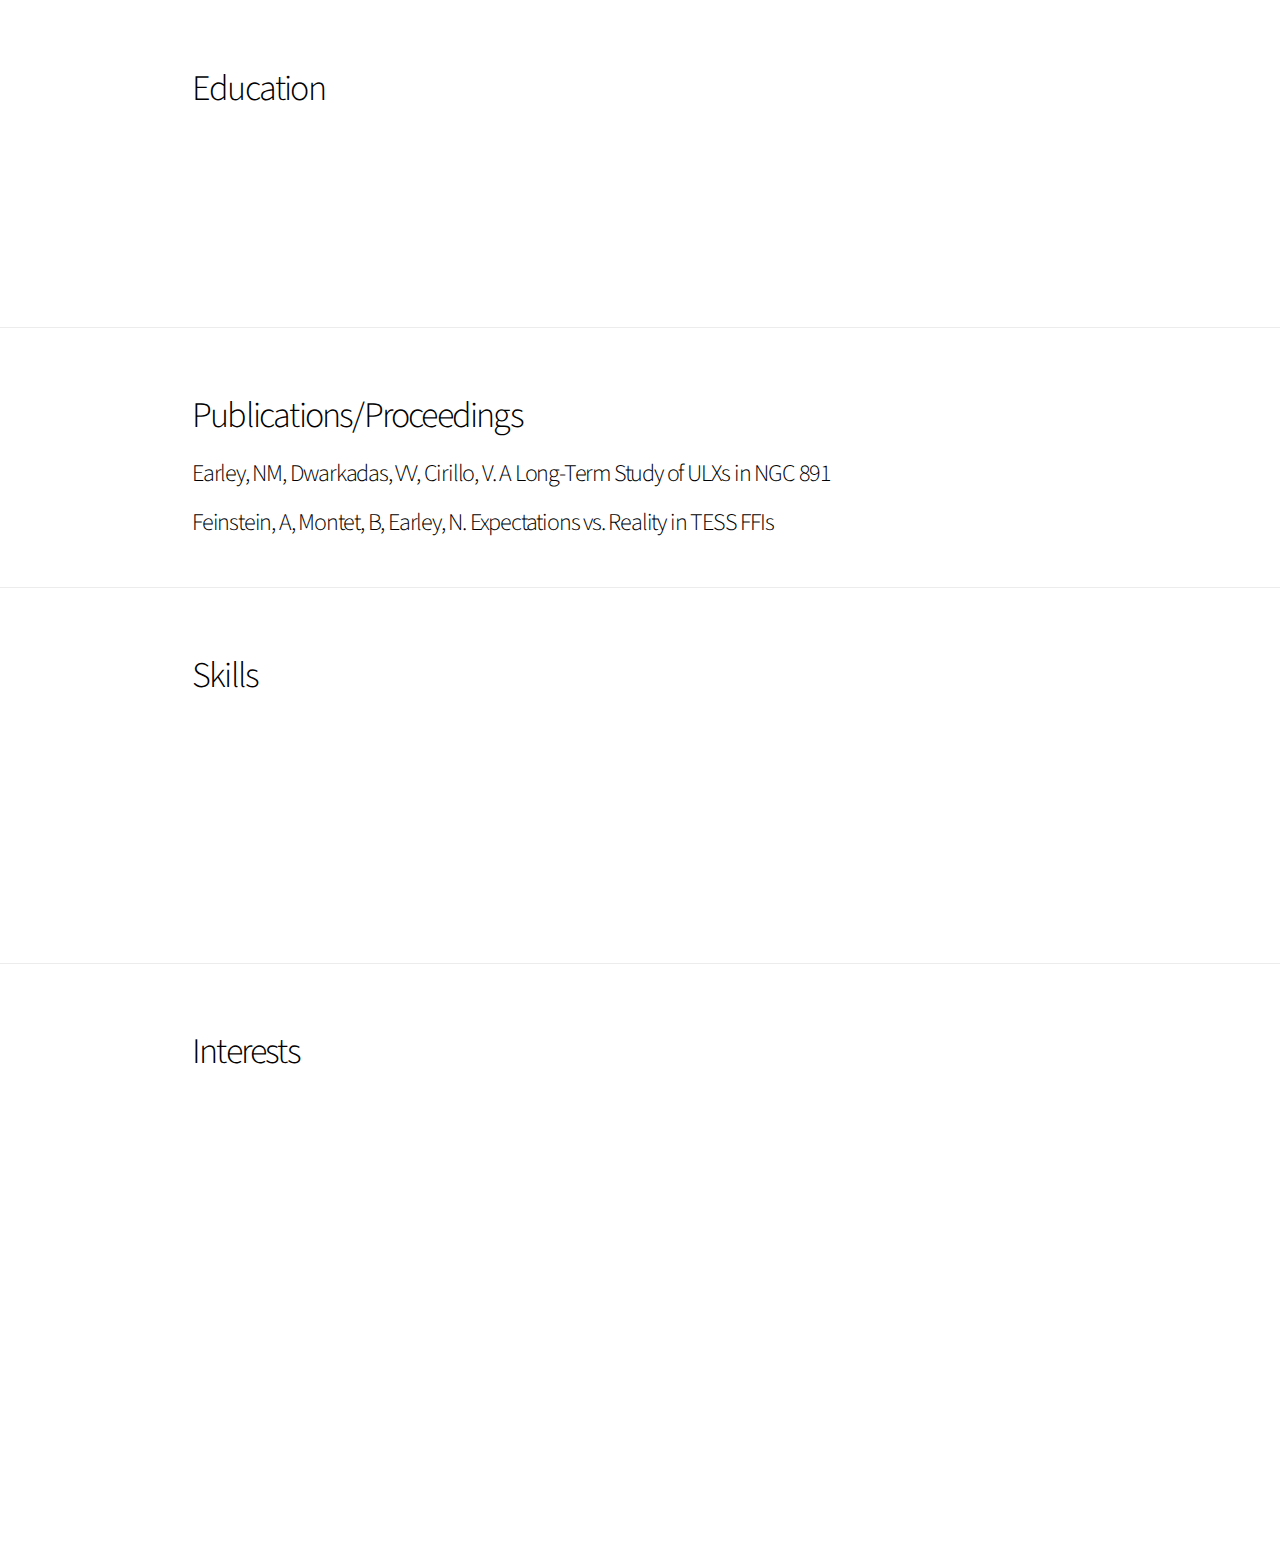
<file: about/about.html>
<!DOCTYPE HTML>
<!--
	Story by HTML5 UP
	html5up.net | @ajlkn
	Free for personal and commercial use under the CCA 3.0 license (html5up.net/license)
-->
<html>
	<head>
		<title>about</title>
		<meta charset="utf-8" />
		<meta name="viewport" content="width=device-width, initial-scale=1, user-scalable=no" />
		<link rel="stylesheet" href="assets/css/main.css" />
		<noscript><link rel="stylesheet" href="assets/css/noscript.css" /></noscript>
	</head>
	<body class="is-preload">

		<!-- Wrapper -->
			<div id="wrapper" class="divided">

				<!-- Six -->
					<section class="wrapper style1 align-left">
						<div class="inner">
							<h2>Education</h2>
							<div class="items style4 medium onscroll-fade-in">
								<section>
                  <h3>University of Chicago (2017-2021)</h3>
                  <p>BA in physics with honors, BS in astrophysics</p>
									<ul class="actions stacked">
										<li>summa cum laude, Phi Beta Kappa junior year
											 inductee, Enrico Fermi Scholar (top 5% of physics majors), Dean's List 2017-2021 </li>
									</ul>
								</section>
							</div>
						</div>
					</section>

					<section class="wrapper style1 align-left">
						<div class="inner">
							<h2>Publications/Proceedings</h2>
							<div class="items style4 medium onscroll-fade-in">
								<section>
                  <h3>Earley, NM, Dwarkadas, VV, Cirillo, V. A Long-Term Study of ULXs in NGC 891</h3>
								</section>
								<section>
									<h3>Feinstein, A, Montet, B, Earley, N. Expectations vs. Reality in TESS FFIs</h3>
								</section>
							</div>
						</div>
					</section>

					<section class="wrapper style1 align-left">
						<div class="inner">
							<h2>Skills</h2>
							<div class="items style4 medium onscroll-fade-in">
								<section>
                  <h3>Software</h3>
									<p>Python, Linux, ds9, X-ray data reduction and spectral fitting softwares XSPEC, SHERPA, CIAO, and XMM-Newton SAS.</p>
								</section>
								<section>
									<h3>Hardware</h3>
									<p>Operated mills and lathes in a machine shop, handled heavy cryostat stages, experienced in soldering</p>
								</section>
							</div>
						</div>
					</section>

					<section class="wrapper style1 align-left">
						<div class="inner">
							<h2>Interests</h2>
							<div class="items style4 medium onscroll-fade-in">
								<section>
                  <h3>Electric Bassist and Guitarist</h3>
									<p>Performed at famous Chicago venues such as Lincoln Hall, Reggies’ Rock Club, and Martyrs’.</p>
								</section>
								<section>
									<h3>Studied abroad in Senegal (January to March 2020)</h3>
									<p>Lived in capital city of Dakar with a host family and experienced in conversing in Wolof.</p>
								</section>
								<section>
									<h3>Society for Physics Students (2017-2021)</h3>
									<p>Participated in and organized talks given by professors on current topics in theoretical and experimental physics.</p>
								</section>
								<section>
									<h3>Ryerson Astronomical Society (2017-2021)</h3>
									<p>Participated in talks on current topics in astrophysical research and helped organize observing nights with UChicago’s astronomy club.</p>
								</section>
							</div>
						</div>
					</section>


			</div>

		<!-- Scripts -->
			<script src="assets/js/jquery.min.js"></script>
			<script src="assets/js/jquery.scrollex.min.js"></script>
			<script src="assets/js/jquery.scrolly.min.js"></script>
			<script src="assets/js/browser.min.js"></script>
			<script src="assets/js/breakpoints.min.js"></script>
			<script src="assets/js/util.js"></script>
			<script src="assets/js/main.js"></script>

	</body>
</html>
</file>
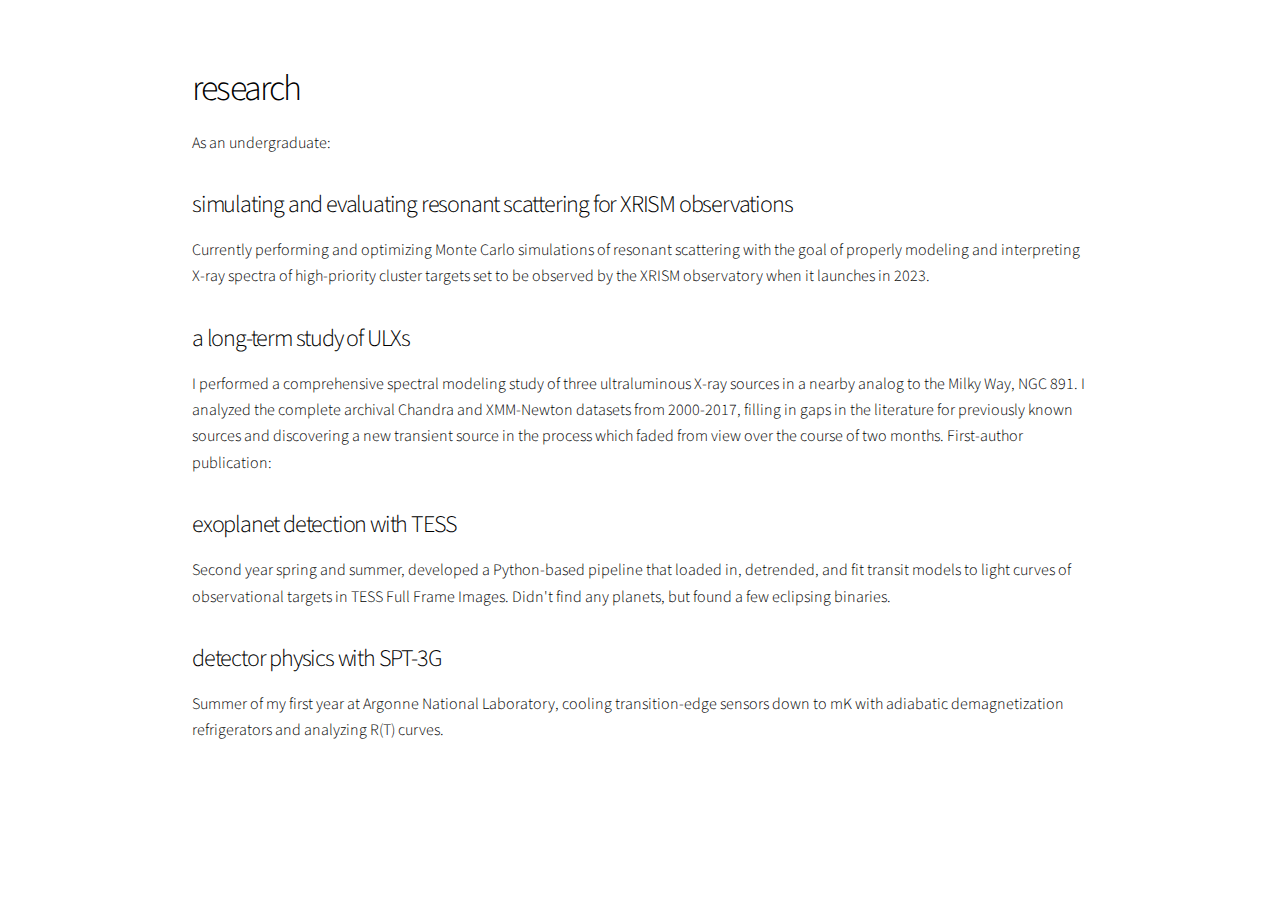
<file: research/research.html>
<!DOCTYPE HTML>
<!--
	Story by HTML5 UP
	html5up.net | @ajlkn
	Free for personal and commercial use under the CCA 3.0 license (html5up.net/license)
-->
<html>
	<head>
		<title>research</title>
		<meta charset="utf-8" />
		<meta name="viewport" content="width=device-width, initial-scale=1, user-scalable=no" />
		<link rel="stylesheet" href="assets/css/main.css" />
		<noscript><link rel="stylesheet" href="assets/css/noscript.css" /></noscript>
	</head>
	<body class="is-preload">

		<!-- Wrapper -->
			<div id="wrapper" class="divided">

				<!-- Six -->
					<section class="wrapper style1 align-left">
						<div class="inner">
							<h2>research</h2>
							<p> As an undergraduate: </p>
							<div class="items style4 medium onscroll-fade-in">
								<section>
                  <h3>simulating and evaluating resonant scattering for XRISM observations</h3>
                  <p>Currently performing and optimizing Monte Carlo simulations of resonant scattering with the goal of properly modeling and interpreting X-ray spectra of high-priority cluster targets set to be observed by the XRISM observatory when it launches in 2023.</p>
								</section>
								<section>
                  <h3>a long-term study of ULXs</h3>
									<p>I performed a comprehensive spectral modeling study of three ultraluminous X-ray sources in a nearby analog to the Milky Way, NGC 891. I analyzed the complete archival Chandra and XMM-Newton datasets from 2000-2017, filling in gaps in the literature for previously known sources and discovering a new transient source in the process which faded from view over the course of two months. First-author publication: </p>
								</section>
								<section>
									<h3>exoplanet detection with TESS</h3>
									<p>Second year spring and summer, developed a Python-based pipeline that loaded in, detrended, and fit transit models to light curves of observational targets in TESS Full Frame Images. Didn't find any planets, but found a few eclipsing binaries. </p>
								</section>
								<section>
									<h3>detector physics with SPT-3G</h3>
									<p>Summer of my first year at Argonne National Laboratory, cooling transition-edge sensors down to mK with adiabatic demagnetization refrigerators and analyzing R(T) curves. </p>
								</section>
							</div>
						</div>
					</section>



			</div>

		<!-- Scripts -->
			<script src="assets/js/jquery.min.js"></script>
			<script src="assets/js/jquery.scrollex.min.js"></script>
			<script src="assets/js/jquery.scrolly.min.js"></script>
			<script src="assets/js/browser.min.js"></script>
			<script src="assets/js/breakpoints.min.js"></script>
			<script src="assets/js/util.js"></script>
			<script src="assets/js/main.js"></script>

	</body>
</html>
</file>
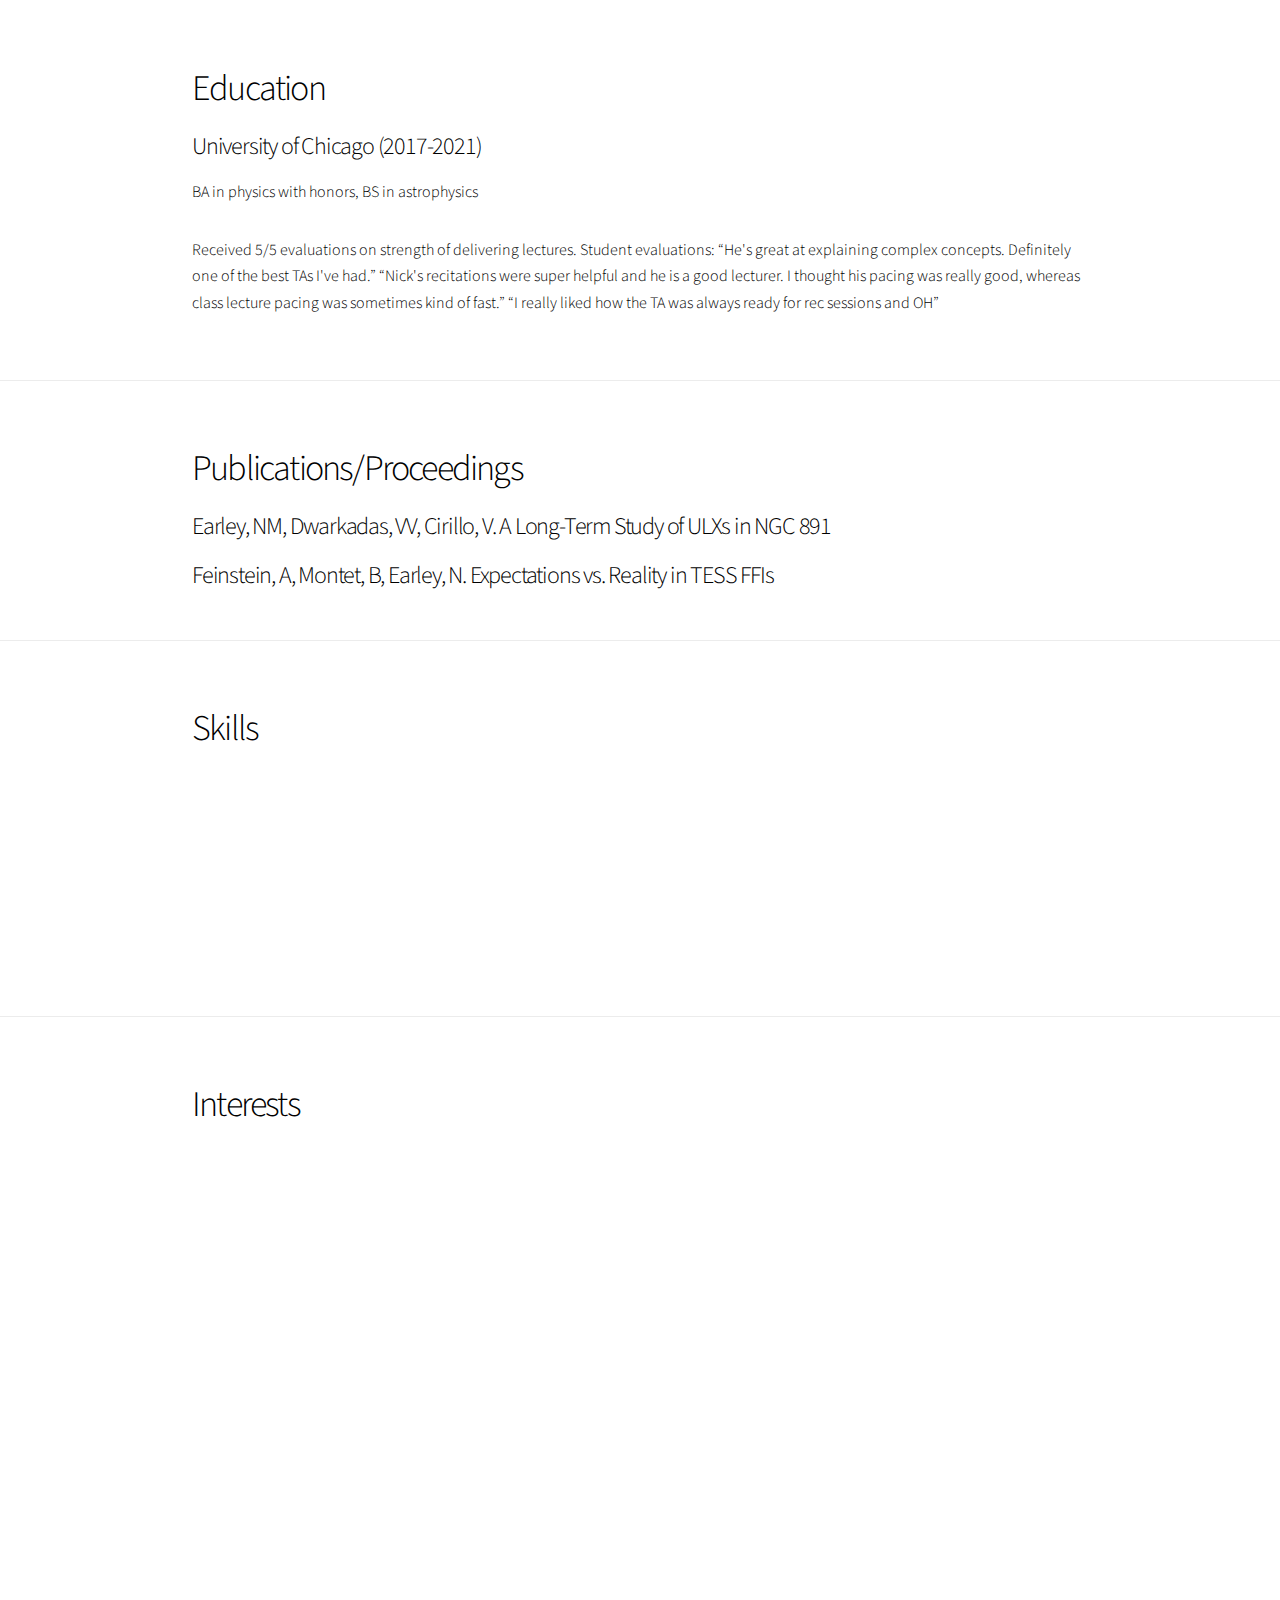
<file: teaching/teach.html>
<!DOCTYPE HTML>
<!--
	Story by HTML5 UP
	html5up.net | @ajlkn
	Free for personal and commercial use under the CCA 3.0 license (html5up.net/license)
-->
<html>
	<head>
		<title>about</title>
		<meta charset="utf-8" />
		<meta name="viewport" content="width=device-width, initial-scale=1, user-scalable=no" />
		<link rel="stylesheet" href="assets/css/main.css" />
		<noscript><link rel="stylesheet" href="assets/css/noscript.css" /></noscript>
	</head>
	<body class="is-preload">

		<!-- Wrapper -->
			<div id="wrapper" class="divided">

				<!-- Six -->
					<section class="wrapper style1 align-left">
						<div class="inner">
							<h2>Education</h2>
							<div class="items style4 medium onscroll-fade-in">
								<section>
                  <h3>University of Chicago (2017-2021)</h3>
                  <p>BA in physics with honors, BS in astrophysics</p>
									<ul class="actions stacked">
										<li> Received 5/5 evaluations on strength of delivering lectures.
											Student evaluations:
											“He's great at explaining complex concepts. Definitely one of the best TAs I've had.”
											“Nick's recitations were super helpful and he is a good lecturer. I thought his pacing was really good, whereas class lecture pacing was sometimes kind of fast.”
											“I really liked how the TA was always ready for rec sessions and OH”
</li>
									</ul>
								</section>
							</div>
						</div>
					</section>

					<section class="wrapper style1 align-left">
						<div class="inner">
							<h2>Publications/Proceedings</h2>
							<div class="items style4 medium onscroll-fade-in">
								<section>
                  <h3>Earley, NM, Dwarkadas, VV, Cirillo, V. A Long-Term Study of ULXs in NGC 891</h3>
								</section>
								<section>
									<h3>Feinstein, A, Montet, B, Earley, N. Expectations vs. Reality in TESS FFIs</h3>
								</section>
							</div>
						</div>
					</section>

					<section class="wrapper style1 align-left">
						<div class="inner">
							<h2>Skills</h2>
							<div class="items style4 medium onscroll-fade-in">
								<section>
                  <h3>Software</h3>
									<p>Python, Linux, ds9, X-ray data reduction and spectral fitting softwares XSPEC, SHERPA, CIAO, and XMM-Newton SAS.</p>
								</section>
								<section>
									<h3>Hardware</h3>
									<p>Operated mills and lathes in a machine shop, handled heavy cryostat stages, experienced in soldering</p>
								</section>
							</div>
						</div>
					</section>

					<section class="wrapper style1 align-left">
						<div class="inner">
							<h2>Interests</h2>
							<div class="items style4 medium onscroll-fade-in">
								<section>
                  <h3>Electric Bassist and Guitarist</h3>
									<p>Performed at famous Chicago venues such as Lincoln Hall, Reggies’ Rock Club, and Martyrs’.</p>
								</section>
								<section>
									<h3>Studied abroad in Senegal (January to March 2020)</h3>
									<p>Lived in capital city of Dakar with a host family and experienced in conversing in Wolof.</p>
								</section>
								<section>
									<h3>Society for Physics Students (2017-2021)</h3>
									<p>Participated in and organized talks given by professors on current topics in theoretical and experimental physics.</p>
								</section>
								<section>
									<h3>Ryerson Astronomical Society (2017-2021)</h3>
									<p>Participated in talks on current topics in astrophysical research and helped organize observing nights with UChicago’s astronomy club.</p>
								</section>
							</div>
						</div>
					</section>


			</div>

		<!-- Scripts -->
			<script src="assets/js/jquery.min.js"></script>
			<script src="assets/js/jquery.scrollex.min.js"></script>
			<script src="assets/js/jquery.scrolly.min.js"></script>
			<script src="assets/js/browser.min.js"></script>
			<script src="assets/js/breakpoints.min.js"></script>
			<script src="assets/js/util.js"></script>
			<script src="assets/js/main.js"></script>

	</body>
</html>
</file>
<file: about/assets/css/noscript.css>
/*
	Story by HTML5 UP
	html5up.net | @ajlkn
	Free for personal and commercial use under the CCA 3.0 license (html5up.net/license)
*/

/* Banner (transitions) */

	.banner.onload-content-fade-up .content {
		-moz-transition: none;
		-webkit-transition: none;
		-ms-transition: none;
		transition: none;
	}

	body.is-preload .banner.onload-content-fade-up .content {
		-moz-transform: none;
		-webkit-transform: none;
		-ms-transform: none;
		transform: none;
		opacity: 1;
	}

	.banner.onload-content-fade-down .content {
		-moz-transition: none;
		-webkit-transition: none;
		-ms-transition: none;
		transition: none;
	}

	body.is-preload .banner.onload-content-fade-down .content {
		-moz-transform: none;
		-webkit-transform: none;
		-ms-transform: none;
		transform: none;
		opacity: 1;
	}

	.banner.onload-content-fade-left .content {
		-moz-transition: none;
		-webkit-transition: none;
		-ms-transition: none;
		transition: none;
	}

	body.is-preload .banner.onload-content-fade-left .content {
		-moz-transform: none;
		-webkit-transform: none;
		-ms-transform: none;
		transform: none;
		opacity: 1;
	}

	.banner.onload-content-fade-right .content {
		-moz-transition: none;
		-webkit-transition: none;
		-ms-transition: none;
		transition: none;
	}

	body.is-preload .banner.onload-content-fade-right .content {
		-moz-transform: none;
		-webkit-transform: none;
		-ms-transform: none;
		transform: none;
		opacity: 1;
	}

	.banner.onload-content-fade-in .content {
		-moz-transition: none;
		-webkit-transition: none;
		-ms-transition: none;
		transition: none;
	}

	body.is-preload .banner.onload-content-fade-in .content {
		-moz-transform: none;
		-webkit-transform: none;
		-ms-transform: none;
		transform: none;
		opacity: 1;
	}

	.banner.onload-image-fade-up .image {
		-moz-transition: none;
		-webkit-transition: none;
		-ms-transition: none;
		transition: none;
	}

		.banner.onload-image-fade-up .image img {
			-moz-transition: none;
			-webkit-transition: none;
			-ms-transition: none;
			transition: none;
		}

	body.is-preload .banner.onload-image-fade-up .image {
		-moz-transform: none;
		-webkit-transform: none;
		-ms-transform: none;
		transform: none;
		opacity: 1;
	}

		body.is-preload .banner.onload-image-fade-up .image img {
			opacity: 1;
		}

	.banner.onload-image-fade-down .image {
		-moz-transition: none;
		-webkit-transition: none;
		-ms-transition: none;
		transition: none;
	}

		.banner.onload-image-fade-down .image img {
			-moz-transition: none;
			-webkit-transition: none;
			-ms-transition: none;
			transition: none;
		}

	body.is-preload .banner.onload-image-fade-down .image {
		-moz-transform: none;
		-webkit-transform: none;
		-ms-transform: none;
		transform: none;
		opacity: 1;
	}

		body.is-preload .banner.onload-image-fade-down .image img {
			opacity: 1;
		}

	.banner.onload-image-fade-left .image {
		-moz-transition: none;
		-webkit-transition: none;
		-ms-transition: none;
		transition: none;
	}

		.banner.onload-image-fade-left .image img {
			-moz-transition: none;
			-webkit-transition: none;
			-ms-transition: none;
			transition: none;
		}

	body.is-preload .banner.onload-image-fade-left .image {
		-moz-transform: none;
		-webkit-transform: none;
		-ms-transform: none;
		transform: none;
		opacity: 1;
	}

		body.is-preload .banner.onload-image-fade-left .image img {
			opacity: 1;
		}

	.banner.onload-image-fade-right .image {
		-moz-transition: none;
		-webkit-transition: none;
		-ms-transition: none;
		transition: none;
	}

		.banner.onload-image-fade-right .image img {
			-moz-transition: none;
			-webkit-transition: none;
			-ms-transition: none;
			transition: none;
		}

	body.is-preload .banner.onload-image-fade-right .image {
		-moz-transform: none;
		-webkit-transform: none;
		-ms-transform: none;
		transform: none;
		opacity: 1;
	}

		body.is-preload .banner.onload-image-fade-right .image img {
			opacity: 1;
		}

	.banner.onload-image-fade-in .image img {
		-moz-transition: none;
		-webkit-transition: none;
		-ms-transition: none;
		transition: none;
	}

	body.is-preload .banner.onload-image-fade-in .image img {
		opacity: 1;
	}

	.banner.onscroll-content-fade-up .content {
		-moz-transition: none;
		-webkit-transition: none;
		-ms-transition: none;
		transition: none;
	}

	.banner.onscroll-content-fade-up.is-inactive .content {
		-moz-transform: none;
		-webkit-transform: none;
		-ms-transform: none;
		transform: none;
		opacity: 1;
	}

	.banner.onscroll-content-fade-down .content {
		-moz-transition: none;
		-webkit-transition: none;
		-ms-transition: none;
		transition: none;
	}

	.banner.onscroll-content-fade-down.is-inactive .content {
		-moz-transform: none;
		-webkit-transform: none;
		-ms-transform: none;
		transform: none;
		opacity: 1;
	}

	.banner.onscroll-content-fade-left .content {
		-moz-transition: none;
		-webkit-transition: none;
		-ms-transition: none;
		transition: none;
	}

	.banner.onscroll-content-fade-left.is-inactive .content {
		-moz-transform: none;
		-webkit-transform: none;
		-ms-transform: none;
		transform: none;
		opacity: 1;
	}

	.banner.onscroll-content-fade-right .content {
		-moz-transition: none;
		-webkit-transition: none;
		-ms-transition: none;
		transition: none;
	}

	.banner.onscroll-content-fade-right.is-inactive .content {
		-moz-transform: none;
		-webkit-transform: none;
		-ms-transform: none;
		transform: none;
		opacity: 1;
	}

	.banner.onscroll-content-fade-in .content {
		-moz-transition: none;
		-webkit-transition: none;
		-ms-transition: none;
		transition: none;
	}

	.banner.onscroll-content-fade-in.is-inactive .content {
		-moz-transform: none;
		-webkit-transform: none;
		-ms-transform: none;
		transform: none;
		opacity: 1;
	}

	.banner.onscroll-image-fade-up .image {
		-moz-transition: none;
		-webkit-transition: none;
		-ms-transition: none;
		transition: none;
	}

		.banner.onscroll-image-fade-up .image img {
			-moz-transition: none;
			-webkit-transition: none;
			-ms-transition: none;
			transition: none;
		}

	.banner.onscroll-image-fade-up.is-inactive .image {
		-moz-transform: none;
		-webkit-transform: none;
		-ms-transform: none;
		transform: none;
		opacity: 1;
	}

		.banner.onscroll-image-fade-up.is-inactive .image img {
			opacity: 1;
		}

	.banner.onscroll-image-fade-down .image {
		-moz-transition: none;
		-webkit-transition: none;
		-ms-transition: none;
		transition: none;
	}

		.banner.onscroll-image-fade-down .image img {
			-moz-transition: none;
			-webkit-transition: none;
			-ms-transition: none;
			transition: none;
		}

	.banner.onscroll-image-fade-down.is-inactive .image {
		-moz-transform: none;
		-webkit-transform: none;
		-ms-transform: none;
		transform: none;
		opacity: 1;
	}

		.banner.onscroll-image-fade-down.is-inactive .image img {
			opacity: 1;
		}

	.banner.onscroll-image-fade-left .image {
		-moz-transition: none;
		-webkit-transition: none;
		-ms-transition: none;
		transition: none;
	}

		.banner.onscroll-image-fade-left .image img {
			-moz-transition: none;
			-webkit-transition: none;
			-ms-transition: none;
			transition: none;
		}

	.banner.onscroll-image-fade-left.is-inactive .image {
		-moz-transform: none;
		-webkit-transform: none;
		-ms-transform: none;
		transform: none;
		opacity: 1;
	}

		.banner.onscroll-image-fade-left.is-inactive .image img {
			opacity: 1;
		}

	.banner.onscroll-image-fade-right .image {
		-moz-transition: none;
		-webkit-transition: none;
		-ms-transition: none;
		transition: none;
	}

		.banner.onscroll-image-fade-right .image img {
			-moz-transition: none;
			-webkit-transition: none;
			-ms-transition: none;
			transition: none;
		}

	.banner.onscroll-image-fade-right.is-inactive .image {
		-moz-transform: none;
		-webkit-transform: none;
		-ms-transform: none;
		transform: none;
		opacity: 1;
	}

		.banner.onscroll-image-fade-right.is-inactive .image img {
			opacity: 1;
		}

	.banner.onscroll-image-fade-in .image img {
		-moz-transition: none;
		-webkit-transition: none;
		-ms-transition: none;
		transition: none;
	}

	.banner.onscroll-image-fade-in.is-inactive .image img {
		opacity: 1;
	}
</file>
<file: research/assets/css/noscript.css>
/*
	Story by HTML5 UP
	html5up.net | @ajlkn
	Free for personal and commercial use under the CCA 3.0 license (html5up.net/license)
*/

/* Banner (transitions) */

	.banner.onload-content-fade-up .content {
		-moz-transition: none;
		-webkit-transition: none;
		-ms-transition: none;
		transition: none;
	}

	body.is-preload .banner.onload-content-fade-up .content {
		-moz-transform: none;
		-webkit-transform: none;
		-ms-transform: none;
		transform: none;
		opacity: 1;
	}

	.banner.onload-content-fade-down .content {
		-moz-transition: none;
		-webkit-transition: none;
		-ms-transition: none;
		transition: none;
	}

	body.is-preload .banner.onload-content-fade-down .content {
		-moz-transform: none;
		-webkit-transform: none;
		-ms-transform: none;
		transform: none;
		opacity: 1;
	}

	.banner.onload-content-fade-left .content {
		-moz-transition: none;
		-webkit-transition: none;
		-ms-transition: none;
		transition: none;
	}

	body.is-preload .banner.onload-content-fade-left .content {
		-moz-transform: none;
		-webkit-transform: none;
		-ms-transform: none;
		transform: none;
		opacity: 1;
	}

	.banner.onload-content-fade-right .content {
		-moz-transition: none;
		-webkit-transition: none;
		-ms-transition: none;
		transition: none;
	}

	body.is-preload .banner.onload-content-fade-right .content {
		-moz-transform: none;
		-webkit-transform: none;
		-ms-transform: none;
		transform: none;
		opacity: 1;
	}

	.banner.onload-content-fade-in .content {
		-moz-transition: none;
		-webkit-transition: none;
		-ms-transition: none;
		transition: none;
	}

	body.is-preload .banner.onload-content-fade-in .content {
		-moz-transform: none;
		-webkit-transform: none;
		-ms-transform: none;
		transform: none;
		opacity: 1;
	}

	.banner.onload-image-fade-up .image {
		-moz-transition: none;
		-webkit-transition: none;
		-ms-transition: none;
		transition: none;
	}

		.banner.onload-image-fade-up .image img {
			-moz-transition: none;
			-webkit-transition: none;
			-ms-transition: none;
			transition: none;
		}

	body.is-preload .banner.onload-image-fade-up .image {
		-moz-transform: none;
		-webkit-transform: none;
		-ms-transform: none;
		transform: none;
		opacity: 1;
	}

		body.is-preload .banner.onload-image-fade-up .image img {
			opacity: 1;
		}

	.banner.onload-image-fade-down .image {
		-moz-transition: none;
		-webkit-transition: none;
		-ms-transition: none;
		transition: none;
	}

		.banner.onload-image-fade-down .image img {
			-moz-transition: none;
			-webkit-transition: none;
			-ms-transition: none;
			transition: none;
		}

	body.is-preload .banner.onload-image-fade-down .image {
		-moz-transform: none;
		-webkit-transform: none;
		-ms-transform: none;
		transform: none;
		opacity: 1;
	}

		body.is-preload .banner.onload-image-fade-down .image img {
			opacity: 1;
		}

	.banner.onload-image-fade-left .image {
		-moz-transition: none;
		-webkit-transition: none;
		-ms-transition: none;
		transition: none;
	}

		.banner.onload-image-fade-left .image img {
			-moz-transition: none;
			-webkit-transition: none;
			-ms-transition: none;
			transition: none;
		}

	body.is-preload .banner.onload-image-fade-left .image {
		-moz-transform: none;
		-webkit-transform: none;
		-ms-transform: none;
		transform: none;
		opacity: 1;
	}

		body.is-preload .banner.onload-image-fade-left .image img {
			opacity: 1;
		}

	.banner.onload-image-fade-right .image {
		-moz-transition: none;
		-webkit-transition: none;
		-ms-transition: none;
		transition: none;
	}

		.banner.onload-image-fade-right .image img {
			-moz-transition: none;
			-webkit-transition: none;
			-ms-transition: none;
			transition: none;
		}

	body.is-preload .banner.onload-image-fade-right .image {
		-moz-transform: none;
		-webkit-transform: none;
		-ms-transform: none;
		transform: none;
		opacity: 1;
	}

		body.is-preload .banner.onload-image-fade-right .image img {
			opacity: 1;
		}

	.banner.onload-image-fade-in .image img {
		-moz-transition: none;
		-webkit-transition: none;
		-ms-transition: none;
		transition: none;
	}

	body.is-preload .banner.onload-image-fade-in .image img {
		opacity: 1;
	}

	.banner.onscroll-content-fade-up .content {
		-moz-transition: none;
		-webkit-transition: none;
		-ms-transition: none;
		transition: none;
	}

	.banner.onscroll-content-fade-up.is-inactive .content {
		-moz-transform: none;
		-webkit-transform: none;
		-ms-transform: none;
		transform: none;
		opacity: 1;
	}

	.banner.onscroll-content-fade-down .content {
		-moz-transition: none;
		-webkit-transition: none;
		-ms-transition: none;
		transition: none;
	}

	.banner.onscroll-content-fade-down.is-inactive .content {
		-moz-transform: none;
		-webkit-transform: none;
		-ms-transform: none;
		transform: none;
		opacity: 1;
	}

	.banner.onscroll-content-fade-left .content {
		-moz-transition: none;
		-webkit-transition: none;
		-ms-transition: none;
		transition: none;
	}

	.banner.onscroll-content-fade-left.is-inactive .content {
		-moz-transform: none;
		-webkit-transform: none;
		-ms-transform: none;
		transform: none;
		opacity: 1;
	}

	.banner.onscroll-content-fade-right .content {
		-moz-transition: none;
		-webkit-transition: none;
		-ms-transition: none;
		transition: none;
	}

	.banner.onscroll-content-fade-right.is-inactive .content {
		-moz-transform: none;
		-webkit-transform: none;
		-ms-transform: none;
		transform: none;
		opacity: 1;
	}

	.banner.onscroll-content-fade-in .content {
		-moz-transition: none;
		-webkit-transition: none;
		-ms-transition: none;
		transition: none;
	}

	.banner.onscroll-content-fade-in.is-inactive .content {
		-moz-transform: none;
		-webkit-transform: none;
		-ms-transform: none;
		transform: none;
		opacity: 1;
	}

	.banner.onscroll-image-fade-up .image {
		-moz-transition: none;
		-webkit-transition: none;
		-ms-transition: none;
		transition: none;
	}

		.banner.onscroll-image-fade-up .image img {
			-moz-transition: none;
			-webkit-transition: none;
			-ms-transition: none;
			transition: none;
		}

	.banner.onscroll-image-fade-up.is-inactive .image {
		-moz-transform: none;
		-webkit-transform: none;
		-ms-transform: none;
		transform: none;
		opacity: 1;
	}

		.banner.onscroll-image-fade-up.is-inactive .image img {
			opacity: 1;
		}

	.banner.onscroll-image-fade-down .image {
		-moz-transition: none;
		-webkit-transition: none;
		-ms-transition: none;
		transition: none;
	}

		.banner.onscroll-image-fade-down .image img {
			-moz-transition: none;
			-webkit-transition: none;
			-ms-transition: none;
			transition: none;
		}

	.banner.onscroll-image-fade-down.is-inactive .image {
		-moz-transform: none;
		-webkit-transform: none;
		-ms-transform: none;
		transform: none;
		opacity: 1;
	}

		.banner.onscroll-image-fade-down.is-inactive .image img {
			opacity: 1;
		}

	.banner.onscroll-image-fade-left .image {
		-moz-transition: none;
		-webkit-transition: none;
		-ms-transition: none;
		transition: none;
	}

		.banner.onscroll-image-fade-left .image img {
			-moz-transition: none;
			-webkit-transition: none;
			-ms-transition: none;
			transition: none;
		}

	.banner.onscroll-image-fade-left.is-inactive .image {
		-moz-transform: none;
		-webkit-transform: none;
		-ms-transform: none;
		transform: none;
		opacity: 1;
	}

		.banner.onscroll-image-fade-left.is-inactive .image img {
			opacity: 1;
		}

	.banner.onscroll-image-fade-right .image {
		-moz-transition: none;
		-webkit-transition: none;
		-ms-transition: none;
		transition: none;
	}

		.banner.onscroll-image-fade-right .image img {
			-moz-transition: none;
			-webkit-transition: none;
			-ms-transition: none;
			transition: none;
		}

	.banner.onscroll-image-fade-right.is-inactive .image {
		-moz-transform: none;
		-webkit-transform: none;
		-ms-transform: none;
		transform: none;
		opacity: 1;
	}

		.banner.onscroll-image-fade-right.is-inactive .image img {
			opacity: 1;
		}

	.banner.onscroll-image-fade-in .image img {
		-moz-transition: none;
		-webkit-transition: none;
		-ms-transition: none;
		transition: none;
	}

	.banner.onscroll-image-fade-in.is-inactive .image img {
		opacity: 1;
	}
</file>
<file: teaching/assets/css/noscript.css>
/*
	Story by HTML5 UP
	html5up.net | @ajlkn
	Free for personal and commercial use under the CCA 3.0 license (html5up.net/license)
*/

/* Banner (transitions) */

	.banner.onload-content-fade-up .content {
		-moz-transition: none;
		-webkit-transition: none;
		-ms-transition: none;
		transition: none;
	}

	body.is-preload .banner.onload-content-fade-up .content {
		-moz-transform: none;
		-webkit-transform: none;
		-ms-transform: none;
		transform: none;
		opacity: 1;
	}

	.banner.onload-content-fade-down .content {
		-moz-transition: none;
		-webkit-transition: none;
		-ms-transition: none;
		transition: none;
	}

	body.is-preload .banner.onload-content-fade-down .content {
		-moz-transform: none;
		-webkit-transform: none;
		-ms-transform: none;
		transform: none;
		opacity: 1;
	}

	.banner.onload-content-fade-left .content {
		-moz-transition: none;
		-webkit-transition: none;
		-ms-transition: none;
		transition: none;
	}

	body.is-preload .banner.onload-content-fade-left .content {
		-moz-transform: none;
		-webkit-transform: none;
		-ms-transform: none;
		transform: none;
		opacity: 1;
	}

	.banner.onload-content-fade-right .content {
		-moz-transition: none;
		-webkit-transition: none;
		-ms-transition: none;
		transition: none;
	}

	body.is-preload .banner.onload-content-fade-right .content {
		-moz-transform: none;
		-webkit-transform: none;
		-ms-transform: none;
		transform: none;
		opacity: 1;
	}

	.banner.onload-content-fade-in .content {
		-moz-transition: none;
		-webkit-transition: none;
		-ms-transition: none;
		transition: none;
	}

	body.is-preload .banner.onload-content-fade-in .content {
		-moz-transform: none;
		-webkit-transform: none;
		-ms-transform: none;
		transform: none;
		opacity: 1;
	}

	.banner.onload-image-fade-up .image {
		-moz-transition: none;
		-webkit-transition: none;
		-ms-transition: none;
		transition: none;
	}

		.banner.onload-image-fade-up .image img {
			-moz-transition: none;
			-webkit-transition: none;
			-ms-transition: none;
			transition: none;
		}

	body.is-preload .banner.onload-image-fade-up .image {
		-moz-transform: none;
		-webkit-transform: none;
		-ms-transform: none;
		transform: none;
		opacity: 1;
	}

		body.is-preload .banner.onload-image-fade-up .image img {
			opacity: 1;
		}

	.banner.onload-image-fade-down .image {
		-moz-transition: none;
		-webkit-transition: none;
		-ms-transition: none;
		transition: none;
	}

		.banner.onload-image-fade-down .image img {
			-moz-transition: none;
			-webkit-transition: none;
			-ms-transition: none;
			transition: none;
		}

	body.is-preload .banner.onload-image-fade-down .image {
		-moz-transform: none;
		-webkit-transform: none;
		-ms-transform: none;
		transform: none;
		opacity: 1;
	}

		body.is-preload .banner.onload-image-fade-down .image img {
			opacity: 1;
		}

	.banner.onload-image-fade-left .image {
		-moz-transition: none;
		-webkit-transition: none;
		-ms-transition: none;
		transition: none;
	}

		.banner.onload-image-fade-left .image img {
			-moz-transition: none;
			-webkit-transition: none;
			-ms-transition: none;
			transition: none;
		}

	body.is-preload .banner.onload-image-fade-left .image {
		-moz-transform: none;
		-webkit-transform: none;
		-ms-transform: none;
		transform: none;
		opacity: 1;
	}

		body.is-preload .banner.onload-image-fade-left .image img {
			opacity: 1;
		}

	.banner.onload-image-fade-right .image {
		-moz-transition: none;
		-webkit-transition: none;
		-ms-transition: none;
		transition: none;
	}

		.banner.onload-image-fade-right .image img {
			-moz-transition: none;
			-webkit-transition: none;
			-ms-transition: none;
			transition: none;
		}

	body.is-preload .banner.onload-image-fade-right .image {
		-moz-transform: none;
		-webkit-transform: none;
		-ms-transform: none;
		transform: none;
		opacity: 1;
	}

		body.is-preload .banner.onload-image-fade-right .image img {
			opacity: 1;
		}

	.banner.onload-image-fade-in .image img {
		-moz-transition: none;
		-webkit-transition: none;
		-ms-transition: none;
		transition: none;
	}

	body.is-preload .banner.onload-image-fade-in .image img {
		opacity: 1;
	}

	.banner.onscroll-content-fade-up .content {
		-moz-transition: none;
		-webkit-transition: none;
		-ms-transition: none;
		transition: none;
	}

	.banner.onscroll-content-fade-up.is-inactive .content {
		-moz-transform: none;
		-webkit-transform: none;
		-ms-transform: none;
		transform: none;
		opacity: 1;
	}

	.banner.onscroll-content-fade-down .content {
		-moz-transition: none;
		-webkit-transition: none;
		-ms-transition: none;
		transition: none;
	}

	.banner.onscroll-content-fade-down.is-inactive .content {
		-moz-transform: none;
		-webkit-transform: none;
		-ms-transform: none;
		transform: none;
		opacity: 1;
	}

	.banner.onscroll-content-fade-left .content {
		-moz-transition: none;
		-webkit-transition: none;
		-ms-transition: none;
		transition: none;
	}

	.banner.onscroll-content-fade-left.is-inactive .content {
		-moz-transform: none;
		-webkit-transform: none;
		-ms-transform: none;
		transform: none;
		opacity: 1;
	}

	.banner.onscroll-content-fade-right .content {
		-moz-transition: none;
		-webkit-transition: none;
		-ms-transition: none;
		transition: none;
	}

	.banner.onscroll-content-fade-right.is-inactive .content {
		-moz-transform: none;
		-webkit-transform: none;
		-ms-transform: none;
		transform: none;
		opacity: 1;
	}

	.banner.onscroll-content-fade-in .content {
		-moz-transition: none;
		-webkit-transition: none;
		-ms-transition: none;
		transition: none;
	}

	.banner.onscroll-content-fade-in.is-inactive .content {
		-moz-transform: none;
		-webkit-transform: none;
		-ms-transform: none;
		transform: none;
		opacity: 1;
	}

	.banner.onscroll-image-fade-up .image {
		-moz-transition: none;
		-webkit-transition: none;
		-ms-transition: none;
		transition: none;
	}

		.banner.onscroll-image-fade-up .image img {
			-moz-transition: none;
			-webkit-transition: none;
			-ms-transition: none;
			transition: none;
		}

	.banner.onscroll-image-fade-up.is-inactive .image {
		-moz-transform: none;
		-webkit-transform: none;
		-ms-transform: none;
		transform: none;
		opacity: 1;
	}

		.banner.onscroll-image-fade-up.is-inactive .image img {
			opacity: 1;
		}

	.banner.onscroll-image-fade-down .image {
		-moz-transition: none;
		-webkit-transition: none;
		-ms-transition: none;
		transition: none;
	}

		.banner.onscroll-image-fade-down .image img {
			-moz-transition: none;
			-webkit-transition: none;
			-ms-transition: none;
			transition: none;
		}

	.banner.onscroll-image-fade-down.is-inactive .image {
		-moz-transform: none;
		-webkit-transform: none;
		-ms-transform: none;
		transform: none;
		opacity: 1;
	}

		.banner.onscroll-image-fade-down.is-inactive .image img {
			opacity: 1;
		}

	.banner.onscroll-image-fade-left .image {
		-moz-transition: none;
		-webkit-transition: none;
		-ms-transition: none;
		transition: none;
	}

		.banner.onscroll-image-fade-left .image img {
			-moz-transition: none;
			-webkit-transition: none;
			-ms-transition: none;
			transition: none;
		}

	.banner.onscroll-image-fade-left.is-inactive .image {
		-moz-transform: none;
		-webkit-transform: none;
		-ms-transform: none;
		transform: none;
		opacity: 1;
	}

		.banner.onscroll-image-fade-left.is-inactive .image img {
			opacity: 1;
		}

	.banner.onscroll-image-fade-right .image {
		-moz-transition: none;
		-webkit-transition: none;
		-ms-transition: none;
		transition: none;
	}

		.banner.onscroll-image-fade-right .image img {
			-moz-transition: none;
			-webkit-transition: none;
			-ms-transition: none;
			transition: none;
		}

	.banner.onscroll-image-fade-right.is-inactive .image {
		-moz-transform: none;
		-webkit-transform: none;
		-ms-transform: none;
		transform: none;
		opacity: 1;
	}

		.banner.onscroll-image-fade-right.is-inactive .image img {
			opacity: 1;
		}

	.banner.onscroll-image-fade-in .image img {
		-moz-transition: none;
		-webkit-transition: none;
		-ms-transition: none;
		transition: none;
	}

	.banner.onscroll-image-fade-in.is-inactive .image img {
		opacity: 1;
	}
</file>
<file: about/assets/css/main.css>
@import url(fontawesome-all.min.css);
@import url("https://fonts.googleapis.com/css?family=Source+Sans+Pro:300,300i,400,400i");

/*
	Story by HTML5 UP
	html5up.net | @ajlkn
	Free for personal and commercial use under the CCA 3.0 license (html5up.net/license)
*/

html, body, div, span, applet, object,
iframe, h1, h2, h3, h4, h5, h6, p, blockquote,
pre, a, abbr, acronym, address, big, cite,
code, del, dfn, em, img, ins, kbd, q, s, samp,
small, strike, strong, sub, sup, tt, var, b,
u, i, center, dl, dt, dd, ol, ul, li, fieldset,
form, label, legend, table, caption, tbody,
tfoot, thead, tr, th, td, article, aside,
canvas, details, embed, figure, figcaption,
footer, header, hgroup, menu, nav, output, ruby,
section, summary, time, mark, audio, video {
	margin: 0;
	padding: 0;
	border: 0;
	font-size: 100%;
	font: inherit;
	vertical-align: baseline;}

article, aside, details, figcaption, figure,
footer, header, hgroup, menu, nav, section {
	display: block;}

body {
	line-height: 1;
}

ol, ul {
	list-style: none;
}

blockquote, q {
	quotes: none;
}

	blockquote:before, blockquote:after, q:before, q:after {
		content: '';
		content: none;
	}

table {
	border-collapse: collapse;
	border-spacing: 0;
}

body {
	-webkit-text-size-adjust: none;
}

mark {
	background-color: transparent;
	color: inherit;
}

input::-moz-focus-inner {
	border: 0;
	padding: 0;
}

input, select, textarea {
	-moz-appearance: none;
	-webkit-appearance: none;
	-ms-appearance: none;
	appearance: none;
}

/* Basic */

	@-ms-viewport {
		width: device-width;
	}

	body {
		-ms-overflow-style: scrollbar;
	}

	@media screen and (max-width: 480px) {

		html, body {
			min-width: 320px;
		}

	}

	html {
		box-sizing: border-box;
	}

	*, *:before, *:after {
		box-sizing: inherit;
	}

	body {
		background: #ffffff;
	}

		body.is-preload *, body.is-preload *:before, body.is-preload *:after {
			-moz-animation: none !important;
			-webkit-animation: none !important;
			-ms-animation: none !important;
			animation: none !important;
			-moz-transition: none !important;
			-webkit-transition: none !important;
			-ms-transition: none !important;
			transition: none !important;
		}

/* Type */

	html {
		font-size: 18pt;
	}

		@media screen and (max-width: 1680px) {

			html {
				font-size: 14pt;
			}

		}

		@media screen and (max-width: 1280px) {

			html {
				font-size: 12pt;
			}

		}

		@media screen and (max-width: 736px) {

			html {
				font-size: 11pt;
			}

		}

		@media screen and (max-width: 360px) {

			html {
				font-size: 10pt;
			}

		}

	body {
		background-color: #ffffff;
		color: #000000;
	}

	body, input, select, textarea {
		font-family: "Source Sans Pro", Helvetica, sans-serif;
		font-size: 1rem;
		font-weight: 300;
		line-height: 1.65;
	}

	a {
		-moz-transition: color 0.2s ease-in-out;
		-webkit-transition: color 0.2s ease-in-out;
		-ms-transition: color 0.2s ease-in-out;
		transition: color 0.2s ease-in-out;
		text-decoration: underline;
	}

		a:hover {
			text-decoration: none;
		}

	strong, b {
		font-weight: 400;
	}

	em, i {
		font-style: italic;
	}

	p {
		margin: 0 0 2rem 0;
	}

		p.major {
			font-size: 1.25rem;
		}

	h1, h2, h3, h4, h5, h6 {
		font-weight: 300;
		line-height: 1.375;
		letter-spacing: -0.05em;
		margin: 0 0 1rem 0;
	}

		h1 a, h2 a, h3 a, h4 a, h5 a, h6 a {
			color: inherit;
			text-decoration: none;
		}

	h1 {
		font-size: 3.5rem;
		line-height: 1.2;
	}

	h2 {
		font-size: 2.25rem;
	}

	h3 {
		font-size: 1.5rem;
	}

	h4 {
		font-size: 1.1rem;
	}

	h5 {
		font-size: 0.9rem;
	}

	h6 {
		font-size: 0.7rem;
	}

	sub {
		font-size: 0.8rem;
		position: relative;
		top: 0.5rem;
	}

	sup {
		font-size: 0.8rem;
		position: relative;
		top: -0.5rem;
	}

	blockquote {
		border-left: solid 4px;
		font-style: italic;
		margin: 0 0 2rem 0;
		padding: 0.5rem 0 0.5rem 2rem;
	}

	code {
		border-radius: 4px;
		font-family: "Courier New", monospace;
		font-size: 0.9em;
		margin: 0 0.25rem;
		padding: 0.25rem 0.325rem;
	}

	pre {
		-webkit-overflow-scrolling: touch;
		font-family: "Courier New", monospace;
		font-size: 0.9em;
		margin: 0 0 2rem 0;
	}

		pre code {
			display: block;
			line-height: 1.5;
			padding: 0.75rem 1rem;
			overflow-x: auto;
		}

	hr {
		border: 0;
		border-bottom: solid 1px;
		margin: 2.5rem 0;
	}

		hr.major {
			margin: 3.5rem 0;
		}

	.align-left {
		text-align: left;
	}

	.align-center {
		text-align: center;
	}

	.align-right {
		text-align: right;
	}

	@media screen and (max-width: 736px) {

		p.major {
			font-size: 1.1rem;
		}

		h1 {
			font-size: 2.5rem;
		}

		h2 {
			font-size: 2rem;
		}

		h3 {
			font-size: 1.25rem;
		}

		h4 {
			font-size: 1rem;
		}

	}

	input, select, textarea {
		color: #000000;
	}

	a {
		color: #000000;
	}

		a:hover {
			color: #47D3E5;
		}

	strong, b {
		color: #000000;
	}

	h1, h2, h3, h4, h5, h6 {
		color: #000000;
	}

	blockquote {
		border-left-color: rgba(0, 0, 0, 0.2);
	}

	code {
		background: rgba(0, 0, 0, 0.05);
		border-color: rgba(0, 0, 0, 0.2);
	}

	hr {
		border-bottom-color: rgba(0, 0, 0, 0.2);
	}

/* Row */

	.row {
		display: flex;
		flex-wrap: wrap;
		box-sizing: border-box;
		align-items: stretch;
	}

		.row > * {
			box-sizing: border-box;
		}

		.row.gtr-uniform > * > :last-child {
			margin-bottom: 0;
		}

		.row.aln-left {
			justify-content: flex-start;
		}

		.row.aln-center {
			justify-content: center;
		}

		.row.aln-right {
			justify-content: flex-end;
		}

		.row.aln-top {
			align-items: flex-start;
		}

		.row.aln-middle {
			align-items: center;
		}

		.row.aln-bottom {
			align-items: flex-end;
		}

		.row > .imp {
			order: -1;
		}

		.row > .col-1 {
			width: 8.33333%;
		}

		.row > .off-1 {
			margin-left: 8.33333%;
		}

		.row > .col-2 {
			width: 16.66667%;
		}

		.row > .off-2 {
			margin-left: 16.66667%;
		}

		.row > .col-3 {
			width: 25%;
		}

		.row > .off-3 {
			margin-left: 25%;
		}

		.row > .col-4 {
			width: 33.33333%;
		}

		.row > .off-4 {
			margin-left: 33.33333%;
		}

		.row > .col-5 {
			width: 41.66667%;
		}

		.row > .off-5 {
			margin-left: 41.66667%;
		}

		.row > .col-6 {
			width: 50%;
		}

		.row > .off-6 {
			margin-left: 50%;
		}

		.row > .col-7 {
			width: 58.33333%;
		}

		.row > .off-7 {
			margin-left: 58.33333%;
		}

		.row > .col-8 {
			width: 66.66667%;
		}

		.row > .off-8 {
			margin-left: 66.66667%;
		}

		.row > .col-9 {
			width: 75%;
		}

		.row > .off-9 {
			margin-left: 75%;
		}

		.row > .col-10 {
			width: 83.33333%;
		}

		.row > .off-10 {
			margin-left: 83.33333%;
		}

		.row > .col-11 {
			width: 91.66667%;
		}

		.row > .off-11 {
			margin-left: 91.66667%;
		}

		.row > .col-12 {
			width: 100%;
		}

		.row > .off-12 {
			margin-left: 100%;
		}

		.row.gtr-0 {
			margin-top: 0;
			margin-left: 0rem;
		}

			.row.gtr-0 > * {
				padding: 0 0 0 0rem;
			}

			.row.gtr-0.gtr-uniform {
				margin-top: 0rem;
			}

				.row.gtr-0.gtr-uniform > * {
					padding-top: 0rem;
				}

		.row.gtr-25 {
			margin-top: 0;
			margin-left: -0.5rem;
		}

			.row.gtr-25 > * {
				padding: 0 0 0 0.5rem;
			}

			.row.gtr-25.gtr-uniform {
				margin-top: -0.5rem;
			}

				.row.gtr-25.gtr-uniform > * {
					padding-top: 0.5rem;
				}

		.row.gtr-50 {
			margin-top: 0;
			margin-left: -1rem;
		}

			.row.gtr-50 > * {
				padding: 0 0 0 1rem;
			}

			.row.gtr-50.gtr-uniform {
				margin-top: -1rem;
			}

				.row.gtr-50.gtr-uniform > * {
					padding-top: 1rem;
				}

		.row {
			margin-top: 0;
			margin-left: -2rem;
		}

			.row > * {
				padding: 0 0 0 2rem;
			}

			.row.gtr-uniform {
				margin-top: -2rem;
			}

				.row.gtr-uniform > * {
					padding-top: 2rem;
				}

		.row.gtr-150 {
			margin-top: 0;
			margin-left: -3rem;
		}

			.row.gtr-150 > * {
				padding: 0 0 0 3rem;
			}

			.row.gtr-150.gtr-uniform {
				margin-top: -3rem;
			}

				.row.gtr-150.gtr-uniform > * {
					padding-top: 3rem;
				}

		.row.gtr-200 {
			margin-top: 0;
			margin-left: -4rem;
		}

			.row.gtr-200 > * {
				padding: 0 0 0 4rem;
			}

			.row.gtr-200.gtr-uniform {
				margin-top: -4rem;
			}

				.row.gtr-200.gtr-uniform > * {
					padding-top: 4rem;
				}

		@media screen and (max-width: 1680px) {

			.row {
				display: flex;
				flex-wrap: wrap;
				box-sizing: border-box;
				align-items: stretch;
			}

				.row > * {
					box-sizing: border-box;
				}

				.row.gtr-uniform > * > :last-child {
					margin-bottom: 0;
				}

				.row.aln-left {
					justify-content: flex-start;
				}

				.row.aln-center {
					justify-content: center;
				}

				.row.aln-right {
					justify-content: flex-end;
				}

				.row.aln-top {
					align-items: flex-start;
				}

				.row.aln-middle {
					align-items: center;
				}

				.row.aln-bottom {
					align-items: flex-end;
				}

				.row > .imp-xlarge {
					order: -1;
				}

				.row > .col-1-xlarge {
					width: 8.33333%;
				}

				.row > .off-1-xlarge {
					margin-left: 8.33333%;
				}

				.row > .col-2-xlarge {
					width: 16.66667%;
				}

				.row > .off-2-xlarge {
					margin-left: 16.66667%;
				}

				.row > .col-3-xlarge {
					width: 25%;
				}

				.row > .off-3-xlarge {
					margin-left: 25%;
				}

				.row > .col-4-xlarge {
					width: 33.33333%;
				}

				.row > .off-4-xlarge {
					margin-left: 33.33333%;
				}

				.row > .col-5-xlarge {
					width: 41.66667%;
				}

				.row > .off-5-xlarge {
					margin-left: 41.66667%;
				}

				.row > .col-6-xlarge {
					width: 50%;
				}

				.row > .off-6-xlarge {
					margin-left: 50%;
				}

				.row > .col-7-xlarge {
					width: 58.33333%;
				}

				.row > .off-7-xlarge {
					margin-left: 58.33333%;
				}

				.row > .col-8-xlarge {
					width: 66.66667%;
				}

				.row > .off-8-xlarge {
					margin-left: 66.66667%;
				}

				.row > .col-9-xlarge {
					width: 75%;
				}

				.row > .off-9-xlarge {
					margin-left: 75%;
				}

				.row > .col-10-xlarge {
					width: 83.33333%;
				}

				.row > .off-10-xlarge {
					margin-left: 83.33333%;
				}

				.row > .col-11-xlarge {
					width: 91.66667%;
				}

				.row > .off-11-xlarge {
					margin-left: 91.66667%;
				}

				.row > .col-12-xlarge {
					width: 100%;
				}

				.row > .off-12-xlarge {
					margin-left: 100%;
				}

				.row.gtr-0 {
					margin-top: 0;
					margin-left: 0rem;
				}

					.row.gtr-0 > * {
						padding: 0 0 0 0rem;
					}

					.row.gtr-0.gtr-uniform {
						margin-top: 0rem;
					}

						.row.gtr-0.gtr-uniform > * {
							padding-top: 0rem;
						}

				.row.gtr-25 {
					margin-top: 0;
					margin-left: -0.5rem;
				}

					.row.gtr-25 > * {
						padding: 0 0 0 0.5rem;
					}

					.row.gtr-25.gtr-uniform {
						margin-top: -0.5rem;
					}

						.row.gtr-25.gtr-uniform > * {
							padding-top: 0.5rem;
						}

				.row.gtr-50 {
					margin-top: 0;
					margin-left: -1rem;
				}

					.row.gtr-50 > * {
						padding: 0 0 0 1rem;
					}

					.row.gtr-50.gtr-uniform {
						margin-top: -1rem;
					}

						.row.gtr-50.gtr-uniform > * {
							padding-top: 1rem;
						}

				.row {
					margin-top: 0;
					margin-left: -2rem;
				}

					.row > * {
						padding: 0 0 0 2rem;
					}

					.row.gtr-uniform {
						margin-top: -2rem;
					}

						.row.gtr-uniform > * {
							padding-top: 2rem;
						}

				.row.gtr-150 {
					margin-top: 0;
					margin-left: -3rem;
				}

					.row.gtr-150 > * {
						padding: 0 0 0 3rem;
					}

					.row.gtr-150.gtr-uniform {
						margin-top: -3rem;
					}

						.row.gtr-150.gtr-uniform > * {
							padding-top: 3rem;
						}

				.row.gtr-200 {
					margin-top: 0;
					margin-left: -4rem;
				}

					.row.gtr-200 > * {
						padding: 0 0 0 4rem;
					}

					.row.gtr-200.gtr-uniform {
						margin-top: -4rem;
					}

						.row.gtr-200.gtr-uniform > * {
							padding-top: 4rem;
						}

		}

		@media screen and (max-width: 1280px) {

			.row {
				display: flex;
				flex-wrap: wrap;
				box-sizing: border-box;
				align-items: stretch;
			}

				.row > * {
					box-sizing: border-box;
				}

				.row.gtr-uniform > * > :last-child {
					margin-bottom: 0;
				}

				.row.aln-left {
					justify-content: flex-start;
				}

				.row.aln-center {
					justify-content: center;
				}

				.row.aln-right {
					justify-content: flex-end;
				}

				.row.aln-top {
					align-items: flex-start;
				}

				.row.aln-middle {
					align-items: center;
				}

				.row.aln-bottom {
					align-items: flex-end;
				}

				.row > .imp-large {
					order: -1;
				}

				.row > .col-1-large {
					width: 8.33333%;
				}

				.row > .off-1-large {
					margin-left: 8.33333%;
				}

				.row > .col-2-large {
					width: 16.66667%;
				}

				.row > .off-2-large {
					margin-left: 16.66667%;
				}

				.row > .col-3-large {
					width: 25%;
				}

				.row > .off-3-large {
					margin-left: 25%;
				}

				.row > .col-4-large {
					width: 33.33333%;
				}

				.row > .off-4-large {
					margin-left: 33.33333%;
				}

				.row > .col-5-large {
					width: 41.66667%;
				}

				.row > .off-5-large {
					margin-left: 41.66667%;
				}

				.row > .col-6-large {
					width: 50%;
				}

				.row > .off-6-large {
					margin-left: 50%;
				}

				.row > .col-7-large {
					width: 58.33333%;
				}

				.row > .off-7-large {
					margin-left: 58.33333%;
				}

				.row > .col-8-large {
					width: 66.66667%;
				}

				.row > .off-8-large {
					margin-left: 66.66667%;
				}

				.row > .col-9-large {
					width: 75%;
				}

				.row > .off-9-large {
					margin-left: 75%;
				}

				.row > .col-10-large {
					width: 83.33333%;
				}

				.row > .off-10-large {
					margin-left: 83.33333%;
				}

				.row > .col-11-large {
					width: 91.66667%;
				}

				.row > .off-11-large {
					margin-left: 91.66667%;
				}

				.row > .col-12-large {
					width: 100%;
				}

				.row > .off-12-large {
					margin-left: 100%;
				}

				.row.gtr-0 {
					margin-top: 0;
					margin-left: 0rem;
				}

					.row.gtr-0 > * {
						padding: 0 0 0 0rem;
					}

					.row.gtr-0.gtr-uniform {
						margin-top: 0rem;
					}

						.row.gtr-0.gtr-uniform > * {
							padding-top: 0rem;
						}

				.row.gtr-25 {
					margin-top: 0;
					margin-left: -0.5rem;
				}

					.row.gtr-25 > * {
						padding: 0 0 0 0.5rem;
					}

					.row.gtr-25.gtr-uniform {
						margin-top: -0.5rem;
					}

						.row.gtr-25.gtr-uniform > * {
							padding-top: 0.5rem;
						}

				.row.gtr-50 {
					margin-top: 0;
					margin-left: -1rem;
				}

					.row.gtr-50 > * {
						padding: 0 0 0 1rem;
					}

					.row.gtr-50.gtr-uniform {
						margin-top: -1rem;
					}

						.row.gtr-50.gtr-uniform > * {
							padding-top: 1rem;
						}

				.row {
					margin-top: 0;
					margin-left: -2rem;
				}

					.row > * {
						padding: 0 0 0 2rem;
					}

					.row.gtr-uniform {
						margin-top: -2rem;
					}

						.row.gtr-uniform > * {
							padding-top: 2rem;
						}

				.row.gtr-150 {
					margin-top: 0;
					margin-left: -3rem;
				}

					.row.gtr-150 > * {
						padding: 0 0 0 3rem;
					}

					.row.gtr-150.gtr-uniform {
						margin-top: -3rem;
					}

						.row.gtr-150.gtr-uniform > * {
							padding-top: 3rem;
						}

				.row.gtr-200 {
					margin-top: 0;
					margin-left: -4rem;
				}

					.row.gtr-200 > * {
						padding: 0 0 0 4rem;
					}

					.row.gtr-200.gtr-uniform {
						margin-top: -4rem;
					}

						.row.gtr-200.gtr-uniform > * {
							padding-top: 4rem;
						}

		}

		@media screen and (max-width: 980px) {

			.row {
				display: flex;
				flex-wrap: wrap;
				box-sizing: border-box;
				align-items: stretch;
			}

				.row > * {
					box-sizing: border-box;
				}

				.row.gtr-uniform > * > :last-child {
					margin-bottom: 0;
				}

				.row.aln-left {
					justify-content: flex-start;
				}

				.row.aln-center {
					justify-content: center;
				}

				.row.aln-right {
					justify-content: flex-end;
				}

				.row.aln-top {
					align-items: flex-start;
				}

				.row.aln-middle {
					align-items: center;
				}

				.row.aln-bottom {
					align-items: flex-end;
				}

				.row > .imp-medium {
					order: -1;
				}

				.row > .col-1-medium {
					width: 8.33333%;
				}

				.row > .off-1-medium {
					margin-left: 8.33333%;
				}

				.row > .col-2-medium {
					width: 16.66667%;
				}

				.row > .off-2-medium {
					margin-left: 16.66667%;
				}

				.row > .col-3-medium {
					width: 25%;
				}

				.row > .off-3-medium {
					margin-left: 25%;
				}

				.row > .col-4-medium {
					width: 33.33333%;
				}

				.row > .off-4-medium {
					margin-left: 33.33333%;
				}

				.row > .col-5-medium {
					width: 41.66667%;
				}

				.row > .off-5-medium {
					margin-left: 41.66667%;
				}

				.row > .col-6-medium {
					width: 50%;
				}

				.row > .off-6-medium {
					margin-left: 50%;
				}

				.row > .col-7-medium {
					width: 58.33333%;
				}

				.row > .off-7-medium {
					margin-left: 58.33333%;
				}

				.row > .col-8-medium {
					width: 66.66667%;
				}

				.row > .off-8-medium {
					margin-left: 66.66667%;
				}

				.row > .col-9-medium {
					width: 75%;
				}

				.row > .off-9-medium {
					margin-left: 75%;
				}

				.row > .col-10-medium {
					width: 83.33333%;
				}

				.row > .off-10-medium {
					margin-left: 83.33333%;
				}

				.row > .col-11-medium {
					width: 91.66667%;
				}

				.row > .off-11-medium {
					margin-left: 91.66667%;
				}

				.row > .col-12-medium {
					width: 100%;
				}

				.row > .off-12-medium {
					margin-left: 100%;
				}

				.row.gtr-0 {
					margin-top: 0;
					margin-left: 0rem;
				}

					.row.gtr-0 > * {
						padding: 0 0 0 0rem;
					}

					.row.gtr-0.gtr-uniform {
						margin-top: 0rem;
					}

						.row.gtr-0.gtr-uniform > * {
							padding-top: 0rem;
						}

				.row.gtr-25 {
					margin-top: 0;
					margin-left: -0.5rem;
				}

					.row.gtr-25 > * {
						padding: 0 0 0 0.5rem;
					}

					.row.gtr-25.gtr-uniform {
						margin-top: -0.5rem;
					}

						.row.gtr-25.gtr-uniform > * {
							padding-top: 0.5rem;
						}

				.row.gtr-50 {
					margin-top: 0;
					margin-left: -1rem;
				}

					.row.gtr-50 > * {
						padding: 0 0 0 1rem;
					}

					.row.gtr-50.gtr-uniform {
						margin-top: -1rem;
					}

						.row.gtr-50.gtr-uniform > * {
							padding-top: 1rem;
						}

				.row {
					margin-top: 0;
					margin-left: -2rem;
				}

					.row > * {
						padding: 0 0 0 2rem;
					}

					.row.gtr-uniform {
						margin-top: -2rem;
					}

						.row.gtr-uniform > * {
							padding-top: 2rem;
						}

				.row.gtr-150 {
					margin-top: 0;
					margin-left: -3rem;
				}

					.row.gtr-150 > * {
						padding: 0 0 0 3rem;
					}

					.row.gtr-150.gtr-uniform {
						margin-top: -3rem;
					}

						.row.gtr-150.gtr-uniform > * {
							padding-top: 3rem;
						}

				.row.gtr-200 {
					margin-top: 0;
					margin-left: -4rem;
				}

					.row.gtr-200 > * {
						padding: 0 0 0 4rem;
					}

					.row.gtr-200.gtr-uniform {
						margin-top: -4rem;
					}

						.row.gtr-200.gtr-uniform > * {
							padding-top: 4rem;
						}

		}

		@media screen and (max-width: 736px) {

			.row {
				display: flex;
				flex-wrap: wrap;
				box-sizing: border-box;
				align-items: stretch;
			}

				.row > * {
					box-sizing: border-box;
				}

				.row.gtr-uniform > * > :last-child {
					margin-bottom: 0;
				}

				.row.aln-left {
					justify-content: flex-start;
				}

				.row.aln-center {
					justify-content: center;
				}

				.row.aln-right {
					justify-content: flex-end;
				}

				.row.aln-top {
					align-items: flex-start;
				}

				.row.aln-middle {
					align-items: center;
				}

				.row.aln-bottom {
					align-items: flex-end;
				}

				.row > .imp-small {
					order: -1;
				}

				.row > .col-1-small {
					width: 8.33333%;
				}

				.row > .off-1-small {
					margin-left: 8.33333%;
				}

				.row > .col-2-small {
					width: 16.66667%;
				}

				.row > .off-2-small {
					margin-left: 16.66667%;
				}

				.row > .col-3-small {
					width: 25%;
				}

				.row > .off-3-small {
					margin-left: 25%;
				}

				.row > .col-4-small {
					width: 33.33333%;
				}

				.row > .off-4-small {
					margin-left: 33.33333%;
				}

				.row > .col-5-small {
					width: 41.66667%;
				}

				.row > .off-5-small {
					margin-left: 41.66667%;
				}

				.row > .col-6-small {
					width: 50%;
				}

				.row > .off-6-small {
					margin-left: 50%;
				}

				.row > .col-7-small {
					width: 58.33333%;
				}

				.row > .off-7-small {
					margin-left: 58.33333%;
				}

				.row > .col-8-small {
					width: 66.66667%;
				}

				.row > .off-8-small {
					margin-left: 66.66667%;
				}

				.row > .col-9-small {
					width: 75%;
				}

				.row > .off-9-small {
					margin-left: 75%;
				}

				.row > .col-10-small {
					width: 83.33333%;
				}

				.row > .off-10-small {
					margin-left: 83.33333%;
				}

				.row > .col-11-small {
					width: 91.66667%;
				}

				.row > .off-11-small {
					margin-left: 91.66667%;
				}

				.row > .col-12-small {
					width: 100%;
				}

				.row > .off-12-small {
					margin-left: 100%;
				}

				.row.gtr-0 {
					margin-top: 0;
					margin-left: 0rem;
				}

					.row.gtr-0 > * {
						padding: 0 0 0 0rem;
					}

					.row.gtr-0.gtr-uniform {
						margin-top: 0rem;
					}

						.row.gtr-0.gtr-uniform > * {
							padding-top: 0rem;
						}

				.row.gtr-25 {
					margin-top: 0;
					margin-left: -0.5rem;
				}

					.row.gtr-25 > * {
						padding: 0 0 0 0.5rem;
					}

					.row.gtr-25.gtr-uniform {
						margin-top: -0.5rem;
					}

						.row.gtr-25.gtr-uniform > * {
							padding-top: 0.5rem;
						}

				.row.gtr-50 {
					margin-top: 0;
					margin-left: -1rem;
				}

					.row.gtr-50 > * {
						padding: 0 0 0 1rem;
					}

					.row.gtr-50.gtr-uniform {
						margin-top: -1rem;
					}

						.row.gtr-50.gtr-uniform > * {
							padding-top: 1rem;
						}

				.row {
					margin-top: 0;
					margin-left: -2rem;
				}

					.row > * {
						padding: 0 0 0 2rem;
					}

					.row.gtr-uniform {
						margin-top: -2rem;
					}

						.row.gtr-uniform > * {
							padding-top: 2rem;
						}

				.row.gtr-150 {
					margin-top: 0;
					margin-left: -3rem;
				}

					.row.gtr-150 > * {
						padding: 0 0 0 3rem;
					}

					.row.gtr-150.gtr-uniform {
						margin-top: -3rem;
					}

						.row.gtr-150.gtr-uniform > * {
							padding-top: 3rem;
						}

				.row.gtr-200 {
					margin-top: 0;
					margin-left: -4rem;
				}

					.row.gtr-200 > * {
						padding: 0 0 0 4rem;
					}

					.row.gtr-200.gtr-uniform {
						margin-top: -4rem;
					}

						.row.gtr-200.gtr-uniform > * {
							padding-top: 4rem;
						}

		}

		@media screen and (max-width: 480px) {

			.row {
				display: flex;
				flex-wrap: wrap;
				box-sizing: border-box;
				align-items: stretch;
			}

				.row > * {
					box-sizing: border-box;
				}

				.row.gtr-uniform > * > :last-child {
					margin-bottom: 0;
				}

				.row.aln-left {
					justify-content: flex-start;
				}

				.row.aln-center {
					justify-content: center;
				}

				.row.aln-right {
					justify-content: flex-end;
				}

				.row.aln-top {
					align-items: flex-start;
				}

				.row.aln-middle {
					align-items: center;
				}

				.row.aln-bottom {
					align-items: flex-end;
				}

				.row > .imp-xsmall {
					order: -1;
				}

				.row > .col-1-xsmall {
					width: 8.33333%;
				}

				.row > .off-1-xsmall {
					margin-left: 8.33333%;
				}

				.row > .col-2-xsmall {
					width: 16.66667%;
				}

				.row > .off-2-xsmall {
					margin-left: 16.66667%;
				}

				.row > .col-3-xsmall {
					width: 25%;
				}

				.row > .off-3-xsmall {
					margin-left: 25%;
				}

				.row > .col-4-xsmall {
					width: 33.33333%;
				}

				.row > .off-4-xsmall {
					margin-left: 33.33333%;
				}

				.row > .col-5-xsmall {
					width: 41.66667%;
				}

				.row > .off-5-xsmall {
					margin-left: 41.66667%;
				}

				.row > .col-6-xsmall {
					width: 50%;
				}

				.row > .off-6-xsmall {
					margin-left: 50%;
				}

				.row > .col-7-xsmall {
					width: 58.33333%;
				}

				.row > .off-7-xsmall {
					margin-left: 58.33333%;
				}

				.row > .col-8-xsmall {
					width: 66.66667%;
				}

				.row > .off-8-xsmall {
					margin-left: 66.66667%;
				}

				.row > .col-9-xsmall {
					width: 75%;
				}

				.row > .off-9-xsmall {
					margin-left: 75%;
				}

				.row > .col-10-xsmall {
					width: 83.33333%;
				}

				.row > .off-10-xsmall {
					margin-left: 83.33333%;
				}

				.row > .col-11-xsmall {
					width: 91.66667%;
				}

				.row > .off-11-xsmall {
					margin-left: 91.66667%;
				}

				.row > .col-12-xsmall {
					width: 100%;
				}

				.row > .off-12-xsmall {
					margin-left: 100%;
				}

				.row.gtr-0 {
					margin-top: 0;
					margin-left: 0rem;
				}

					.row.gtr-0 > * {
						padding: 0 0 0 0rem;
					}

					.row.gtr-0.gtr-uniform {
						margin-top: 0rem;
					}

						.row.gtr-0.gtr-uniform > * {
							padding-top: 0rem;
						}

				.row.gtr-25 {
					margin-top: 0;
					margin-left: -0.5rem;
				}

					.row.gtr-25 > * {
						padding: 0 0 0 0.5rem;
					}

					.row.gtr-25.gtr-uniform {
						margin-top: -0.5rem;
					}

						.row.gtr-25.gtr-uniform > * {
							padding-top: 0.5rem;
						}

				.row.gtr-50 {
					margin-top: 0;
					margin-left: -1rem;
				}

					.row.gtr-50 > * {
						padding: 0 0 0 1rem;
					}

					.row.gtr-50.gtr-uniform {
						margin-top: -1rem;
					}

						.row.gtr-50.gtr-uniform > * {
							padding-top: 1rem;
						}

				.row {
					margin-top: 0;
					margin-left: -2rem;
				}

					.row > * {
						padding: 0 0 0 2rem;
					}

					.row.gtr-uniform {
						margin-top: -2rem;
					}

						.row.gtr-uniform > * {
							padding-top: 2rem;
						}

				.row.gtr-150 {
					margin-top: 0;
					margin-left: -3rem;
				}

					.row.gtr-150 > * {
						padding: 0 0 0 3rem;
					}

					.row.gtr-150.gtr-uniform {
						margin-top: -3rem;
					}

						.row.gtr-150.gtr-uniform > * {
							padding-top: 3rem;
						}

				.row.gtr-200 {
					margin-top: 0;
					margin-left: -4rem;
				}

					.row.gtr-200 > * {
						padding: 0 0 0 4rem;
					}

					.row.gtr-200.gtr-uniform {
						margin-top: -4rem;
					}

						.row.gtr-200.gtr-uniform > * {
							padding-top: 4rem;
						}

		}

		@media screen and (max-width: 360px) {

			.row {
				display: flex;
				flex-wrap: wrap;
				box-sizing: border-box;
				align-items: stretch;
			}

				.row > * {
					box-sizing: border-box;
				}

				.row.gtr-uniform > * > :last-child {
					margin-bottom: 0;
				}

				.row.aln-left {
					justify-content: flex-start;
				}

				.row.aln-center {
					justify-content: center;
				}

				.row.aln-right {
					justify-content: flex-end;
				}

				.row.aln-top {
					align-items: flex-start;
				}

				.row.aln-middle {
					align-items: center;
				}

				.row.aln-bottom {
					align-items: flex-end;
				}

				.row > .imp-xxsmall {
					order: -1;
				}

				.row > .col-1-xxsmall {
					width: 8.33333%;
				}

				.row > .off-1-xxsmall {
					margin-left: 8.33333%;
				}

				.row > .col-2-xxsmall {
					width: 16.66667%;
				}

				.row > .off-2-xxsmall {
					margin-left: 16.66667%;
				}

				.row > .col-3-xxsmall {
					width: 25%;
				}

				.row > .off-3-xxsmall {
					margin-left: 25%;
				}

				.row > .col-4-xxsmall {
					width: 33.33333%;
				}

				.row > .off-4-xxsmall {
					margin-left: 33.33333%;
				}

				.row > .col-5-xxsmall {
					width: 41.66667%;
				}

				.row > .off-5-xxsmall {
					margin-left: 41.66667%;
				}

				.row > .col-6-xxsmall {
					width: 50%;
				}

				.row > .off-6-xxsmall {
					margin-left: 50%;
				}

				.row > .col-7-xxsmall {
					width: 58.33333%;
				}

				.row > .off-7-xxsmall {
					margin-left: 58.33333%;
				}

				.row > .col-8-xxsmall {
					width: 66.66667%;
				}

				.row > .off-8-xxsmall {
					margin-left: 66.66667%;
				}

				.row > .col-9-xxsmall {
					width: 75%;
				}

				.row > .off-9-xxsmall {
					margin-left: 75%;
				}

				.row > .col-10-xxsmall {
					width: 83.33333%;
				}

				.row > .off-10-xxsmall {
					margin-left: 83.33333%;
				}

				.row > .col-11-xxsmall {
					width: 91.66667%;
				}

				.row > .off-11-xxsmall {
					margin-left: 91.66667%;
				}

				.row > .col-12-xxsmall {
					width: 100%;
				}

				.row > .off-12-xxsmall {
					margin-left: 100%;
				}

				.row.gtr-0 {
					margin-top: 0;
					margin-left: 0rem;
				}

					.row.gtr-0 > * {
						padding: 0 0 0 0rem;
					}

					.row.gtr-0.gtr-uniform {
						margin-top: 0rem;
					}

						.row.gtr-0.gtr-uniform > * {
							padding-top: 0rem;
						}

				.row.gtr-25 {
					margin-top: 0;
					margin-left: -0.5rem;
				}

					.row.gtr-25 > * {
						padding: 0 0 0 0.5rem;
					}

					.row.gtr-25.gtr-uniform {
						margin-top: -0.5rem;
					}

						.row.gtr-25.gtr-uniform > * {
							padding-top: 0.5rem;
						}

				.row.gtr-50 {
					margin-top: 0;
					margin-left: -1rem;
				}

					.row.gtr-50 > * {
						padding: 0 0 0 1rem;
					}

					.row.gtr-50.gtr-uniform {
						margin-top: -1rem;
					}

						.row.gtr-50.gtr-uniform > * {
							padding-top: 1rem;
						}

				.row {
					margin-top: 0;
					margin-left: -2rem;
				}

					.row > * {
						padding: 0 0 0 2rem;
					}

					.row.gtr-uniform {
						margin-top: -2rem;
					}

						.row.gtr-uniform > * {
							padding-top: 2rem;
						}

				.row.gtr-150 {
					margin-top: 0;
					margin-left: -3rem;
				}

					.row.gtr-150 > * {
						padding: 0 0 0 3rem;
					}

					.row.gtr-150.gtr-uniform {
						margin-top: -3rem;
					}

						.row.gtr-150.gtr-uniform > * {
							padding-top: 3rem;
						}

				.row.gtr-200 {
					margin-top: 0;
					margin-left: -4rem;
				}

					.row.gtr-200 > * {
						padding: 0 0 0 4rem;
					}

					.row.gtr-200.gtr-uniform {
						margin-top: -4rem;
					}

						.row.gtr-200.gtr-uniform > * {
							padding-top: 4rem;
						}

		}

/* Box */

	.box {
		border-radius: 4px;
		border: solid 1px;
		margin-bottom: 2rem;
		padding: 1.5rem;
	}

		.box > :last-child,
		.box > :last-child > :last-child,
		.box > :last-child > :last-child > :last-child {
			margin-bottom: 0;
		}

		.box.alt {
			border: 0;
			border-radius: 0;
			padding: 0;
		}

	.box {
		border-color: rgba(0, 0, 0, 0.2);
	}

/* Button */

	input[type="submit"],
	input[type="reset"],
	input[type="button"],
	button,
	.button {
		-moz-appearance: none;
		-webkit-appearance: none;
		-ms-appearance: none;
		appearance: none;
		-moz-transition: background-color 0.2s ease-in-out, box-shadow 0.2s ease-in-out, color 0.2s ease-in-out;
		-webkit-transition: background-color 0.2s ease-in-out, box-shadow 0.2s ease-in-out, color 0.2s ease-in-out;
		-ms-transition: background-color 0.2s ease-in-out, box-shadow 0.2s ease-in-out, color 0.2s ease-in-out;
		transition: background-color 0.2s ease-in-out, box-shadow 0.2s ease-in-out, color 0.2s ease-in-out;
		border: 0;
		cursor: pointer;
		display: inline-block;
		font-weight: 400;
		letter-spacing: 0.125em;
		text-align: center;
		text-decoration: none;
		text-transform: uppercase;
		white-space: nowrap;
		font-size: 0.75rem;
		max-width: 20rem;
		height: 3.75em;
		line-height: 3.75em;
		border-radius: 3.75em;
		padding: 0 2.5em;
		text-overflow: ellipsis;
		overflow: hidden;
	}

		input[type="submit"].icon:before,
		input[type="reset"].icon:before,
		input[type="button"].icon:before,
		button.icon:before,
		.button.icon:before {
			margin-right: 0.5rem;
		}

		input[type="submit"].fit,
		input[type="reset"].fit,
		input[type="button"].fit,
		button.fit,
		.button.fit {
			width: 100%;
		}

		input[type="submit"].small,
		input[type="reset"].small,
		input[type="button"].small,
		button.small,
		.button.small {
			font-size: 0.6rem;
			height: 3.325em;
			line-height: 3.325em;
			border-radius: 3.325em;
			padding: 0 2em;
		}

		input[type="submit"].large,
		input[type="reset"].large,
		input[type="button"].large,
		button.large,
		.button.large {
			font-size: 0.8rem;
			height: 4em;
			line-height: 4em;
			border-radius: 4em;
			padding: 0 3em;
		}

		input[type="submit"].wide,
		input[type="reset"].wide,
		input[type="button"].wide,
		button.wide,
		.button.wide {
			min-width: 14em;
		}

		input[type="submit"].disabled, input[type="submit"]:disabled,
		input[type="reset"].disabled,
		input[type="reset"]:disabled,
		input[type="button"].disabled,
		input[type="button"]:disabled,
		button.disabled,
		button:disabled,
		.button.disabled,
		.button:disabled {
			pointer-events: none;
			opacity: 0.25;
		}

	input[type="submit"],
	input[type="reset"],
	input[type="button"],
	button,
	.button {
		background-color: transparent;
		box-shadow: inset 0 0 0 1px rgba(0, 0, 0, 0.2);
		color: #000000 !important;
	}

		input[type="submit"]:hover,
		input[type="reset"]:hover,
		input[type="button"]:hover,
		button:hover,
		.button:hover {
			box-shadow: inset 0 0 0 1px #47D3E5;
			color: #47D3E5 !important;
		}

		input[type="submit"]:active,
		input[type="reset"]:active,
		input[type="button"]:active,
		button:active,
		.button:active {
			background-color: rgba(71, 211, 229, 0.2);
			box-shadow: inset 0 0 0 1px #47D3E5;
			color: #47D3E5 !important;
		}

		input[type="submit"].primary,
		input[type="reset"].primary,
		input[type="button"].primary,
		button.primary,
		.button.primary {
			background-color: #000000;
			box-shadow: none;
			color: #ffffff !important;
		}

			input[type="submit"].primary:hover,
			input[type="reset"].primary:hover,
			input[type="button"].primary:hover,
			button.primary:hover,
			.button.primary:hover {
				background-color: #47D3E5;
			}

			input[type="submit"].primary:active,
			input[type="reset"].primary:active,
			input[type="button"].primary:active,
			button.primary:active,
			.button.primary:active {
				background-color: #1ebdd1;
			}

/* Form */

	form {
		margin: 0 0 2rem 0;
	}

		form > :last-child {
			margin-bottom: 0;
		}

		form > .fields {
			display: -moz-flex;
			display: -webkit-flex;
			display: -ms-flex;
			display: flex;
			-moz-flex-wrap: wrap;
			-webkit-flex-wrap: wrap;
			-ms-flex-wrap: wrap;
			flex-wrap: wrap;
			width: calc(100% + 3rem);
			margin: -1.5rem 0 2rem -1.5rem;
		}

			form > .fields > .field {
				-moz-flex-grow: 0;
				-webkit-flex-grow: 0;
				-ms-flex-grow: 0;
				flex-grow: 0;
				-moz-flex-shrink: 0;
				-webkit-flex-shrink: 0;
				-ms-flex-shrink: 0;
				flex-shrink: 0;
				padding: 1.5rem 0 0 1.5rem;
				width: calc(100% - 1.5rem);
			}

				form > .fields > .field.half {
					width: calc(50% - 0.75rem);
				}

				form > .fields > .field.third {
					width: calc(100%/3 - 0.5rem);
				}

				form > .fields > .field.quarter {
					width: calc(25% - 0.375rem);
				}

		@media screen and (max-width: 480px) {

			form > .fields {
				width: calc(100% + 3rem);
				margin: -1.5rem 0 2rem -1.5rem;
			}

				form > .fields > .field {
					padding: 1.5rem 0 0 1.5rem;
					width: calc(100% - 1.5rem);
				}

					form > .fields > .field.half {
						width: calc(100% - 1.5rem);
					}

					form > .fields > .field.third {
						width: calc(100% - 1.5rem);
					}

					form > .fields > .field.quarter {
						width: calc(100% - 1.5rem);
					}

		}

	label {
		display: block;
		font-size: 0.9rem;
		font-weight: 400;
		margin: 0 0 1rem 0;
	}

	input[type="text"],
	input[type="password"],
	input[type="email"],
	input[type="tel"],
	input[type="search"],
	input[type="url"],
	select,
	textarea {
		-moz-appearance: none;
		-webkit-appearance: none;
		-ms-appearance: none;
		appearance: none;
		background-color: transparent;
		border-radius: 4px;
		border: none;
		border: solid 1px;
		color: inherit;
		display: block;
		outline: 0;
		padding: 0 0.825rem;
		text-decoration: none;
		width: 100%;
	}

		input[type="text"]:invalid,
		input[type="password"]:invalid,
		input[type="email"]:invalid,
		input[type="tel"]:invalid,
		input[type="search"]:invalid,
		input[type="url"]:invalid,
		select:invalid,
		textarea:invalid {
			box-shadow: none;
		}

	select {
		background-size: 1.25rem;
		background-repeat: no-repeat;
		background-position: calc(100% - 1rem) center;
		height: 2.75rem;
		padding-right: 2.75rem;
		text-overflow: ellipsis;
	}

		select:focus::-ms-value {
			background-color: transparent;
		}

		select::-ms-expand {
			display: none;
		}

	input[type="text"],
	input[type="password"],
	input[type="email"],
	input[type="tel"],
	input[type="search"],
	input[type="url"],
	select {
		height: 2.75rem;
	}

	textarea {
		padding: 0.75rem 1rem;
	}

	input[type="checkbox"],
	input[type="radio"] {
		-moz-appearance: none;
		-webkit-appearance: none;
		-ms-appearance: none;
		appearance: none;
		display: block;
		float: left;
		margin-right: -2rem;
		opacity: 0;
		width: 1rem;
		z-index: -1;
	}

		input[type="checkbox"] + label,
		input[type="radio"] + label {
			text-decoration: none;
			-moz-user-select: none;
			-webkit-user-select: none;
			-ms-user-select: none;
			user-select: none;
			cursor: pointer;
			display: inline-block;
			font-size: 1rem;
			font-weight: 300;
			padding-left: 2.4rem;
			padding-right: 0.75rem;
			position: relative;
			margin-bottom: 0;
		}

			input[type="checkbox"] + label:before,
			input[type="radio"] + label:before {
				-moz-osx-font-smoothing: grayscale;
				-webkit-font-smoothing: antialiased;
				display: inline-block;
				font-style: normal;
				font-variant: normal;
				text-rendering: auto;
				line-height: 1;
				text-transform: none !important;
				font-family: 'Font Awesome 5 Free';
				font-weight: 900;
			}

			input[type="checkbox"] + label:before,
			input[type="radio"] + label:before {
				border-radius: 4px;
				border: solid 1px;
				content: '';
				display: inline-block;
				font-size: 0.8rem;
				height: 1.65rem;
				left: 0;
				line-height: 1.65rem;
				position: absolute;
				text-align: center;
				top: 0;
				width: 1.65rem;
			}

		input[type="checkbox"]:checked + label:before,
		input[type="radio"]:checked + label:before {
			content: '\f00c';
		}

	input[type="checkbox"] + label:before {
		border-radius: 4px;
	}

	input[type="radio"] + label:before {
		border-radius: 100%;
	}

	::-webkit-input-placeholder {
		opacity: 1.0;
	}

	:-moz-placeholder {
		opacity: 1.0;
	}

	::-moz-placeholder {
		opacity: 1.0;
	}

	:-ms-input-placeholder {
		opacity: 1.0;
	}

	label {
		color: #000000;
	}

	input[type="text"],
	input[type="password"],
	input[type="email"],
	input[type="tel"],
	input[type="search"],
	input[type="url"],
	select,
	textarea {
		border-color: rgba(0, 0, 0, 0.2);
	}

		input[type="text"]:focus,
		input[type="password"]:focus,
		input[type="email"]:focus,
		input[type="tel"]:focus,
		input[type="search"]:focus,
		input[type="url"]:focus,
		select:focus,
		textarea:focus {
			border-color: #47D3E5;
			box-shadow: 0 0 0 1px #47D3E5;
		}

	select {
		background-image: url("data:image/svg+xml;charset=utf8,%3Csvg xmlns='http://www.w3.org/2000/svg' width='40' height='40' preserveAspectRatio='none' viewBox='0 0 40 40'%3E%3Cpath d='M9.4,12.3l10.4,10.4l10.4-10.4c0.2-0.2,0.5-0.4,0.9-0.4c0.3,0,0.6,0.1,0.9,0.4l3.3,3.3c0.2,0.2,0.4,0.5,0.4,0.9 c0,0.4-0.1,0.6-0.4,0.9L20.7,31.9c-0.2,0.2-0.5,0.4-0.9,0.4c-0.3,0-0.6-0.1-0.9-0.4L4.3,17.3c-0.2-0.2-0.4-0.5-0.4-0.9 c0-0.4,0.1-0.6,0.4-0.9l3.3-3.3c0.2-0.2,0.5-0.4,0.9-0.4S9.1,12.1,9.4,12.3z' fill='rgba(0, 0, 0, 0.2)' /%3E%3C/svg%3E");
	}

		select option {
			color: #000000;
			background: #ffffff;
		}

	input[type="checkbox"] + label,
	input[type="radio"] + label {
		color: #000000;
	}

		input[type="checkbox"] + label:before,
		input[type="radio"] + label:before {
			border-color: rgba(0, 0, 0, 0.2);
		}

	input[type="checkbox"]:checked + label:before,
	input[type="radio"]:checked + label:before {
		background-color: #000000;
		border-color: #000000;
		color: #ffffff;
	}

	input[type="checkbox"]:focus + label:before,
	input[type="radio"]:focus + label:before {
		border-color: #47D3E5;
		box-shadow: 0 0 0 1px #47D3E5;
	}

	::-webkit-input-placeholder {
		color: rgba(0, 0, 0, 0.75) !important;
	}

	:-moz-placeholder {
		color: rgba(0, 0, 0, 0.75) !important;
	}

	::-moz-placeholder {
		color: rgba(0, 0, 0, 0.75) !important;
	}

	:-ms-input-placeholder {
		color: rgba(0, 0, 0, 0.75) !important;
	}

/* Icon */

	.icon {
		text-decoration: none;
		border-bottom: none;
		position: relative;
		text-align: center;
	}

		.icon:before {
			-moz-osx-font-smoothing: grayscale;
			-webkit-font-smoothing: antialiased;
			display: inline-block;
			font-style: normal;
			font-variant: normal;
			text-rendering: auto;
			line-height: 1;
			text-transform: none !important;
			font-family: 'Font Awesome 5 Free';
			font-weight: 400;
		}

		.icon > .label {
			display: none;
		}

		.icon:before {
			line-height: inherit;
		}

		.icon.solid:before {
			font-weight: 900;
		}

		.icon.brands:before {
			font-family: 'Font Awesome 5 Brands';
		}

		.icon.style2:before {
			border-radius: 2.75em;
			display: inline-block;
			height: 2.75em;
			line-height: 2.75em;
			width: 2.75em;
		}

		.icon.major {
			display: block;
			margin: 0 0 1rem 0;
		}

			.icon.major:before {
				font-size: 1.25rem;
			}

	a.icon.style2:before {
		-moz-transition: background-color 0.2s ease-in-out, box-shadow 0.2s ease-in-out, color 0.2s ease-in-out;
		-webkit-transition: background-color 0.2s ease-in-out, box-shadow 0.2s ease-in-out, color 0.2s ease-in-out;
		-ms-transition: background-color 0.2s ease-in-out, box-shadow 0.2s ease-in-out, color 0.2s ease-in-out;
		transition: background-color 0.2s ease-in-out, box-shadow 0.2s ease-in-out, color 0.2s ease-in-out;
	}

	.icon.style2:before {
		box-shadow: inset 0 0 0 1px rgba(0, 0, 0, 0.2);
	}

	a.icon.style2:hover:before {
		box-shadow: inset 0 0 0 1px #47D3E5;
		color: #47D3E5;
	}

	a.icon.style2:active:before {
		background-color: rgba(71, 211, 229, 0.1);
		box-shadow: inset 0 0 0 1px #47D3E5;
		color: #47D3E5;
	}

/* Image */

	.image {
		border: 0;
		border-radius: 4px;
		display: inline-block;
		position: relative;
	}

		.image img {
			display: block;
			border-radius: 4px;
		}

		.image.left, .image.right {
			width: 40%;
			max-width: 10rem;
		}

			.image.left img, .image.right img {
				width: 100%;
			}

		.image.left {
			float: left;
			margin: 0 1.5rem 1rem 0;
			top: 0.25rem;
		}

		.image.right {
			float: right;
			margin: 0 0 1rem 1.5rem;
			top: 0.25rem;
		}

		.image.fit {
			display: block;
			margin: 0 0 2rem 0;
			width: 100%;
		}

			.image.fit img {
				width: 100%;
			}

		.image.main {
			display: block;
			margin: 0 0 3rem 0;
			width: 100%;
		}

			.image.main img {
				width: 100%;
			}

/* List */

	ol {
		list-style: decimal;
		margin: 0 0 2rem 0;
		padding-left: 1.25rem;
	}

		ol li {
			padding-left: 0.25rem;
		}

	ul {
		list-style: disc;
		margin: 0 0 2rem 0;
		padding-left: 1rem;
	}

		ul li {
			padding-left: 0.5rem;
		}

		ul.alt {
			list-style: none;
			padding-left: 0;
		}

			ul.alt li {
				border-top: solid 1px;
				padding: 0.5rem 0;
			}

				ul.alt li:first-child {
					border-top: 0;
					padding-top: 0;
				}

	dl {
		margin: 0 0 2rem 0;
	}

		dl dt {
			display: block;
			font-weight: 400;
			margin: 0 0 1rem 0;
		}

		dl dd {
			margin-left: 2rem;
		}

		dl.style2 dt {
			width: 25%;
			float: left;
		}

		dl.style2 dd {
			width: 70%;
			float: left;
		}

		dl.style2:after {
			content: '';
			display: block;
			clear: both;
		}

	ul.alt li {
		border-top-color: rgba(0, 0, 0, 0.2);
	}

/* Actions */

	ul.actions {
		display: -moz-flex;
		display: -webkit-flex;
		display: -ms-flex;
		display: flex;
		cursor: default;
		list-style: none;
		margin-left: -1rem;
		padding-left: 0;
	}

		ul.actions li {
			padding: 0 0 0 1rem;
			vertical-align: middle;
		}

		ul.actions.special {
			-moz-justify-content: center;
			-webkit-justify-content: center;
			-ms-justify-content: center;
			justify-content: center;
			width: 100%;
			margin-left: 0;
		}

			ul.actions.special li:first-child {
				padding-left: 0;
			}

		ul.actions.stacked {
			-moz-flex-direction: column;
			-webkit-flex-direction: column;
			-ms-flex-direction: column;
			flex-direction: column;
			margin-left: 0;
		}

			ul.actions.stacked li {
				padding: 1.3rem 0 0 0;
			}

				ul.actions.stacked li:first-child {
					padding-top: 0;
				}

		ul.actions.fit {
			width: calc(100% + 1rem);
		}

			ul.actions.fit li {
				-moz-flex-grow: 1;
				-webkit-flex-grow: 1;
				-ms-flex-grow: 1;
				flex-grow: 1;
				-moz-flex-shrink: 1;
				-webkit-flex-shrink: 1;
				-ms-flex-shrink: 1;
				flex-shrink: 1;
				width: 100%;
			}

				ul.actions.fit li > * {
					width: 100%;
				}

			ul.actions.fit.stacked {
				width: 100%;
			}

		@media screen and (max-width: 480px) {

			ul.actions:not(.fixed) {
				-moz-flex-direction: column;
				-webkit-flex-direction: column;
				-ms-flex-direction: column;
				flex-direction: column;
				margin-left: 0;
				width: 100% !important;
			}

				ul.actions:not(.fixed) li {
					-moz-flex-grow: 1;
					-webkit-flex-grow: 1;
					-ms-flex-grow: 1;
					flex-grow: 1;
					-moz-flex-shrink: 1;
					-webkit-flex-shrink: 1;
					-ms-flex-shrink: 1;
					flex-shrink: 1;
					padding: 1rem 0 0 0;
					text-align: center;
					width: 100%;
				}

					ul.actions:not(.fixed) li > * {
						width: 100%;
					}

					ul.actions:not(.fixed) li:first-child {
						padding-top: 0;
					}

					ul.actions:not(.fixed) li input[type="submit"],
					ul.actions:not(.fixed) li input[type="reset"],
					ul.actions:not(.fixed) li input[type="button"],
					ul.actions:not(.fixed) li button,
					ul.actions:not(.fixed) li .button {
						width: 100%;
					}

						ul.actions:not(.fixed) li input[type="submit"].icon:before,
						ul.actions:not(.fixed) li input[type="reset"].icon:before,
						ul.actions:not(.fixed) li input[type="button"].icon:before,
						ul.actions:not(.fixed) li button.icon:before,
						ul.actions:not(.fixed) li .button.icon:before {
							margin-left: -0.5rem;
						}

		}

/* Icons */

	ul.icons {
		cursor: default;
		list-style: none;
		padding-left: 0;
	}

		ul.icons li {
			display: inline-block;
			padding: 0 0.75rem 0 0;
		}

			ul.icons li:last-child {
				padding-right: 0;
			}

/* Section/Article */

	section.special, article.special {
		text-align: center;
	}

	header p {
		position: relative;
		margin: -0.65rem 0 1.5rem 0;
		font-style: italic;
	}

	header h1 + p {
		font-size: 1.375rem;
	}

	header h2 + p {
		font-size: 1.25rem;
	}

	header h3 + p {
		font-size: 1.1rem;
	}

	header h4 + p,
	header h5 + p,
	header h6 + p {
		font-size: 0.9rem;
	}

	header p {
		color: rgba(0, 0, 0, 0.75);
	}

/* Table */

	.table-wrapper {
		-webkit-overflow-scrolling: touch;
		margin: 0 0 2rem 0;
		overflow-x: auto;
	}

		.table-wrapper > table {
			margin-bottom: 0;
		}

	table {
		margin: 0 0 2rem 0;
		width: 100%;
	}

		table tbody tr {
			border: solid 1px;
			border-left: 0;
			border-right: 0;
		}

		table td {
			padding: 0.75rem 0.75rem;
		}

		table th {
			font-size: 0.9rem;
			font-weight: 400;
			padding: 0 0.75rem 0.75rem 0.75rem;
			text-align: left;
		}

		table thead {
			border-bottom: solid 2px;
		}

		table tfoot {
			border-top: solid 2px;
		}

		table.alt {
			border-collapse: separate;
		}

			table.alt tbody tr td {
				border: solid 1px;
				border-left-width: 0;
				border-top-width: 0;
			}

				table.alt tbody tr td:first-child {
					border-left-width: 1px;
				}

			table.alt tbody tr:first-child td {
				border-top-width: 1px;
			}

			table.alt thead {
				border-bottom: 0;
			}

			table.alt tfoot {
				border-top: 0;
			}

		table.fixed {
			table-layout: fixed;
		}

	table tbody tr {
		border-color: rgba(0, 0, 0, 0.2);
	}

		table tbody tr:nth-child(2n + 1) {
			background-color: rgba(0, 0, 0, 0.05);
		}

		table tbody tr.alt {
			background-color: rgba(0, 0, 0, 0.05) !important;
		}

	table th {
		color: #000000;
	}

	table thead {
		border-bottom-color: rgba(0, 0, 0, 0.2);
	}

	table tfoot {
		border-top-color: rgba(0, 0, 0, 0.2);
	}

	table.alt tbody tr td {
		border-color: rgba(0, 0, 0, 0.2);
	}

	table.uniform tbody tr:nth-child(2n + 1) {
		background-color: transparent;
	}

/* Banner (transitions) */

	.banner.onload-content-fade-up .content {
		-moz-transition: opacity 0.75s ease-in-out, -moz-transform 0.75s ease-in-out;
		-webkit-transition: opacity 0.75s ease-in-out, -webkit-transform 0.75s ease-in-out;
		-ms-transition: opacity 0.75s ease-in-out, -ms-transform 0.75s ease-in-out;
		transition: opacity 0.75s ease-in-out, transform 0.75s ease-in-out;
	}

	body.is-preload .banner.onload-content-fade-up .content {
		-moz-transform: translateY(1rem);
		-webkit-transform: translateY(1rem);
		-ms-transform: translateY(1rem);
		transform: translateY(1rem);
		opacity: 0;
	}

	.banner.onload-content-fade-down .content {
		-moz-transition: opacity 0.75s ease-in-out, -moz-transform 0.75s ease-in-out;
		-webkit-transition: opacity 0.75s ease-in-out, -webkit-transform 0.75s ease-in-out;
		-ms-transition: opacity 0.75s ease-in-out, -ms-transform 0.75s ease-in-out;
		transition: opacity 0.75s ease-in-out, transform 0.75s ease-in-out;
	}

	body.is-preload .banner.onload-content-fade-down .content {
		-moz-transform: translateY(-1rem);
		-webkit-transform: translateY(-1rem);
		-ms-transform: translateY(-1rem);
		transform: translateY(-1rem);
		opacity: 0;
	}

	.banner.onload-content-fade-left .content {
		-moz-transition: opacity 0.75s ease-in-out, -moz-transform 0.75s ease-in-out;
		-webkit-transition: opacity 0.75s ease-in-out, -webkit-transform 0.75s ease-in-out;
		-ms-transition: opacity 0.75s ease-in-out, -ms-transform 0.75s ease-in-out;
		transition: opacity 0.75s ease-in-out, transform 0.75s ease-in-out;
	}

	body.is-preload .banner.onload-content-fade-left .content {
		-moz-transform: translateX(1rem);
		-webkit-transform: translateX(1rem);
		-ms-transform: translateX(1rem);
		transform: translateX(1rem);
		opacity: 0;
	}

	.banner.onload-content-fade-right .content {
		-moz-transition: opacity 0.75s ease-in-out, -moz-transform 0.75s ease-in-out;
		-webkit-transition: opacity 0.75s ease-in-out, -webkit-transform 0.75s ease-in-out;
		-ms-transition: opacity 0.75s ease-in-out, -ms-transform 0.75s ease-in-out;
		transition: opacity 0.75s ease-in-out, transform 0.75s ease-in-out;
	}

	body.is-preload .banner.onload-content-fade-right .content {
		-moz-transform: translateX(-1rem);
		-webkit-transform: translateX(-1rem);
		-ms-transform: translateX(-1rem);
		transform: translateX(-1rem);
		opacity: 0;
	}

	.banner.onload-content-fade-in .content {
		-moz-transition: opacity 0.75s ease-in-out;
		-webkit-transition: opacity 0.75s ease-in-out;
		-ms-transition: opacity 0.75s ease-in-out;
		transition: opacity 0.75s ease-in-out;
	}

	body.is-preload .banner.onload-content-fade-in .content {
		opacity: 0;
	}

	.banner.onload-image-fade-up .image {
		-moz-transition: opacity 0.75s ease-in-out, -moz-transform 0.75s ease-in-out;
		-webkit-transition: opacity 0.75s ease-in-out, -webkit-transform 0.75s ease-in-out;
		-ms-transition: opacity 0.75s ease-in-out, -ms-transform 0.75s ease-in-out;
		transition: opacity 0.75s ease-in-out, transform 0.75s ease-in-out;
	}

		.banner.onload-image-fade-up .image img {
			-moz-transition: opacity 0.75s ease-in-out;
			-webkit-transition: opacity 0.75s ease-in-out;
			-ms-transition: opacity 0.75s ease-in-out;
			transition: opacity 0.75s ease-in-out;
			-moz-transition-delay: 0.5625s;
			-webkit-transition-delay: 0.5625s;
			-ms-transition-delay: 0.5625s;
			transition-delay: 0.5625s;
		}

	body.is-preload .banner.onload-image-fade-up .image {
		-moz-transform: translateY(1rem);
		-webkit-transform: translateY(1rem);
		-ms-transform: translateY(1rem);
		transform: translateY(1rem);
		opacity: 0;
	}

		body.is-preload .banner.onload-image-fade-up .image img {
			opacity: 0;
		}

	.banner.onload-image-fade-down .image {
		-moz-transition: opacity 0.75s ease-in-out, -moz-transform 0.75s ease-in-out;
		-webkit-transition: opacity 0.75s ease-in-out, -webkit-transform 0.75s ease-in-out;
		-ms-transition: opacity 0.75s ease-in-out, -ms-transform 0.75s ease-in-out;
		transition: opacity 0.75s ease-in-out, transform 0.75s ease-in-out;
	}

		.banner.onload-image-fade-down .image img {
			-moz-transition: opacity 0.75s ease-in-out;
			-webkit-transition: opacity 0.75s ease-in-out;
			-ms-transition: opacity 0.75s ease-in-out;
			transition: opacity 0.75s ease-in-out;
			-moz-transition-delay: 0.5625s;
			-webkit-transition-delay: 0.5625s;
			-ms-transition-delay: 0.5625s;
			transition-delay: 0.5625s;
		}

	body.is-preload .banner.onload-image-fade-down .image {
		-moz-transform: translateY(-1rem);
		-webkit-transform: translateY(-1rem);
		-ms-transform: translateY(-1rem);
		transform: translateY(-1rem);
		opacity: 0;
	}

		body.is-preload .banner.onload-image-fade-down .image img {
			opacity: 0;
		}

	.banner.onload-image-fade-left .image {
		-moz-transition: opacity 0.75s ease-in-out, -moz-transform 0.75s ease-in-out;
		-webkit-transition: opacity 0.75s ease-in-out, -webkit-transform 0.75s ease-in-out;
		-ms-transition: opacity 0.75s ease-in-out, -ms-transform 0.75s ease-in-out;
		transition: opacity 0.75s ease-in-out, transform 0.75s ease-in-out;
	}

		.banner.onload-image-fade-left .image img {
			-moz-transition: opacity 0.75s ease-in-out;
			-webkit-transition: opacity 0.75s ease-in-out;
			-ms-transition: opacity 0.75s ease-in-out;
			transition: opacity 0.75s ease-in-out;
			-moz-transition-delay: 0.5625s;
			-webkit-transition-delay: 0.5625s;
			-ms-transition-delay: 0.5625s;
			transition-delay: 0.5625s;
		}

	body.is-preload .banner.onload-image-fade-left .image {
		-moz-transform: translateX(1rem);
		-webkit-transform: translateX(1rem);
		-ms-transform: translateX(1rem);
		transform: translateX(1rem);
		opacity: 0;
	}

		body.is-preload .banner.onload-image-fade-left .image img {
			opacity: 0;
		}

	.banner.onload-image-fade-right .image {
		-moz-transition: opacity 0.75s ease-in-out, -moz-transform 0.75s ease-in-out;
		-webkit-transition: opacity 0.75s ease-in-out, -webkit-transform 0.75s ease-in-out;
		-ms-transition: opacity 0.75s ease-in-out, -ms-transform 0.75s ease-in-out;
		transition: opacity 0.75s ease-in-out, transform 0.75s ease-in-out;
	}

		.banner.onload-image-fade-right .image img {
			-moz-transition: opacity 0.75s ease-in-out;
			-webkit-transition: opacity 0.75s ease-in-out;
			-ms-transition: opacity 0.75s ease-in-out;
			transition: opacity 0.75s ease-in-out;
			-moz-transition-delay: 0.5625s;
			-webkit-transition-delay: 0.5625s;
			-ms-transition-delay: 0.5625s;
			transition-delay: 0.5625s;
		}

	body.is-preload .banner.onload-image-fade-right .image {
		-moz-transform: translateX(-1rem);
		-webkit-transform: translateX(-1rem);
		-ms-transform: translateX(-1rem);
		transform: translateX(-1rem);
		opacity: 0;
	}

		body.is-preload .banner.onload-image-fade-right .image img {
			opacity: 0;
		}

	.banner.onload-image-fade-in .image img {
		-moz-transition: opacity 0.75s ease-in-out;
		-webkit-transition: opacity 0.75s ease-in-out;
		-ms-transition: opacity 0.75s ease-in-out;
		transition: opacity 0.75s ease-in-out;
	}

	body.is-preload .banner.onload-image-fade-in .image img {
		opacity: 0;
	}

	.banner.onscroll-content-fade-up .content {
		-moz-transition: opacity 0.75s ease-in-out, -moz-transform 0.75s ease-in-out;
		-webkit-transition: opacity 0.75s ease-in-out, -webkit-transform 0.75s ease-in-out;
		-ms-transition: opacity 0.75s ease-in-out, -ms-transform 0.75s ease-in-out;
		transition: opacity 0.75s ease-in-out, transform 0.75s ease-in-out;
	}

	.banner.onscroll-content-fade-up.is-inactive .content {
		-moz-transform: translateY(1rem);
		-webkit-transform: translateY(1rem);
		-ms-transform: translateY(1rem);
		transform: translateY(1rem);
		opacity: 0;
	}

	.banner.onscroll-content-fade-down .content {
		-moz-transition: opacity 0.75s ease-in-out, -moz-transform 0.75s ease-in-out;
		-webkit-transition: opacity 0.75s ease-in-out, -webkit-transform 0.75s ease-in-out;
		-ms-transition: opacity 0.75s ease-in-out, -ms-transform 0.75s ease-in-out;
		transition: opacity 0.75s ease-in-out, transform 0.75s ease-in-out;
	}

	.banner.onscroll-content-fade-down.is-inactive .content {
		-moz-transform: translateY(-1rem);
		-webkit-transform: translateY(-1rem);
		-ms-transform: translateY(-1rem);
		transform: translateY(-1rem);
		opacity: 0;
	}

	.banner.onscroll-content-fade-left .content {
		-moz-transition: opacity 0.75s ease-in-out, -moz-transform 0.75s ease-in-out;
		-webkit-transition: opacity 0.75s ease-in-out, -webkit-transform 0.75s ease-in-out;
		-ms-transition: opacity 0.75s ease-in-out, -ms-transform 0.75s ease-in-out;
		transition: opacity 0.75s ease-in-out, transform 0.75s ease-in-out;
	}

	.banner.onscroll-content-fade-left.is-inactive .content {
		-moz-transform: translateX(1rem);
		-webkit-transform: translateX(1rem);
		-ms-transform: translateX(1rem);
		transform: translateX(1rem);
		opacity: 0;
	}

	.banner.onscroll-content-fade-right .content {
		-moz-transition: opacity 0.75s ease-in-out, -moz-transform 0.75s ease-in-out;
		-webkit-transition: opacity 0.75s ease-in-out, -webkit-transform 0.75s ease-in-out;
		-ms-transition: opacity 0.75s ease-in-out, -ms-transform 0.75s ease-in-out;
		transition: opacity 0.75s ease-in-out, transform 0.75s ease-in-out;
	}

	.banner.onscroll-content-fade-right.is-inactive .content {
		-moz-transform: translateX(-1rem);
		-webkit-transform: translateX(-1rem);
		-ms-transform: translateX(-1rem);
		transform: translateX(-1rem);
		opacity: 0;
	}

	.banner.onscroll-content-fade-in .content {
		-moz-transition: opacity 0.75s ease-in-out;
		-webkit-transition: opacity 0.75s ease-in-out;
		-ms-transition: opacity 0.75s ease-in-out;
		transition: opacity 0.75s ease-in-out;
	}

	.banner.onscroll-content-fade-in.is-inactive .content {
		opacity: 0;
	}

	.banner.onscroll-image-fade-up .image {
		-moz-transition: opacity 0.75s ease-in-out, -moz-transform 0.75s ease-in-out;
		-webkit-transition: opacity 0.75s ease-in-out, -webkit-transform 0.75s ease-in-out;
		-ms-transition: opacity 0.75s ease-in-out, -ms-transform 0.75s ease-in-out;
		transition: opacity 0.75s ease-in-out, transform 0.75s ease-in-out;
	}

		.banner.onscroll-image-fade-up .image img {
			-moz-transition: opacity 0.75s ease-in-out;
			-webkit-transition: opacity 0.75s ease-in-out;
			-ms-transition: opacity 0.75s ease-in-out;
			transition: opacity 0.75s ease-in-out;
			-moz-transition-delay: 0.5625s;
			-webkit-transition-delay: 0.5625s;
			-ms-transition-delay: 0.5625s;
			transition-delay: 0.5625s;
		}

	.banner.onscroll-image-fade-up.is-inactive .image {
		-moz-transform: translateY(1rem);
		-webkit-transform: translateY(1rem);
		-ms-transform: translateY(1rem);
		transform: translateY(1rem);
		opacity: 0;
	}

		.banner.onscroll-image-fade-up.is-inactive .image img {
			opacity: 0;
		}

	.banner.onscroll-image-fade-down .image {
		-moz-transition: opacity 0.75s ease-in-out, -moz-transform 0.75s ease-in-out;
		-webkit-transition: opacity 0.75s ease-in-out, -webkit-transform 0.75s ease-in-out;
		-ms-transition: opacity 0.75s ease-in-out, -ms-transform 0.75s ease-in-out;
		transition: opacity 0.75s ease-in-out, transform 0.75s ease-in-out;
	}

		.banner.onscroll-image-fade-down .image img {
			-moz-transition: opacity 0.75s ease-in-out;
			-webkit-transition: opacity 0.75s ease-in-out;
			-ms-transition: opacity 0.75s ease-in-out;
			transition: opacity 0.75s ease-in-out;
			-moz-transition-delay: 0.5625s;
			-webkit-transition-delay: 0.5625s;
			-ms-transition-delay: 0.5625s;
			transition-delay: 0.5625s;
		}

	.banner.onscroll-image-fade-down.is-inactive .image {
		-moz-transform: translateY(-1rem);
		-webkit-transform: translateY(-1rem);
		-ms-transform: translateY(-1rem);
		transform: translateY(-1rem);
		opacity: 0;
	}

		.banner.onscroll-image-fade-down.is-inactive .image img {
			opacity: 0;
		}

	.banner.onscroll-image-fade-left .image {
		-moz-transition: opacity 0.75s ease-in-out, -moz-transform 0.75s ease-in-out;
		-webkit-transition: opacity 0.75s ease-in-out, -webkit-transform 0.75s ease-in-out;
		-ms-transition: opacity 0.75s ease-in-out, -ms-transform 0.75s ease-in-out;
		transition: opacity 0.75s ease-in-out, transform 0.75s ease-in-out;
	}

		.banner.onscroll-image-fade-left .image img {
			-moz-transition: opacity 0.75s ease-in-out;
			-webkit-transition: opacity 0.75s ease-in-out;
			-ms-transition: opacity 0.75s ease-in-out;
			transition: opacity 0.75s ease-in-out;
			-moz-transition-delay: 0.5625s;
			-webkit-transition-delay: 0.5625s;
			-ms-transition-delay: 0.5625s;
			transition-delay: 0.5625s;
		}

	.banner.onscroll-image-fade-left.is-inactive .image {
		-moz-transform: translateX(1rem);
		-webkit-transform: translateX(1rem);
		-ms-transform: translateX(1rem);
		transform: translateX(1rem);
		opacity: 0;
	}

		.banner.onscroll-image-fade-left.is-inactive .image img {
			opacity: 0;
		}

	.banner.onscroll-image-fade-right .image {
		-moz-transition: opacity 0.75s ease-in-out, -moz-transform 0.75s ease-in-out;
		-webkit-transition: opacity 0.75s ease-in-out, -webkit-transform 0.75s ease-in-out;
		-ms-transition: opacity 0.75s ease-in-out, -ms-transform 0.75s ease-in-out;
		transition: opacity 0.75s ease-in-out, transform 0.75s ease-in-out;
	}

		.banner.onscroll-image-fade-right .image img {
			-moz-transition: opacity 0.75s ease-in-out;
			-webkit-transition: opacity 0.75s ease-in-out;
			-ms-transition: opacity 0.75s ease-in-out;
			transition: opacity 0.75s ease-in-out;
			-moz-transition-delay: 0.5625s;
			-webkit-transition-delay: 0.5625s;
			-ms-transition-delay: 0.5625s;
			transition-delay: 0.5625s;
		}

	.banner.onscroll-image-fade-right.is-inactive .image {
		-moz-transform: translateX(-1rem);
		-webkit-transform: translateX(-1rem);
		-ms-transform: translateX(-1rem);
		transform: translateX(-1rem);
		opacity: 0;
	}

		.banner.onscroll-image-fade-right.is-inactive .image img {
			opacity: 0;
		}

	.banner.onscroll-image-fade-in .image img {
		-moz-transition: opacity 0.75s ease-in-out;
		-webkit-transition: opacity 0.75s ease-in-out;
		-ms-transition: opacity 0.75s ease-in-out;
		transition: opacity 0.75s ease-in-out;
	}

	.banner.onscroll-image-fade-in.is-inactive .image img {
		opacity: 0;
	}

/* Banner (style1) */

	.banner.style1 {
		-moz-align-items: -moz-stretch;
		-webkit-align-items: -webkit-stretch;
		-ms-align-items: -ms-stretch;
		align-items: stretch;
		display: -moz-flex;
		display: -webkit-flex;
		display: -ms-flex;
		display: flex;
		-moz-flex-direction: row;
		-webkit-flex-direction: row;
		-ms-flex-direction: row;
		flex-direction: row;
		-moz-justify-content: -moz-flex-end;
		-webkit-justify-content: -webkit-flex-end;
		-ms-justify-content: -ms-flex-end;
		justify-content: flex-end;
		position: relative;
		text-align: left;
		overflow-x: hidden;
	}

		.banner.style1 .content {
			padding: 7rem 7rem 5rem 7rem ;
			-moz-align-self: center;
			-webkit-align-self: center;
			-ms-align-self: center;
			align-self: center;
			-moz-flex-grow: 1;
			-webkit-flex-grow: 1;
			-ms-flex-grow: 1;
			flex-grow: 1;
			-moz-flex-shrink: 1;
			-webkit-flex-shrink: 1;
			-ms-flex-shrink: 1;
			flex-shrink: 1;
			width: 50%;
			max-width: 48rem;
			margin: 0 auto;
		}

		.banner.style1 .image {
			-moz-flex-grow: 0;
			-webkit-flex-grow: 0;
			-ms-flex-grow: 0;
			flex-grow: 0;
			-moz-flex-shrink: 0;
			-webkit-flex-shrink: 0;
			-ms-flex-shrink: 0;
			flex-shrink: 0;
			border-radius: 0;
			width: 50%;
		}

			.banner.style1 .image img {
				-moz-object-fit: cover;
				-webkit-object-fit: cover;
				-ms-object-fit: cover;
				object-fit: cover;
				-moz-object-position: center;
				-webkit-object-position: center;
				-ms-object-position: center;
				object-position: center;
				display: block;
				position: absolute;
				top: 0;
				left: 0;
				width: 100%;
				height: 100%;
				border-radius: 0;
			}

		@media screen and (max-width: 1680px) {

			.banner.style1 .content {
				padding: 5rem 5rem 3rem 5rem ;
			}

		}

		@media screen and (max-width: 1280px) {

			.banner.style1 .content {
				padding: 4rem 4rem 2rem 4rem ;
			}

		}

		@media screen and (max-width: 980px) {

			.banner.style1 .content {
				padding: 3.75rem 3rem 1.75rem 3rem ;
			}

		}

		@media screen and (max-width: 736px) {

			.banner.style1 .content {
				padding: 2.5rem 2rem 0.5rem 2rem ;
			}

		}

		@media screen and (orientation: portrait) {

			.banner.style1 {
				-moz-flex-direction: column-reverse;
				-webkit-flex-direction: column-reverse;
				-ms-flex-direction: column-reverse;
				flex-direction: column-reverse;
				text-align: center;
			}

				.banner.style1 .content {
					display: -moz-flex;
					display: -webkit-flex;
					display: -ms-flex;
					display: flex;
					-moz-flex-direction: column;
					-webkit-flex-direction: column;
					-ms-flex-direction: column;
					flex-direction: column;
					-moz-justify-content: center;
					-webkit-justify-content: center;
					-ms-justify-content: center;
					justify-content: center;
					width: 100%;
					max-width: 100%;
				}

				.banner.style1 .image {
					width: 100%;
					max-width: 100%;
					height: 45vh;
				}

		}

		.banner.style1.fullscreen {
			min-height: 100vh;
		}

			@media screen and (orientation: portrait) {

				.banner.style1.fullscreen .content {
					min-height: 50vh;
				}

				.banner.style1.fullscreen .image {
					height: 50vh;
				}

			}

		.banner.style1.orient-right {
			-moz-flex-direction: row-reverse;
			-webkit-flex-direction: row-reverse;
			-ms-flex-direction: row-reverse;
			flex-direction: row-reverse;
		}

			@media screen and (orientation: portrait) {

				.banner.style1.orient-right {
					-moz-flex-direction: column-reverse;
					-webkit-flex-direction: column-reverse;
					-ms-flex-direction: column-reverse;
					flex-direction: column-reverse;
				}

			}

		.banner.style1.content-align-center {
			text-align: center;
		}

		.banner.style1.content-align-right {
			text-align: right;
		}

			@media screen and (orientation: portrait) {

				.banner.style1.content-align-right {
					text-align: center;
				}

			}

		.banner.style1.image-position-left .image img {
			-moz-object-position: left;
			-webkit-object-position: left;
			-ms-object-position: left;
			object-position: left;
		}

		.banner.style1.image-position-right .image img {
			-moz-object-position: right;
			-webkit-object-position: right;
			-ms-object-position: right;
			object-position: right;
		}

/* Banner (style2) */

	.banner.style2 {
		padding: 5.25rem 5.25rem 3.25rem 5.25rem ;
		-moz-align-items: center;
		-webkit-align-items: center;
		-ms-align-items: center;
		align-items: center;
		display: -moz-flex;
		display: -webkit-flex;
		display: -ms-flex;
		display: flex;
		-moz-justify-content: center;
		-webkit-justify-content: center;
		-ms-justify-content: center;
		justify-content: center;
		background-color: inherit;
		position: relative;
		text-align: center;
		overflow-x: hidden;
	}

		.banner.style2 .content {
			padding: 5.25rem 5.25rem 3.25rem 5.25rem ;
			position: relative;
			width: 40rem;
			max-width: 100%;
			background-color: inherit;
			border-radius: 0.5rem;
			margin-bottom: 2rem;
			z-index: 1;
		}

		.banner.style2 .image {
			-moz-flex-grow: 0;
			-webkit-flex-grow: 0;
			-ms-flex-grow: 0;
			flex-grow: 0;
			-moz-flex-shrink: 0;
			-webkit-flex-shrink: 0;
			-ms-flex-shrink: 0;
			flex-shrink: 0;
			position: absolute;
			width: 100%;
			height: 100%;
			top: 0;
			left: 0;
			border-radius: 0;
		}

			.banner.style2 .image img {
				-moz-object-fit: cover;
				-webkit-object-fit: cover;
				-ms-object-fit: cover;
				object-fit: cover;
				-moz-object-position: center;
				-webkit-object-position: center;
				-ms-object-position: center;
				object-position: center;
				display: block;
				position: absolute;
				top: 0;
				left: 0;
				width: 100%;
				height: 100%;
				border-radius: 0;
			}

		@media screen and (max-width: 1680px) {

			.banner.style2 {
				padding: 3.75rem 3.75rem 1.75rem 3.75rem ;
			}

				.banner.style2 .content {
					padding: 3.75rem 3.75rem 1.75rem 3.75rem ;
				}

		}

		@media screen and (max-width: 1280px) {

			.banner.style2 {
				padding: 4rem 3rem 2rem 3rem ;
			}

				.banner.style2 .content {
					padding: 4rem 3rem 2rem 3rem ;
				}

		}

		@media screen and (max-width: 980px) {

			.banner.style2 {
				padding: 3rem 3rem 1rem 3rem ;
			}

				.banner.style2 .content {
					padding: 3.75rem 2.25rem 1.75rem 2.25rem ;
				}

		}

		@media screen and (max-width: 736px) {

			.banner.style2 {
				padding: 2rem 2rem 0.1rem 2rem ;
			}

				.banner.style2 .content {
					padding: 2.5rem 1.5rem 0.5rem 1.5rem ;
				}

		}

		.banner.style2.fullscreen {
			min-height: 100vh;
		}

		.banner.style2.orient-left {
			-moz-justify-content: -moz-flex-start;
			-webkit-justify-content: -webkit-flex-start;
			-ms-justify-content: -ms-flex-start;
			justify-content: flex-start;
			padding-left: 0;
		}

			.banner.style2.orient-left .content {
				border-top-left-radius: 0;
				border-bottom-left-radius: 0;
			}

		.banner.style2.orient-right {
			-moz-justify-content: -moz-flex-end;
			-webkit-justify-content: -webkit-flex-end;
			-ms-justify-content: -ms-flex-end;
			justify-content: flex-end;
			padding-right: 0;
		}

			.banner.style2.orient-right .content {
				border-top-right-radius: 0;
				border-bottom-right-radius: 0;
			}

		.banner.style2.content-align-left {
			text-align: left;
		}

		.banner.style2.content-align-right {
			text-align: right;
		}

		.banner.style2.image-position-left .image img {
			-moz-object-position: left;
			-webkit-object-position: left;
			-ms-object-position: left;
			object-position: left;
		}

		.banner.style2.image-position-right .image img {
			-moz-object-position: right;
			-webkit-object-position: right;
			-ms-object-position: right;
			object-position: right;
		}

/* Banner (style3) */

	.banner.style3 {
		padding: 7rem 7rem 5rem 7rem ;
		-moz-align-items: center;
		-webkit-align-items: center;
		-ms-align-items: center;
		align-items: center;
		display: -moz-flex;
		display: -webkit-flex;
		display: -ms-flex;
		display: flex;
		-moz-flex-direction: row-reverse;
		-webkit-flex-direction: row-reverse;
		-ms-flex-direction: row-reverse;
		flex-direction: row-reverse;
		-moz-justify-content: center;
		-webkit-justify-content: center;
		-ms-justify-content: center;
		justify-content: center;
		position: relative;
		text-align: left;
		overflow-x: hidden;
	}

		.banner.style3 .content {
			width: 31.5rem;
			max-width: 100%;
		}

		.banner.style3 .image {
			-moz-flex-grow: 0;
			-webkit-flex-grow: 0;
			-ms-flex-grow: 0;
			flex-grow: 0;
			-moz-flex-shrink: 0;
			-webkit-flex-shrink: 0;
			-ms-flex-shrink: 0;
			flex-shrink: 0;
			width: 21rem;
			height: 21rem;
			border-radius: 100%;
			margin: 0 3.5rem 2rem 0;
		}

			.banner.style3 .image img {
				-moz-object-fit: cover;
				-webkit-object-fit: cover;
				-ms-object-fit: cover;
				object-fit: cover;
				-moz-object-position: center;
				-webkit-object-position: center;
				-ms-object-position: center;
				object-position: center;
				display: block;
				width: 100%;
				height: 100%;
				border-radius: 100%;
			}

		@media screen and (max-width: 1680px) {

			.banner.style3 {
				padding: 5rem 5rem 3rem 5rem ;
			}

		}

		@media screen and (max-width: 1280px) {

			.banner.style3 {
				padding: 4rem 4rem 2rem 4rem ;
			}

		}

		@media screen and (max-width: 980px) {

			.banner.style3 {
				padding: 3.75rem 3rem 1.75rem 3rem ;
			}

				.banner.style3 .image {
					width: 18.375rem;
					height: 18.375rem;
				}

		}

		@media screen and (max-width: 736px) {

			.banner.style3 {
				padding: 2.5rem 2rem 0.5rem 2rem ;
				-moz-align-items: -moz-flex-start;
				-webkit-align-items: -webkit-flex-start;
				-ms-align-items: -ms-flex-start;
				align-items: flex-start;
			}

				.banner.style3 .image {
					width: 15.75rem;
					height: 15.75rem;
					margin: 0 2rem 2rem 0;
				}

		}

		@media screen and (orientation: portrait) {

			.banner.style3 {
				-moz-align-items: center;
				-webkit-align-items: center;
				-ms-align-items: center;
				align-items: center;
				-moz-flex-direction: column-reverse;
				-webkit-flex-direction: column-reverse;
				-ms-flex-direction: column-reverse;
				flex-direction: column-reverse;
				text-align: center;
			}

				.banner.style3 .content {
					width: 34rem;
					max-width: 100%;
				}

				.banner.style3 .image {
					margin-right: 0;
				}

		}

		.banner.style3.fullscreen {
			min-height: 100vh;
		}

		.banner.style3.orient-left {
			-moz-flex-direction: row;
			-webkit-flex-direction: row;
			-ms-flex-direction: row;
			flex-direction: row;
		}

			.banner.style3.orient-left .image {
				margin: 0 0 2rem 3.5rem;
			}

			@media screen and (max-width: 736px) {

				.banner.style3.orient-left .image {
					margin: 0 0 2rem 2rem;
				}

			}

			@media screen and (orientation: portrait) {

				.banner.style3.orient-left {
					-moz-flex-direction: column-reverse;
					-webkit-flex-direction: column-reverse;
					-ms-flex-direction: column-reverse;
					flex-direction: column-reverse;
				}

					.banner.style3.orient-left .image {
						margin-left: 0;
					}

			}

		.banner.style3.content-align-center {
			text-align: center;
		}

		.banner.style3.content-align-right {
			text-align: right;
		}

		.banner.style3.image-position-left .image img {
			-moz-object-position: left;
			-webkit-object-position: left;
			-ms-object-position: left;
			object-position: left;
		}

		.banner.style3.image-position-right .image img {
			-moz-object-position: right;
			-webkit-object-position: right;
			-ms-object-position: right;
			object-position: right;
		}

/* Banner (style4) */

	.banner.style4 {
		padding: 7rem 7rem 5rem 7rem ;
		-moz-align-items: center;
		-webkit-align-items: center;
		-ms-align-items: center;
		align-items: center;
		display: -moz-flex;
		display: -webkit-flex;
		display: -ms-flex;
		display: flex;
		-moz-flex-direction: row-reverse;
		-webkit-flex-direction: row-reverse;
		-ms-flex-direction: row-reverse;
		flex-direction: row-reverse;
		-moz-justify-content: center;
		-webkit-justify-content: center;
		-ms-justify-content: center;
		justify-content: center;
		position: relative;
		text-align: left;
		overflow-x: hidden;
	}

		.banner.style4 .content {
			width: 31.5rem;
			max-width: 100%;
		}

		.banner.style4 .image {
			-moz-flex-grow: 0;
			-webkit-flex-grow: 0;
			-ms-flex-grow: 0;
			flex-grow: 0;
			-moz-flex-shrink: 0;
			-webkit-flex-shrink: 0;
			-ms-flex-shrink: 0;
			flex-shrink: 0;
			border-radius: 0;
			border: solid 1px;
			width: 13rem;
			height: 23.11111rem;
			margin-top: 2.5rem;
			margin-bottom: 5rem;
			margin-right: 3.5rem;
		}

			.banner.style4 .image img {
				-moz-object-fit: cover;
				-webkit-object-fit: cover;
				-ms-object-fit: cover;
				object-fit: cover;
				-moz-object-position: center;
				-webkit-object-position: center;
				-ms-object-position: center;
				object-position: center;
				display: block;
				width: 100%;
				height: 100%;
				border-radius: 0;
			}

			.banner.style4 .image:before {
				content: '';
				display: block;
				background-position: center;
				background-repeat: no-repeat;
				border: solid 1px;
				border-bottom: 0;
			}

			.banner.style4 .image:after {
				content: '';
				display: block;
				background-position: center;
				background-repeat: no-repeat;
				border: solid 1px;
				border-top: 0;
			}

			.banner.style4 .image:before {
				height: 2.5rem;
				background-size: 64px 32px;
				margin-top: -2.5rem;
				border-radius: 1rem 1rem 0 0;
			}

			.banner.style4 .image:after {
				height: 3rem;
				background-size: 64px 32px;
				margin-bottom: -3rem;
				border-radius: 0 0 1rem 1rem;
			}

		@media screen and (max-width: 1680px) {

			.banner.style4 {
				padding: 5rem 5rem 3rem 5rem ;
			}

		}

		@media screen and (max-width: 1280px) {

			.banner.style4 {
				padding: 4rem 4rem 2rem 4rem ;
			}

		}

		@media screen and (max-width: 980px) {

			.banner.style4 {
				padding: 3.75rem 3rem 1.75rem 3rem ;
			}

				.banner.style4 .image {
					width: 11.375rem;
					height: 20.22222rem;
					margin-top: 2.1875rem;
					margin-bottom: 4.625rem;
				}

					.banner.style4 .image:before {
						height: 2.1875rem;
						background-size: 56px 28px;
						margin-top: -2.1875rem;
						border-radius: 0.875rem 0.875rem 0 0;
					}

					.banner.style4 .image:after {
						height: 2.625rem;
						background-size: 56px 28px;
						margin-bottom: -2.625rem;
						border-radius: 0 0 0.875rem 0.875rem;
					}

		}

		@media screen and (max-width: 736px) {

			.banner.style4 {
				padding: 2.5rem 2rem 0.5rem 2rem ;
				-moz-align-items: -moz-flex-start;
				-webkit-align-items: -webkit-flex-start;
				-ms-align-items: -ms-flex-start;
				align-items: flex-start;
			}

				.banner.style4 .image {
					width: 8.125rem;
					height: 14.44444rem;
					margin-top: 1.5625rem;
					margin-bottom: 3.875rem;
				}

					.banner.style4 .image:before {
						height: 1.5625rem;
						background-size: 40px 20px;
						margin-top: -1.5625rem;
						border-radius: 0.625rem 0.625rem 0 0;
					}

					.banner.style4 .image:after {
						height: 1.875rem;
						background-size: 40px 20px;
						margin-bottom: -1.875rem;
						border-radius: 0 0 0.625rem 0.625rem;
					}

		}

		@media screen and (orientation: portrait) {

			.banner.style4 {
				-moz-align-items: center;
				-webkit-align-items: center;
				-ms-align-items: center;
				align-items: center;
				-moz-flex-direction: column-reverse;
				-webkit-flex-direction: column-reverse;
				-ms-flex-direction: column-reverse;
				flex-direction: column-reverse;
				text-align: center;
			}

				.banner.style4 .content {
					width: 34rem;
					max-width: 100%;
				}

				.banner.style4 .image {
					margin-right: 0;
					margin-left: 0;
				}

		}

		.banner.style4.fullscreen {
			min-height: 100vh;
		}

		.banner.style4.orient-left {
			-moz-flex-direction: row;
			-webkit-flex-direction: row;
			-ms-flex-direction: row;
			flex-direction: row;
		}

			.banner.style4.orient-left .image {
				margin-right: 0;
				margin-left: 3.5rem;
			}

			@media screen and (orientation: portrait) {

				.banner.style4.orient-left {
					-moz-flex-direction: column-reverse;
					-webkit-flex-direction: column-reverse;
					-ms-flex-direction: column-reverse;
					flex-direction: column-reverse;
				}

					.banner.style4.orient-left .image {
						margin-right: 0;
						margin-left: 0;
					}

			}

		.banner.style4.content-align-center {
			text-align: center;
		}

		.banner.style4.content-align-right {
			text-align: right;
		}

		.banner.style4.image-position-left .image img {
			-moz-object-position: left;
			-webkit-object-position: left;
			-ms-object-position: left;
			object-position: left;
		}

		.banner.style4.image-position-right .image img {
			-moz-object-position: right;
			-webkit-object-position: right;
			-ms-object-position: right;
			object-position: right;
		}

/* Banner (style5) */

	.banner.style5 {
		padding: 7rem 7rem 5rem 7rem ;
		-moz-align-items: center;
		-webkit-align-items: center;
		-ms-align-items: center;
		align-items: center;
		display: -moz-flex;
		display: -webkit-flex;
		display: -ms-flex;
		display: flex;
		-moz-justify-content: center;
		-webkit-justify-content: center;
		-ms-justify-content: center;
		justify-content: center;
		background-color: inherit;
		position: relative;
		text-align: center;
		overflow-x: hidden;
	}

		.banner.style5 .content {
			position: relative;
			width: 40rem;
			max-width: 100%;
			margin-bottom: 2rem;
			z-index: 1;
		}

		.banner.style5 .image {
			-moz-flex-grow: 0;
			-webkit-flex-grow: 0;
			-ms-flex-grow: 0;
			flex-grow: 0;
			-moz-flex-shrink: 0;
			-webkit-flex-shrink: 0;
			-ms-flex-shrink: 0;
			flex-shrink: 0;
			position: absolute;
			width: 100%;
			height: 100%;
			top: 0;
			left: 0;
			border-radius: 0;
			opacity: 0.5;
		}

			.banner.style5 .image img {
				-moz-object-fit: cover;
				-webkit-object-fit: cover;
				-ms-object-fit: cover;
				object-fit: cover;
				-moz-object-position: center;
				-webkit-object-position: center;
				-ms-object-position: center;
				object-position: center;
				display: block;
				position: absolute;
				top: 0;
				left: 0;
				width: 100%;
				height: 100%;
				border-radius: 0;
			}

		@media screen and (max-width: 1680px) {

			.banner.style5 {
				padding: 5rem 5rem 3rem 5rem ;
			}

		}

		@media screen and (max-width: 1280px) {

			.banner.style5 {
				padding: 4rem 4rem 2rem 4rem ;
			}

		}

		@media screen and (max-width: 980px) {

			.banner.style5 {
				padding: 3.75rem 3rem 1.75rem 3rem ;
			}

		}

		@media screen and (max-width: 736px) {

			.banner.style5 {
				padding: 2.5rem 2rem 0.5rem 2rem ;
			}

		}

		.banner.style5.fullscreen {
			min-height: 100vh;
		}

		.banner.style5.content-align-left {
			text-align: left;
		}

		.banner.style5.content-align-right {
			text-align: right;
		}

		.banner.style5.image-position-left .image img {
			-moz-object-position: left;
			-webkit-object-position: left;
			-ms-object-position: left;
			object-position: left;
		}

		.banner.style5.image-position-right .image img {
			-moz-object-position: right;
			-webkit-object-position: right;
			-ms-object-position: right;
			object-position: right;
		}

	.banner .image {
		background-color: rgba(0, 0, 0, 0.125);
	}

	.banner.invert .image {
		background-color: rgba(255, 255, 255, 0.125);
	}

	.banner.style4 .image {
		border-color: rgba(0, 0, 0, 0.2);
		background-color: rgba(0, 0, 0, 0.2);
		border-width: 0;
	}

		.banner.style4 .image:before {
			background-image: url("data:image/svg+xml;charset=utf8,%3Csvg xmlns='http://www.w3.org/2000/svg' xmlns:xlink='http://www.w3.org/1999/xlink' width='64px' height='32px' viewBox='0 0 64 32' zoomAndPan='disable'%3E%3Cstyle%3Erect %7Bfill: transparent%3B stroke: rgba(0, 0, 0, 0.2)%3B stroke-width: 1px%3B %7D%3C/style%3E%3Crect rx='4' ry='4' x='11' y='12' width='42' height='8' vector-effect='non-scaling-stroke' /%3E%3C/svg%3E");
			border-color: rgba(0, 0, 0, 0.2);
			width: 100%;
		}

		.banner.style4 .image:after {
			background-image: url("data:image/svg+xml;charset=utf8,%3Csvg xmlns='http://www.w3.org/2000/svg' xmlns:xlink='http://www.w3.org/1999/xlink' width='64px' height='32px' viewBox='0 0 64 32' zoomAndPan='disable'%3E%3Cstyle%3Ecircle %7Bfill: transparent%3B stroke: rgba(0, 0, 0, 0.2)%3B stroke-width: 1px%3B %7D%3C/style%3E%3Ccircle cx='32' cy='16' r='14' vector-effect='non-scaling-stroke' /%3E%3C/svg%3E");
			border-color: rgba(0, 0, 0, 0.2);
			width: 100%;
		}

	.banner.style4.android .image:after {
		background-image: url("data:image/svg+xml;charset=utf8,%3Csvg xmlns='http://www.w3.org/2000/svg' xmlns:xlink='http://www.w3.org/1999/xlink' width='64px' height='32px' viewBox='0 0 64 32' zoomAndPan='disable'%3E%3Cstyle%3Erect %7Bfill: transparent%3B stroke: rgba(0, 0, 0, 0.2)%3B stroke-width: 1px%3B %7D%3C/style%3E%3Crect rx='4' ry='4' x='6' y='4' width='52' height='24' vector-effect='non-scaling-stroke' /%3E%3C/svg%3E");
	}

	.banner.style4.invert .image {
		border-color: white;
		background-color: white;
		border-width: 1px;
	}

		.banner.style4.invert .image:before {
			background-image: url("data:image/svg+xml;charset=utf8,%3Csvg xmlns='http://www.w3.org/2000/svg' xmlns:xlink='http://www.w3.org/1999/xlink' width='64px' height='32px' viewBox='0 0 64 32' zoomAndPan='disable'%3E%3Cstyle%3Erect %7Bfill: transparent%3B stroke: white%3B stroke-width: 1px%3B %7D%3C/style%3E%3Crect rx='4' ry='4' x='11' y='12' width='42' height='8' vector-effect='non-scaling-stroke' /%3E%3C/svg%3E");
			border-color: white;
			width: calc(100% + 2px);
			margin-left: -1px;
		}

		.banner.style4.invert .image:after {
			background-image: url("data:image/svg+xml;charset=utf8,%3Csvg xmlns='http://www.w3.org/2000/svg' xmlns:xlink='http://www.w3.org/1999/xlink' width='64px' height='32px' viewBox='0 0 64 32' zoomAndPan='disable'%3E%3Cstyle%3Ecircle %7Bfill: transparent%3B stroke: white%3B stroke-width: 1px%3B %7D%3C/style%3E%3Ccircle cx='32' cy='16' r='14' vector-effect='non-scaling-stroke' /%3E%3C/svg%3E");
			border-color: white;
			width: calc(100% + 2px);
			margin-left: -1px;
		}

	.banner.style4.invert.android .image:after {
		background-image: url("data:image/svg+xml;charset=utf8,%3Csvg xmlns='http://www.w3.org/2000/svg' xmlns:xlink='http://www.w3.org/1999/xlink' width='64px' height='32px' viewBox='0 0 64 32' zoomAndPan='disable'%3E%3Cstyle%3Erect %7Bfill: transparent%3B stroke: white%3B stroke-width: 1px%3B %7D%3C/style%3E%3Crect rx='4' ry='4' x='6' y='4' width='52' height='24' vector-effect='non-scaling-stroke' /%3E%3C/svg%3E");
	}

/* Spotlight (transitions) */

	.spotlight.onload-content-fade-up .content {
		-moz-transition: opacity 0.75s ease-in-out, -moz-transform 0.75s ease-in-out;
		-webkit-transition: opacity 0.75s ease-in-out, -webkit-transform 0.75s ease-in-out;
		-ms-transition: opacity 0.75s ease-in-out, -ms-transform 0.75s ease-in-out;
		transition: opacity 0.75s ease-in-out, transform 0.75s ease-in-out;
	}

	body.is-preload .spotlight.onload-content-fade-up .content {
		-moz-transform: translateY(1rem);
		-webkit-transform: translateY(1rem);
		-ms-transform: translateY(1rem);
		transform: translateY(1rem);
		opacity: 0;
	}

	.spotlight.onload-content-fade-down .content {
		-moz-transition: opacity 0.75s ease-in-out, -moz-transform 0.75s ease-in-out;
		-webkit-transition: opacity 0.75s ease-in-out, -webkit-transform 0.75s ease-in-out;
		-ms-transition: opacity 0.75s ease-in-out, -ms-transform 0.75s ease-in-out;
		transition: opacity 0.75s ease-in-out, transform 0.75s ease-in-out;
	}

	body.is-preload .spotlight.onload-content-fade-down .content {
		-moz-transform: translateY(-1rem);
		-webkit-transform: translateY(-1rem);
		-ms-transform: translateY(-1rem);
		transform: translateY(-1rem);
		opacity: 0;
	}

	.spotlight.onload-content-fade-left .content {
		-moz-transition: opacity 0.75s ease-in-out, -moz-transform 0.75s ease-in-out;
		-webkit-transition: opacity 0.75s ease-in-out, -webkit-transform 0.75s ease-in-out;
		-ms-transition: opacity 0.75s ease-in-out, -ms-transform 0.75s ease-in-out;
		transition: opacity 0.75s ease-in-out, transform 0.75s ease-in-out;
	}

	body.is-preload .spotlight.onload-content-fade-left .content {
		-moz-transform: translateX(1rem);
		-webkit-transform: translateX(1rem);
		-ms-transform: translateX(1rem);
		transform: translateX(1rem);
		opacity: 0;
	}

	.spotlight.onload-content-fade-right .content {
		-moz-transition: opacity 0.75s ease-in-out, -moz-transform 0.75s ease-in-out;
		-webkit-transition: opacity 0.75s ease-in-out, -webkit-transform 0.75s ease-in-out;
		-ms-transition: opacity 0.75s ease-in-out, -ms-transform 0.75s ease-in-out;
		transition: opacity 0.75s ease-in-out, transform 0.75s ease-in-out;
	}

	body.is-preload .spotlight.onload-content-fade-right .content {
		-moz-transform: translateX(-1rem);
		-webkit-transform: translateX(-1rem);
		-ms-transform: translateX(-1rem);
		transform: translateX(-1rem);
		opacity: 0;
	}

	.spotlight.onload-content-fade-in .content {
		-moz-transition: opacity 0.75s ease-in-out;
		-webkit-transition: opacity 0.75s ease-in-out;
		-ms-transition: opacity 0.75s ease-in-out;
		transition: opacity 0.75s ease-in-out;
	}

	body.is-preload .spotlight.onload-content-fade-in .content {
		opacity: 0;
	}

	.spotlight.onload-image-fade-up .image {
		-moz-transition: opacity 0.75s ease-in-out, -moz-transform 0.75s ease-in-out;
		-webkit-transition: opacity 0.75s ease-in-out, -webkit-transform 0.75s ease-in-out;
		-ms-transition: opacity 0.75s ease-in-out, -ms-transform 0.75s ease-in-out;
		transition: opacity 0.75s ease-in-out, transform 0.75s ease-in-out;
	}

		.spotlight.onload-image-fade-up .image img {
			-moz-transition: opacity 0.75s ease-in-out;
			-webkit-transition: opacity 0.75s ease-in-out;
			-ms-transition: opacity 0.75s ease-in-out;
			transition: opacity 0.75s ease-in-out;
			-moz-transition-delay: 0.5625s;
			-webkit-transition-delay: 0.5625s;
			-ms-transition-delay: 0.5625s;
			transition-delay: 0.5625s;
		}

	body.is-preload .spotlight.onload-image-fade-up .image {
		-moz-transform: translateY(1rem);
		-webkit-transform: translateY(1rem);
		-ms-transform: translateY(1rem);
		transform: translateY(1rem);
		opacity: 0;
	}

		body.is-preload .spotlight.onload-image-fade-up .image img {
			opacity: 0;
		}

	.spotlight.onload-image-fade-down .image {
		-moz-transition: opacity 0.75s ease-in-out, -moz-transform 0.75s ease-in-out;
		-webkit-transition: opacity 0.75s ease-in-out, -webkit-transform 0.75s ease-in-out;
		-ms-transition: opacity 0.75s ease-in-out, -ms-transform 0.75s ease-in-out;
		transition: opacity 0.75s ease-in-out, transform 0.75s ease-in-out;
	}

		.spotlight.onload-image-fade-down .image img {
			-moz-transition: opacity 0.75s ease-in-out;
			-webkit-transition: opacity 0.75s ease-in-out;
			-ms-transition: opacity 0.75s ease-in-out;
			transition: opacity 0.75s ease-in-out;
			-moz-transition-delay: 0.5625s;
			-webkit-transition-delay: 0.5625s;
			-ms-transition-delay: 0.5625s;
			transition-delay: 0.5625s;
		}

	body.is-preload .spotlight.onload-image-fade-down .image {
		-moz-transform: translateY(-1rem);
		-webkit-transform: translateY(-1rem);
		-ms-transform: translateY(-1rem);
		transform: translateY(-1rem);
		opacity: 0;
	}

		body.is-preload .spotlight.onload-image-fade-down .image img {
			opacity: 0;
		}

	.spotlight.onload-image-fade-left .image {
		-moz-transition: opacity 0.75s ease-in-out, -moz-transform 0.75s ease-in-out;
		-webkit-transition: opacity 0.75s ease-in-out, -webkit-transform 0.75s ease-in-out;
		-ms-transition: opacity 0.75s ease-in-out, -ms-transform 0.75s ease-in-out;
		transition: opacity 0.75s ease-in-out, transform 0.75s ease-in-out;
	}

		.spotlight.onload-image-fade-left .image img {
			-moz-transition: opacity 0.75s ease-in-out;
			-webkit-transition: opacity 0.75s ease-in-out;
			-ms-transition: opacity 0.75s ease-in-out;
			transition: opacity 0.75s ease-in-out;
			-moz-transition-delay: 0.5625s;
			-webkit-transition-delay: 0.5625s;
			-ms-transition-delay: 0.5625s;
			transition-delay: 0.5625s;
		}

	body.is-preload .spotlight.onload-image-fade-left .image {
		-moz-transform: translateX(1rem);
		-webkit-transform: translateX(1rem);
		-ms-transform: translateX(1rem);
		transform: translateX(1rem);
		opacity: 0;
	}

		body.is-preload .spotlight.onload-image-fade-left .image img {
			opacity: 0;
		}

	.spotlight.onload-image-fade-right .image {
		-moz-transition: opacity 0.75s ease-in-out, -moz-transform 0.75s ease-in-out;
		-webkit-transition: opacity 0.75s ease-in-out, -webkit-transform 0.75s ease-in-out;
		-ms-transition: opacity 0.75s ease-in-out, -ms-transform 0.75s ease-in-out;
		transition: opacity 0.75s ease-in-out, transform 0.75s ease-in-out;
	}

		.spotlight.onload-image-fade-right .image img {
			-moz-transition: opacity 0.75s ease-in-out;
			-webkit-transition: opacity 0.75s ease-in-out;
			-ms-transition: opacity 0.75s ease-in-out;
			transition: opacity 0.75s ease-in-out;
			-moz-transition-delay: 0.5625s;
			-webkit-transition-delay: 0.5625s;
			-ms-transition-delay: 0.5625s;
			transition-delay: 0.5625s;
		}

	body.is-preload .spotlight.onload-image-fade-right .image {
		-moz-transform: translateX(-1rem);
		-webkit-transform: translateX(-1rem);
		-ms-transform: translateX(-1rem);
		transform: translateX(-1rem);
		opacity: 0;
	}

		body.is-preload .spotlight.onload-image-fade-right .image img {
			opacity: 0;
		}

	.spotlight.onload-image-fade-in .image img {
		-moz-transition: opacity 0.75s ease-in-out;
		-webkit-transition: opacity 0.75s ease-in-out;
		-ms-transition: opacity 0.75s ease-in-out;
		transition: opacity 0.75s ease-in-out;
	}

	body.is-preload .spotlight.onload-image-fade-in .image img {
		opacity: 0;
	}

	.spotlight.onscroll-content-fade-up .content {
		-moz-transition: opacity 0.75s ease-in-out, -moz-transform 0.75s ease-in-out;
		-webkit-transition: opacity 0.75s ease-in-out, -webkit-transform 0.75s ease-in-out;
		-ms-transition: opacity 0.75s ease-in-out, -ms-transform 0.75s ease-in-out;
		transition: opacity 0.75s ease-in-out, transform 0.75s ease-in-out;
	}

	.spotlight.onscroll-content-fade-up.is-inactive .content {
		-moz-transform: translateY(1rem);
		-webkit-transform: translateY(1rem);
		-ms-transform: translateY(1rem);
		transform: translateY(1rem);
		opacity: 0;
	}

	.spotlight.onscroll-content-fade-down .content {
		-moz-transition: opacity 0.75s ease-in-out, -moz-transform 0.75s ease-in-out;
		-webkit-transition: opacity 0.75s ease-in-out, -webkit-transform 0.75s ease-in-out;
		-ms-transition: opacity 0.75s ease-in-out, -ms-transform 0.75s ease-in-out;
		transition: opacity 0.75s ease-in-out, transform 0.75s ease-in-out;
	}

	.spotlight.onscroll-content-fade-down.is-inactive .content {
		-moz-transform: translateY(-1rem);
		-webkit-transform: translateY(-1rem);
		-ms-transform: translateY(-1rem);
		transform: translateY(-1rem);
		opacity: 0;
	}

	.spotlight.onscroll-content-fade-left .content {
		-moz-transition: opacity 0.75s ease-in-out, -moz-transform 0.75s ease-in-out;
		-webkit-transition: opacity 0.75s ease-in-out, -webkit-transform 0.75s ease-in-out;
		-ms-transition: opacity 0.75s ease-in-out, -ms-transform 0.75s ease-in-out;
		transition: opacity 0.75s ease-in-out, transform 0.75s ease-in-out;
	}

	.spotlight.onscroll-content-fade-left.is-inactive .content {
		-moz-transform: translateX(1rem);
		-webkit-transform: translateX(1rem);
		-ms-transform: translateX(1rem);
		transform: translateX(1rem);
		opacity: 0;
	}

	.spotlight.onscroll-content-fade-right .content {
		-moz-transition: opacity 0.75s ease-in-out, -moz-transform 0.75s ease-in-out;
		-webkit-transition: opacity 0.75s ease-in-out, -webkit-transform 0.75s ease-in-out;
		-ms-transition: opacity 0.75s ease-in-out, -ms-transform 0.75s ease-in-out;
		transition: opacity 0.75s ease-in-out, transform 0.75s ease-in-out;
	}

	.spotlight.onscroll-content-fade-right.is-inactive .content {
		-moz-transform: translateX(-1rem);
		-webkit-transform: translateX(-1rem);
		-ms-transform: translateX(-1rem);
		transform: translateX(-1rem);
		opacity: 0;
	}

	.spotlight.onscroll-content-fade-in .content {
		-moz-transition: opacity 0.75s ease-in-out;
		-webkit-transition: opacity 0.75s ease-in-out;
		-ms-transition: opacity 0.75s ease-in-out;
		transition: opacity 0.75s ease-in-out;
	}

	.spotlight.onscroll-content-fade-in.is-inactive .content {
		opacity: 0;
	}

	.spotlight.onscroll-image-fade-up .image {
		-moz-transition: opacity 0.75s ease-in-out, -moz-transform 0.75s ease-in-out;
		-webkit-transition: opacity 0.75s ease-in-out, -webkit-transform 0.75s ease-in-out;
		-ms-transition: opacity 0.75s ease-in-out, -ms-transform 0.75s ease-in-out;
		transition: opacity 0.75s ease-in-out, transform 0.75s ease-in-out;
	}

		.spotlight.onscroll-image-fade-up .image img {
			-moz-transition: opacity 0.75s ease-in-out;
			-webkit-transition: opacity 0.75s ease-in-out;
			-ms-transition: opacity 0.75s ease-in-out;
			transition: opacity 0.75s ease-in-out;
			-moz-transition-delay: 0.5625s;
			-webkit-transition-delay: 0.5625s;
			-ms-transition-delay: 0.5625s;
			transition-delay: 0.5625s;
		}

	.spotlight.onscroll-image-fade-up.is-inactive .image {
		-moz-transform: translateY(1rem);
		-webkit-transform: translateY(1rem);
		-ms-transform: translateY(1rem);
		transform: translateY(1rem);
		opacity: 0;
	}

		.spotlight.onscroll-image-fade-up.is-inactive .image img {
			opacity: 0;
		}

	.spotlight.onscroll-image-fade-down .image {
		-moz-transition: opacity 0.75s ease-in-out, -moz-transform 0.75s ease-in-out;
		-webkit-transition: opacity 0.75s ease-in-out, -webkit-transform 0.75s ease-in-out;
		-ms-transition: opacity 0.75s ease-in-out, -ms-transform 0.75s ease-in-out;
		transition: opacity 0.75s ease-in-out, transform 0.75s ease-in-out;
	}

		.spotlight.onscroll-image-fade-down .image img {
			-moz-transition: opacity 0.75s ease-in-out;
			-webkit-transition: opacity 0.75s ease-in-out;
			-ms-transition: opacity 0.75s ease-in-out;
			transition: opacity 0.75s ease-in-out;
			-moz-transition-delay: 0.5625s;
			-webkit-transition-delay: 0.5625s;
			-ms-transition-delay: 0.5625s;
			transition-delay: 0.5625s;
		}

	.spotlight.onscroll-image-fade-down.is-inactive .image {
		-moz-transform: translateY(-1rem);
		-webkit-transform: translateY(-1rem);
		-ms-transform: translateY(-1rem);
		transform: translateY(-1rem);
		opacity: 0;
	}

		.spotlight.onscroll-image-fade-down.is-inactive .image img {
			opacity: 0;
		}

	.spotlight.onscroll-image-fade-left .image {
		-moz-transition: opacity 0.75s ease-in-out, -moz-transform 0.75s ease-in-out;
		-webkit-transition: opacity 0.75s ease-in-out, -webkit-transform 0.75s ease-in-out;
		-ms-transition: opacity 0.75s ease-in-out, -ms-transform 0.75s ease-in-out;
		transition: opacity 0.75s ease-in-out, transform 0.75s ease-in-out;
	}

		.spotlight.onscroll-image-fade-left .image img {
			-moz-transition: opacity 0.75s ease-in-out;
			-webkit-transition: opacity 0.75s ease-in-out;
			-ms-transition: opacity 0.75s ease-in-out;
			transition: opacity 0.75s ease-in-out;
			-moz-transition-delay: 0.5625s;
			-webkit-transition-delay: 0.5625s;
			-ms-transition-delay: 0.5625s;
			transition-delay: 0.5625s;
		}

	.spotlight.onscroll-image-fade-left.is-inactive .image {
		-moz-transform: translateX(1rem);
		-webkit-transform: translateX(1rem);
		-ms-transform: translateX(1rem);
		transform: translateX(1rem);
		opacity: 0;
	}

		.spotlight.onscroll-image-fade-left.is-inactive .image img {
			opacity: 0;
		}

	.spotlight.onscroll-image-fade-right .image {
		-moz-transition: opacity 0.75s ease-in-out, -moz-transform 0.75s ease-in-out;
		-webkit-transition: opacity 0.75s ease-in-out, -webkit-transform 0.75s ease-in-out;
		-ms-transition: opacity 0.75s ease-in-out, -ms-transform 0.75s ease-in-out;
		transition: opacity 0.75s ease-in-out, transform 0.75s ease-in-out;
	}

		.spotlight.onscroll-image-fade-right .image img {
			-moz-transition: opacity 0.75s ease-in-out;
			-webkit-transition: opacity 0.75s ease-in-out;
			-ms-transition: opacity 0.75s ease-in-out;
			transition: opacity 0.75s ease-in-out;
			-moz-transition-delay: 0.5625s;
			-webkit-transition-delay: 0.5625s;
			-ms-transition-delay: 0.5625s;
			transition-delay: 0.5625s;
		}

	.spotlight.onscroll-image-fade-right.is-inactive .image {
		-moz-transform: translateX(-1rem);
		-webkit-transform: translateX(-1rem);
		-ms-transform: translateX(-1rem);
		transform: translateX(-1rem);
		opacity: 0;
	}

		.spotlight.onscroll-image-fade-right.is-inactive .image img {
			opacity: 0;
		}

	.spotlight.onscroll-image-fade-in .image img {
		-moz-transition: opacity 0.75s ease-in-out;
		-webkit-transition: opacity 0.75s ease-in-out;
		-ms-transition: opacity 0.75s ease-in-out;
		transition: opacity 0.75s ease-in-out;
	}

	.spotlight.onscroll-image-fade-in.is-inactive .image img {
		opacity: 0;
	}

/* Spotlight (style1) */

	.spotlight.style1 {
		-moz-align-items: -moz-stretch;
		-webkit-align-items: -webkit-stretch;
		-ms-align-items: -ms-stretch;
		align-items: stretch;
		display: -moz-flex;
		display: -webkit-flex;
		display: -ms-flex;
		display: flex;
		-moz-flex-direction: row;
		-webkit-flex-direction: row;
		-ms-flex-direction: row;
		flex-direction: row;
		-moz-justify-content: -moz-flex-end;
		-webkit-justify-content: -webkit-flex-end;
		-ms-justify-content: -ms-flex-end;
		justify-content: flex-end;
		position: relative;
		overflow-x: hidden;
		text-align: left;
	}

		.spotlight.style1 .content {
			padding: 7rem 7rem 5rem 7rem ;
			-moz-align-self: center;
			-webkit-align-self: center;
			-ms-align-self: center;
			align-self: center;
			-moz-flex-grow: 1;
			-webkit-flex-grow: 1;
			-ms-flex-grow: 1;
			flex-grow: 1;
			-moz-flex-shrink: 1;
			-webkit-flex-shrink: 1;
			-ms-flex-shrink: 1;
			flex-shrink: 1;
			width: 65%;
			max-width: 64rem;
			margin: 0 auto;
		}

		.spotlight.style1 .image {
			-moz-flex-grow: 0;
			-webkit-flex-grow: 0;
			-ms-flex-grow: 0;
			flex-grow: 0;
			-moz-flex-shrink: 0;
			-webkit-flex-shrink: 0;
			-ms-flex-shrink: 0;
			flex-shrink: 0;
			width: 35%;
			min-width: 25rem;
			border-radius: 0;
		}

			.spotlight.style1 .image img {
				-moz-object-fit: cover;
				-webkit-object-fit: cover;
				-ms-object-fit: cover;
				object-fit: cover;
				-moz-object-position: center;
				-webkit-object-position: center;
				-ms-object-position: center;
				object-position: center;
				display: block;
				position: absolute;
				top: 0;
				left: 0;
				width: 100%;
				height: 100%;
				border-radius: 0;
			}

		@media screen and (max-width: 1680px) {

			.spotlight.style1 .content {
				padding: 5rem 5rem 3rem 5rem ;
			}

		}

		@media screen and (max-width: 1280px) {

			.spotlight.style1 .content {
				padding: 4rem 4rem 2rem 4rem ;
			}

		}

		@media screen and (max-width: 980px) {

			.spotlight.style1 .content {
				padding: 3.75rem 3rem 1.75rem 3rem ;
				width: 50%;
				min-width: 0;
			}

			.spotlight.style1 .image {
				width: 50%;
				min-width: 0;
			}

		}

		@media screen and (max-width: 736px) {

			.spotlight.style1 .content {
				padding: 2.5rem 2rem 0.5rem 2rem ;
			}

		}

	@media screen and (max-width: 736px) and (orientation: portrait) {

		.spotlight.style1 {
			-moz-flex-direction: column-reverse;
			-webkit-flex-direction: column-reverse;
			-ms-flex-direction: column-reverse;
			flex-direction: column-reverse;
			text-align: center !important;
		}

			.spotlight.style1 .content {
				width: 100%;
			}

			.spotlight.style1 .image {
				width: 100%;
			}

				.spotlight.style1 .image img {
					position: relative;
				}

	}

		.spotlight.style1.orient-right {
			-moz-flex-direction: row-reverse;
			-webkit-flex-direction: row-reverse;
			-ms-flex-direction: row-reverse;
			flex-direction: row-reverse;
		}

	@media screen and (max-width: 736px) and (orientation: portrait) {

		.spotlight.style1.orient-right {
			-moz-flex-direction: column-reverse;
			-webkit-flex-direction: column-reverse;
			-ms-flex-direction: column-reverse;
			flex-direction: column-reverse;
		}

	}

		.spotlight.style1.content-align-center {
			text-align: center;
		}

		.spotlight.style1.content-align-right {
			text-align: right;
		}

		.spotlight.style1.image-position-left .image img {
			-moz-object-position: left;
			-webkit-object-position: left;
			-ms-object-position: left;
			object-position: left;
		}

		.spotlight.style1.image-position-right .image img {
			-moz-object-position: right;
			-webkit-object-position: right;
			-ms-object-position: right;
			object-position: right;
		}

/* Spotlight (style2) */

	.spotlight.style2 {
		padding: 7rem 7rem 5rem 7rem ;
		-moz-align-items: center;
		-webkit-align-items: center;
		-ms-align-items: center;
		align-items: center;
		display: -moz-flex;
		display: -webkit-flex;
		display: -ms-flex;
		display: flex;
		-moz-flex-direction: row-reverse;
		-webkit-flex-direction: row-reverse;
		-ms-flex-direction: row-reverse;
		flex-direction: row-reverse;
		-moz-justify-content: center;
		-webkit-justify-content: center;
		-ms-justify-content: center;
		justify-content: center;
		position: relative;
		overflow-x: hidden;
		text-align: left;
	}

		.spotlight.style2 .content {
			width: 44.5rem;
			max-width: 100%;
		}

		.spotlight.style2 .image {
			-moz-flex-grow: 0;
			-webkit-flex-grow: 0;
			-ms-flex-grow: 0;
			flex-grow: 0;
			-moz-flex-shrink: 0;
			-webkit-flex-shrink: 0;
			-ms-flex-shrink: 0;
			flex-shrink: 0;
			width: 21rem;
			height: 21rem;
			border-radius: 100%;
			margin: 0 3.5rem 2rem 0;
		}

			.spotlight.style2 .image img {
				-moz-object-fit: cover;
				-webkit-object-fit: cover;
				-ms-object-fit: cover;
				object-fit: cover;
				-moz-object-position: center;
				-webkit-object-position: center;
				-ms-object-position: center;
				object-position: center;
				display: block;
				width: 100%;
				height: 100%;
				border-radius: 100%;
			}

		@media screen and (max-width: 1680px) {

			.spotlight.style2 {
				padding: 5rem 5rem 3rem 5rem ;
			}

		}

		@media screen and (max-width: 1280px) {

			.spotlight.style2 {
				padding: 4rem 4rem 2rem 4rem ;
			}

		}

		@media screen and (max-width: 980px) {

			.spotlight.style2 {
				padding: 3.75rem 3rem 1.75rem 3rem ;
			}

				.spotlight.style2 .image {
					width: 18.375rem;
					height: 18.375rem;
				}

		}

		@media screen and (max-width: 736px) {

			.spotlight.style2 {
				padding: 2.5rem 2rem 0.5rem 2rem ;
				-moz-align-items: -moz-flex-start;
				-webkit-align-items: -webkit-flex-start;
				-ms-align-items: -ms-flex-start;
				align-items: flex-start;
			}

				.spotlight.style2 .image {
					width: 15.75rem;
					height: 15.75rem;
					margin: 0 2rem 2rem 0;
				}

		}

		@media screen and (orientation: portrait) {

			.spotlight.style2 {
				-moz-align-items: center;
				-webkit-align-items: center;
				-ms-align-items: center;
				align-items: center;
				-moz-flex-direction: column-reverse;
				-webkit-flex-direction: column-reverse;
				-ms-flex-direction: column-reverse;
				flex-direction: column-reverse;
				text-align: center !important;
			}

				.spotlight.style2 .content {
					width: 34rem;
					max-width: 100%;
				}

				.spotlight.style2 .image {
					margin-right: 0;
				}

		}

		.spotlight.style2.orient-left {
			-moz-flex-direction: row;
			-webkit-flex-direction: row;
			-ms-flex-direction: row;
			flex-direction: row;
		}

			.spotlight.style2.orient-left .image {
				margin: 0 0 2rem 3.5rem;
			}

			@media screen and (max-width: 736px) {

				.spotlight.style2.orient-left .image {
					margin: 0 0 2rem 2rem;
				}

			}

			@media screen and (orientation: portrait) {

				.spotlight.style2.orient-left {
					-moz-flex-direction: column-reverse;
					-webkit-flex-direction: column-reverse;
					-ms-flex-direction: column-reverse;
					flex-direction: column-reverse;
				}

					.spotlight.style2.orient-left .image {
						margin-left: 0;
					}

			}

		.spotlight.style2.content-align-center {
			text-align: center;
		}

		.spotlight.style2.content-align-right {
			text-align: right;
		}

		.spotlight.style2.image-position-left .image img {
			-moz-object-position: left;
			-webkit-object-position: left;
			-ms-object-position: left;
			object-position: left;
		}

		.spotlight.style2.image-position-right .image img {
			-moz-object-position: right;
			-webkit-object-position: right;
			-ms-object-position: right;
			object-position: right;
		}

/* Spotlight (style3) */

	.spotlight.style3 {
		padding: 7rem 7rem 5rem 7rem ;
		-moz-align-items: center;
		-webkit-align-items: center;
		-ms-align-items: center;
		align-items: center;
		display: -moz-flex;
		display: -webkit-flex;
		display: -ms-flex;
		display: flex;
		-moz-flex-direction: row-reverse;
		-webkit-flex-direction: row-reverse;
		-ms-flex-direction: row-reverse;
		flex-direction: row-reverse;
		-moz-justify-content: center;
		-webkit-justify-content: center;
		-ms-justify-content: center;
		justify-content: center;
		position: relative;
		overflow-x: hidden;
		text-align: left;
	}

		.spotlight.style3 .content {
			width: 44.5rem;
			max-width: 100%;
		}

		.spotlight.style3 .image {
			-moz-flex-grow: 0;
			-webkit-flex-grow: 0;
			-ms-flex-grow: 0;
			flex-grow: 0;
			-moz-flex-shrink: 0;
			-webkit-flex-shrink: 0;
			-ms-flex-shrink: 0;
			flex-shrink: 0;
			border-radius: 0;
			border: solid 1px;
			width: 13rem;
			height: 23.11111rem;
			margin-top: 2.5rem;
			margin-bottom: 5rem;
			margin-right: 3.5rem;
		}

			.spotlight.style3 .image img {
				-moz-object-fit: cover;
				-webkit-object-fit: cover;
				-ms-object-fit: cover;
				object-fit: cover;
				-moz-object-position: center;
				-webkit-object-position: center;
				-ms-object-position: center;
				object-position: center;
				display: block;
				width: 100%;
				height: 100%;
				border-radius: 0;
			}

			.spotlight.style3 .image:before {
				content: '';
				display: block;
				background-position: center;
				background-repeat: no-repeat;
				border: solid 1px;
				border-bottom: 0;
			}

			.spotlight.style3 .image:after {
				content: '';
				display: block;
				background-position: center;
				background-repeat: no-repeat;
				border: solid 1px;
				border-top: 0;
			}

			.spotlight.style3 .image:before {
				height: 2.5rem;
				background-size: 64px 32px;
				margin-top: -2.5rem;
				border-radius: 1rem 1rem 0 0;
			}

			.spotlight.style3 .image:after {
				height: 3rem;
				background-size: 64px 32px;
				margin-bottom: -3rem;
				border-radius: 0 0 1rem 1rem;
			}

		@media screen and (max-width: 1680px) {

			.spotlight.style3 {
				padding: 5rem 5rem 3rem 5rem ;
			}

		}

		@media screen and (max-width: 1280px) {

			.spotlight.style3 {
				padding: 4rem 4rem 2rem 4rem ;
			}

		}

		@media screen and (max-width: 980px) {

			.spotlight.style3 {
				padding: 3.75rem 3rem 1.75rem 3rem ;
			}

				.spotlight.style3 .image {
					width: 11.375rem;
					height: 20.22222rem;
					margin-top: 2.1875rem;
					margin-bottom: 4.625rem;
				}

					.spotlight.style3 .image:before {
						height: 2.1875rem;
						background-size: 56px 28px;
						margin-top: -2.1875rem;
						border-radius: 0.875rem 0.875rem 0 0;
					}

					.spotlight.style3 .image:after {
						height: 2.625rem;
						background-size: 56px 28px;
						margin-bottom: -2.625rem;
						border-radius: 0 0 0.875rem 0.875rem;
					}

		}

		@media screen and (max-width: 736px) {

			.spotlight.style3 {
				padding: 2.5rem 2rem 0.5rem 2rem ;
				-moz-align-items: -moz-flex-start;
				-webkit-align-items: -webkit-flex-start;
				-ms-align-items: -ms-flex-start;
				align-items: flex-start;
			}

				.spotlight.style3 .image {
					width: 8.125rem;
					height: 14.44444rem;
					margin-top: 1.5625rem;
					margin-bottom: 3.875rem;
				}

					.spotlight.style3 .image:before {
						height: 1.5625rem;
						background-size: 40px 20px;
						margin-top: -1.5625rem;
						border-radius: 0.625rem 0.625rem 0 0;
					}

					.spotlight.style3 .image:after {
						height: 1.875rem;
						background-size: 40px 20px;
						margin-bottom: -1.875rem;
						border-radius: 0 0 0.625rem 0.625rem;
					}

		}

		@media screen and (orientation: portrait) {

			.spotlight.style3 {
				-moz-align-items: center;
				-webkit-align-items: center;
				-ms-align-items: center;
				align-items: center;
				-moz-flex-direction: column-reverse;
				-webkit-flex-direction: column-reverse;
				-ms-flex-direction: column-reverse;
				flex-direction: column-reverse;
				text-align: center !important;
			}

				.spotlight.style3 .content {
					width: 34rem;
					max-width: 100%;
				}

				.spotlight.style3 .image {
					margin-right: 0;
					margin-left: 0;
				}

		}

		.spotlight.style3.orient-left {
			-moz-flex-direction: row;
			-webkit-flex-direction: row;
			-ms-flex-direction: row;
			flex-direction: row;
		}

			.spotlight.style3.orient-left .image {
				margin-right: 0;
				margin-left: 3.5rem;
			}

			@media screen and (orientation: portrait) {

				.spotlight.style3.orient-left {
					-moz-flex-direction: column-reverse;
					-webkit-flex-direction: column-reverse;
					-ms-flex-direction: column-reverse;
					flex-direction: column-reverse;
				}

					.spotlight.style3.orient-left .image {
						margin-right: 0;
						margin-left: 0;
					}

			}

		.spotlight.style3.content-align-center {
			text-align: center;
		}

		.spotlight.style3.content-align-right {
			text-align: right;
		}

		.spotlight.style3.image-position-left .image img {
			-moz-object-position: left;
			-webkit-object-position: left;
			-ms-object-position: left;
			object-position: left;
		}

		.spotlight.style3.image-position-right .image img {
			-moz-object-position: right;
			-webkit-object-position: right;
			-ms-object-position: right;
			object-position: right;
		}

/* Spotlight (style4) */

	.spotlight.style4 {
		padding: 7rem 5.25rem 5rem 5.25rem ;
		-moz-align-items: center;
		-webkit-align-items: center;
		-ms-align-items: center;
		align-items: center;
		display: -moz-flex;
		display: -webkit-flex;
		display: -ms-flex;
		display: flex;
		-moz-justify-content: center;
		-webkit-justify-content: center;
		-ms-justify-content: center;
		justify-content: center;
		background-color: inherit;
		position: relative;
		overflow-x: hidden;
		text-align: center;
	}

		.spotlight.style4 .content {
			padding: 3.5rem 3.5rem 1.5rem 3.5rem ;
			position: relative;
			width: 40rem;
			max-width: 50%;
			background-color: inherit;
			border-radius: 0.5rem;
			margin-bottom: 2rem;
			z-index: 1;
		}

		.spotlight.style4 .image {
			-moz-flex-grow: 0;
			-webkit-flex-grow: 0;
			-ms-flex-grow: 0;
			flex-grow: 0;
			-moz-flex-shrink: 0;
			-webkit-flex-shrink: 0;
			-ms-flex-shrink: 0;
			flex-shrink: 0;
			position: absolute;
			width: 100%;
			height: 100%;
			top: 0;
			left: 0;
			border-radius: 0;
		}

			.spotlight.style4 .image img {
				-moz-object-fit: cover;
				-webkit-object-fit: cover;
				-ms-object-fit: cover;
				object-fit: cover;
				-moz-object-position: center;
				-webkit-object-position: center;
				-ms-object-position: center;
				object-position: center;
				display: block;
				position: absolute;
				top: 0;
				left: 0;
				width: 100%;
				height: 100%;
				border-radius: 0;
			}

		@media screen and (max-width: 1680px) {

			.spotlight.style4 {
				padding: 5rem 3.75rem 3rem 3.75rem ;
			}

				.spotlight.style4 .content {
					padding: 2.5rem 2.5rem 0.5rem 2.5rem ;
				}

		}

		@media screen and (max-width: 1280px) {

			.spotlight.style4 {
				padding: 4rem 3rem 2rem 3rem ;
			}

				.spotlight.style4 .content {
					padding: 3rem 3rem 1rem 3rem ;
				}

		}

		@media screen and (max-width: 980px) {

			.spotlight.style4 {
				padding: 3rem 2.25rem 1rem 2.25rem ;
			}

				.spotlight.style4 .content {
					padding: 2.25rem 2.25rem 0.25rem 2.25rem ;
				}

		}

		@media screen and (max-width: 736px) {

			.spotlight.style4 {
				padding: 2rem 1.5rem 0.1rem 1.5rem ;
			}

				.spotlight.style4 .content {
					padding: 1.5rem 1.5rem 0.1rem 1.5rem ;
				}

		}

		@media screen and (max-width: 480px) {

			.spotlight.style4 .content {
				max-width: 80%;
			}

		}

		.spotlight.style4.fullscreen {
			min-height: 100vh;
		}

		.spotlight.style4.halfscreen {
			min-height: 50vh;
		}

		.spotlight.style4.orient-left {
			-moz-justify-content: -moz-flex-start;
			-webkit-justify-content: -webkit-flex-start;
			-ms-justify-content: -ms-flex-start;
			justify-content: flex-start;
			padding-left: 0;
		}

			.spotlight.style4.orient-left .content {
				border-top-left-radius: 0;
				border-bottom-left-radius: 0;
			}

		.spotlight.style4.orient-right {
			-moz-justify-content: -moz-flex-end;
			-webkit-justify-content: -webkit-flex-end;
			-ms-justify-content: -ms-flex-end;
			justify-content: flex-end;
			padding-right: 0;
		}

			.spotlight.style4.orient-right .content {
				border-top-right-radius: 0;
				border-bottom-right-radius: 0;
			}

		.spotlight.style4.content-align-left {
			text-align: left;
		}

		.spotlight.style4.content-align-right {
			text-align: right;
		}

		.spotlight.style4.image-position-left .image img {
			-moz-object-position: left;
			-webkit-object-position: left;
			-ms-object-position: left;
			object-position: left;
		}

		.spotlight.style4.image-position-right .image img {
			-moz-object-position: right;
			-webkit-object-position: right;
			-ms-object-position: right;
			object-position: right;
		}

/* Spotlight (style5) */

	.spotlight.style5 {
		padding: 7rem 5.25rem 5rem 5.25rem ;
		-moz-align-items: center;
		-webkit-align-items: center;
		-ms-align-items: center;
		align-items: center;
		display: -moz-flex;
		display: -webkit-flex;
		display: -ms-flex;
		display: flex;
		-moz-justify-content: center;
		-webkit-justify-content: center;
		-ms-justify-content: center;
		justify-content: center;
		background-color: inherit;
		position: relative;
		overflow-x: hidden;
		text-align: center;
	}

		.spotlight.style5 .content {
			padding: 3.5rem 3.5rem 1.5rem 3.5rem ;
			position: relative;
			width: 40rem;
			max-width: 52.5%;
			background-color: inherit;
			border-radius: 0.5rem;
			margin-bottom: 2rem;
			z-index: 1;
		}

		.spotlight.style5 .image {
			-moz-flex-grow: 0;
			-webkit-flex-grow: 0;
			-ms-flex-grow: 0;
			flex-grow: 0;
			-moz-flex-shrink: 0;
			-webkit-flex-shrink: 0;
			-ms-flex-shrink: 0;
			flex-shrink: 0;
			position: absolute;
			width: 100%;
			height: 100%;
			top: 0;
			left: 0;
			border-radius: 0;
		}

			.spotlight.style5 .image img {
				-moz-object-fit: cover;
				-webkit-object-fit: cover;
				-ms-object-fit: cover;
				object-fit: cover;
				-moz-object-position: center;
				-webkit-object-position: center;
				-ms-object-position: center;
				object-position: center;
				display: block;
				position: absolute;
				top: 0;
				left: 0;
				width: 100%;
				height: 100%;
				border-radius: 0;
			}

		@media screen and (max-width: 1680px) {

			.spotlight.style5 {
				padding: 5rem 3.75rem 3rem 3.75rem ;
			}

				.spotlight.style5 .content {
					padding: 2.5rem 2.5rem 0.5rem 2.5rem ;
				}

		}

		@media screen and (max-width: 1280px) {

			.spotlight.style5 {
				padding: 4rem 3rem 2rem 3rem ;
			}

				.spotlight.style5 .content {
					padding: 3rem 3rem 1rem 3rem ;
				}

		}

		@media screen and (max-width: 980px) {

			.spotlight.style5 {
				padding: 3rem 2.25rem 1rem 2.25rem ;
			}

				.spotlight.style5 .content {
					padding: 2.25rem 2.25rem 0.25rem 2.25rem ;
				}

		}

		@media screen and (max-width: 736px) {

			.spotlight.style5 {
				padding: 2rem 1.5rem 0.1rem 1.5rem ;
			}

				.spotlight.style5 .content {
					padding: 1.5rem 1.5rem 0.1rem 1.5rem ;
				}

		}

		@media screen and (max-width: 480px) {

			.spotlight.style5 .content {
				max-width: 80%;
			}

		}

		.spotlight.style5.fullscreen {
			min-height: 100vh;
		}

		.spotlight.style5.halfscreen {
			min-height: 50vh;
		}

		.spotlight.style5.orient-left {
			-moz-justify-content: -moz-flex-start;
			-webkit-justify-content: -webkit-flex-start;
			-ms-justify-content: -ms-flex-start;
			justify-content: flex-start;
		}

		.spotlight.style5.orient-right {
			-moz-justify-content: -moz-flex-end;
			-webkit-justify-content: -webkit-flex-end;
			-ms-justify-content: -ms-flex-end;
			justify-content: flex-end;
		}

		.spotlight.style5.content-align-left {
			text-align: left;
		}

		.spotlight.style5.content-align-right {
			text-align: right;
		}

		.spotlight.style5.image-position-left .image img {
			-moz-object-position: left;
			-webkit-object-position: left;
			-ms-object-position: left;
			object-position: left;
		}

		.spotlight.style5.image-position-right .image img {
			-moz-object-position: right;
			-webkit-object-position: right;
			-ms-object-position: right;
			object-position: right;
		}

	.spotlight .image {
		background-color: rgba(0, 0, 0, 0.125);
	}

	.spotlight.invert .image {
		background-color: rgba(255, 255, 255, 0.125);
	}

	.spotlight.style3 .image {
		border-color: rgba(0, 0, 0, 0.2);
		background-color: rgba(0, 0, 0, 0.2);
		border-width: 0;
	}

		.spotlight.style3 .image:before {
			background-image: url("data:image/svg+xml;charset=utf8,%3Csvg xmlns='http://www.w3.org/2000/svg' xmlns:xlink='http://www.w3.org/1999/xlink' width='64px' height='32px' viewBox='0 0 64 32' zoomAndPan='disable'%3E%3Cstyle%3Erect %7Bfill: transparent%3B stroke: rgba(0, 0, 0, 0.2)%3B stroke-width: 1px%3B %7D%3C/style%3E%3Crect rx='4' ry='4' x='11' y='12' width='42' height='8' vector-effect='non-scaling-stroke' /%3E%3C/svg%3E");
			border-color: rgba(0, 0, 0, 0.2);
			width: 100%;
		}

		.spotlight.style3 .image:after {
			background-image: url("data:image/svg+xml;charset=utf8,%3Csvg xmlns='http://www.w3.org/2000/svg' xmlns:xlink='http://www.w3.org/1999/xlink' width='64px' height='32px' viewBox='0 0 64 32' zoomAndPan='disable'%3E%3Cstyle%3Ecircle %7Bfill: transparent%3B stroke: rgba(0, 0, 0, 0.2)%3B stroke-width: 1px%3B %7D%3C/style%3E%3Ccircle cx='32' cy='16' r='14' vector-effect='non-scaling-stroke' /%3E%3C/svg%3E");
			border-color: rgba(0, 0, 0, 0.2);
			width: 100%;
		}

	.spotlight.style3.android .image:after {
		background-image: url("data:image/svg+xml;charset=utf8,%3Csvg xmlns='http://www.w3.org/2000/svg' xmlns:xlink='http://www.w3.org/1999/xlink' width='64px' height='32px' viewBox='0 0 64 32' zoomAndPan='disable'%3E%3Cstyle%3Erect %7Bfill: transparent%3B stroke: rgba(0, 0, 0, 0.2)%3B stroke-width: 1px%3B %7D%3C/style%3E%3Crect rx='4' ry='4' x='6' y='4' width='52' height='24' vector-effect='non-scaling-stroke' /%3E%3C/svg%3E");
	}

	.spotlight.style3.invert .image {
		border-color: white;
		background-color: white;
		border-width: 1px;
	}

		.spotlight.style3.invert .image:before {
			background-image: url("data:image/svg+xml;charset=utf8,%3Csvg xmlns='http://www.w3.org/2000/svg' xmlns:xlink='http://www.w3.org/1999/xlink' width='64px' height='32px' viewBox='0 0 64 32' zoomAndPan='disable'%3E%3Cstyle%3Erect %7Bfill: transparent%3B stroke: white%3B stroke-width: 1px%3B %7D%3C/style%3E%3Crect rx='4' ry='4' x='11' y='12' width='42' height='8' vector-effect='non-scaling-stroke' /%3E%3C/svg%3E");
			border-color: white;
			width: calc(100% + 2px);
			margin-left: -1px;
		}

		.spotlight.style3.invert .image:after {
			background-image: url("data:image/svg+xml;charset=utf8,%3Csvg xmlns='http://www.w3.org/2000/svg' xmlns:xlink='http://www.w3.org/1999/xlink' width='64px' height='32px' viewBox='0 0 64 32' zoomAndPan='disable'%3E%3Cstyle%3Ecircle %7Bfill: transparent%3B stroke: white%3B stroke-width: 1px%3B %7D%3C/style%3E%3Ccircle cx='32' cy='16' r='14' vector-effect='non-scaling-stroke' /%3E%3C/svg%3E");
			border-color: white;
			width: calc(100% + 2px);
			margin-left: -1px;
		}

	.spotlight.style3.invert.android .image:after {
		background-image: url("data:image/svg+xml;charset=utf8,%3Csvg xmlns='http://www.w3.org/2000/svg' xmlns:xlink='http://www.w3.org/1999/xlink' width='64px' height='32px' viewBox='0 0 64 32' zoomAndPan='disable'%3E%3Cstyle%3Erect %7Bfill: transparent%3B stroke: white%3B stroke-width: 1px%3B %7D%3C/style%3E%3Crect rx='4' ry='4' x='6' y='4' width='52' height='24' vector-effect='non-scaling-stroke' /%3E%3C/svg%3E");
	}

/* Gallery (transitions) */

	.gallery.onload-fade-in article .image img {
		-moz-transition: opacity 0.75s ease-in-out;
		-webkit-transition: opacity 0.75s ease-in-out;
		-ms-transition: opacity 0.75s ease-in-out;
		transition: opacity 0.75s ease-in-out;
		-moz-transition-delay: 4.8s;
		-webkit-transition-delay: 4.8s;
		-ms-transition-delay: 4.8s;
		transition-delay: 4.8s;
	}

	.gallery.onload-fade-in article:nth-child(1) .image img {
		-moz-transition-delay: 0s;
		-webkit-transition-delay: 0s;
		-ms-transition-delay: 0s;
		transition-delay: 0s;
	}

	.gallery.onload-fade-in article:nth-child(2) .image img {
		-moz-transition-delay: 0.15s;
		-webkit-transition-delay: 0.15s;
		-ms-transition-delay: 0.15s;
		transition-delay: 0.15s;
	}

	.gallery.onload-fade-in article:nth-child(3) .image img {
		-moz-transition-delay: 0.3s;
		-webkit-transition-delay: 0.3s;
		-ms-transition-delay: 0.3s;
		transition-delay: 0.3s;
	}

	.gallery.onload-fade-in article:nth-child(4) .image img {
		-moz-transition-delay: 0.45s;
		-webkit-transition-delay: 0.45s;
		-ms-transition-delay: 0.45s;
		transition-delay: 0.45s;
	}

	.gallery.onload-fade-in article:nth-child(5) .image img {
		-moz-transition-delay: 0.6s;
		-webkit-transition-delay: 0.6s;
		-ms-transition-delay: 0.6s;
		transition-delay: 0.6s;
	}

	.gallery.onload-fade-in article:nth-child(6) .image img {
		-moz-transition-delay: 0.75s;
		-webkit-transition-delay: 0.75s;
		-ms-transition-delay: 0.75s;
		transition-delay: 0.75s;
	}

	.gallery.onload-fade-in article:nth-child(7) .image img {
		-moz-transition-delay: 0.9s;
		-webkit-transition-delay: 0.9s;
		-ms-transition-delay: 0.9s;
		transition-delay: 0.9s;
	}

	.gallery.onload-fade-in article:nth-child(8) .image img {
		-moz-transition-delay: 1.05s;
		-webkit-transition-delay: 1.05s;
		-ms-transition-delay: 1.05s;
		transition-delay: 1.05s;
	}

	.gallery.onload-fade-in article:nth-child(9) .image img {
		-moz-transition-delay: 1.2s;
		-webkit-transition-delay: 1.2s;
		-ms-transition-delay: 1.2s;
		transition-delay: 1.2s;
	}

	.gallery.onload-fade-in article:nth-child(10) .image img {
		-moz-transition-delay: 1.35s;
		-webkit-transition-delay: 1.35s;
		-ms-transition-delay: 1.35s;
		transition-delay: 1.35s;
	}

	.gallery.onload-fade-in article:nth-child(11) .image img {
		-moz-transition-delay: 1.5s;
		-webkit-transition-delay: 1.5s;
		-ms-transition-delay: 1.5s;
		transition-delay: 1.5s;
	}

	.gallery.onload-fade-in article:nth-child(12) .image img {
		-moz-transition-delay: 1.65s;
		-webkit-transition-delay: 1.65s;
		-ms-transition-delay: 1.65s;
		transition-delay: 1.65s;
	}

	.gallery.onload-fade-in article:nth-child(13) .image img {
		-moz-transition-delay: 1.8s;
		-webkit-transition-delay: 1.8s;
		-ms-transition-delay: 1.8s;
		transition-delay: 1.8s;
	}

	.gallery.onload-fade-in article:nth-child(14) .image img {
		-moz-transition-delay: 1.95s;
		-webkit-transition-delay: 1.95s;
		-ms-transition-delay: 1.95s;
		transition-delay: 1.95s;
	}

	.gallery.onload-fade-in article:nth-child(15) .image img {
		-moz-transition-delay: 2.1s;
		-webkit-transition-delay: 2.1s;
		-ms-transition-delay: 2.1s;
		transition-delay: 2.1s;
	}

	.gallery.onload-fade-in article:nth-child(16) .image img {
		-moz-transition-delay: 2.25s;
		-webkit-transition-delay: 2.25s;
		-ms-transition-delay: 2.25s;
		transition-delay: 2.25s;
	}

	.gallery.onload-fade-in article:nth-child(17) .image img {
		-moz-transition-delay: 2.4s;
		-webkit-transition-delay: 2.4s;
		-ms-transition-delay: 2.4s;
		transition-delay: 2.4s;
	}

	.gallery.onload-fade-in article:nth-child(18) .image img {
		-moz-transition-delay: 2.55s;
		-webkit-transition-delay: 2.55s;
		-ms-transition-delay: 2.55s;
		transition-delay: 2.55s;
	}

	.gallery.onload-fade-in article:nth-child(19) .image img {
		-moz-transition-delay: 2.7s;
		-webkit-transition-delay: 2.7s;
		-ms-transition-delay: 2.7s;
		transition-delay: 2.7s;
	}

	.gallery.onload-fade-in article:nth-child(20) .image img {
		-moz-transition-delay: 2.85s;
		-webkit-transition-delay: 2.85s;
		-ms-transition-delay: 2.85s;
		transition-delay: 2.85s;
	}

	.gallery.onload-fade-in article:nth-child(21) .image img {
		-moz-transition-delay: 3s;
		-webkit-transition-delay: 3s;
		-ms-transition-delay: 3s;
		transition-delay: 3s;
	}

	.gallery.onload-fade-in article:nth-child(22) .image img {
		-moz-transition-delay: 3.15s;
		-webkit-transition-delay: 3.15s;
		-ms-transition-delay: 3.15s;
		transition-delay: 3.15s;
	}

	.gallery.onload-fade-in article:nth-child(23) .image img {
		-moz-transition-delay: 3.3s;
		-webkit-transition-delay: 3.3s;
		-ms-transition-delay: 3.3s;
		transition-delay: 3.3s;
	}

	.gallery.onload-fade-in article:nth-child(24) .image img {
		-moz-transition-delay: 3.45s;
		-webkit-transition-delay: 3.45s;
		-ms-transition-delay: 3.45s;
		transition-delay: 3.45s;
	}

	.gallery.onload-fade-in article:nth-child(25) .image img {
		-moz-transition-delay: 3.6s;
		-webkit-transition-delay: 3.6s;
		-ms-transition-delay: 3.6s;
		transition-delay: 3.6s;
	}

	.gallery.onload-fade-in article:nth-child(26) .image img {
		-moz-transition-delay: 3.75s;
		-webkit-transition-delay: 3.75s;
		-ms-transition-delay: 3.75s;
		transition-delay: 3.75s;
	}

	.gallery.onload-fade-in article:nth-child(27) .image img {
		-moz-transition-delay: 3.9s;
		-webkit-transition-delay: 3.9s;
		-ms-transition-delay: 3.9s;
		transition-delay: 3.9s;
	}

	.gallery.onload-fade-in article:nth-child(28) .image img {
		-moz-transition-delay: 4.05s;
		-webkit-transition-delay: 4.05s;
		-ms-transition-delay: 4.05s;
		transition-delay: 4.05s;
	}

	.gallery.onload-fade-in article:nth-child(29) .image img {
		-moz-transition-delay: 4.2s;
		-webkit-transition-delay: 4.2s;
		-ms-transition-delay: 4.2s;
		transition-delay: 4.2s;
	}

	.gallery.onload-fade-in article:nth-child(30) .image img {
		-moz-transition-delay: 4.35s;
		-webkit-transition-delay: 4.35s;
		-ms-transition-delay: 4.35s;
		transition-delay: 4.35s;
	}

	.gallery.onload-fade-in article:nth-child(31) .image img {
		-moz-transition-delay: 4.5s;
		-webkit-transition-delay: 4.5s;
		-ms-transition-delay: 4.5s;
		transition-delay: 4.5s;
	}

	.gallery.onload-fade-in article:nth-child(32) .image img {
		-moz-transition-delay: 4.65s;
		-webkit-transition-delay: 4.65s;
		-ms-transition-delay: 4.65s;
		transition-delay: 4.65s;
	}

	.gallery.onload-fade-in article:nth-child(33) .image img {
		-moz-transition-delay: 4.8s;
		-webkit-transition-delay: 4.8s;
		-ms-transition-delay: 4.8s;
		transition-delay: 4.8s;
	}

	body.is-preload .gallery.onload-fade-in article .image img {
		opacity: 0;
	}

	.gallery.onscroll-fade-in article .image img {
		-moz-transition: opacity 0.75s ease-in-out;
		-webkit-transition: opacity 0.75s ease-in-out;
		-ms-transition: opacity 0.75s ease-in-out;
		transition: opacity 0.75s ease-in-out;
		-moz-transition-delay: 4.8s;
		-webkit-transition-delay: 4.8s;
		-ms-transition-delay: 4.8s;
		transition-delay: 4.8s;
	}

	.gallery.onscroll-fade-in article:nth-child(1) .image img {
		-moz-transition-delay: 0s;
		-webkit-transition-delay: 0s;
		-ms-transition-delay: 0s;
		transition-delay: 0s;
	}

	.gallery.onscroll-fade-in article:nth-child(2) .image img {
		-moz-transition-delay: 0.15s;
		-webkit-transition-delay: 0.15s;
		-ms-transition-delay: 0.15s;
		transition-delay: 0.15s;
	}

	.gallery.onscroll-fade-in article:nth-child(3) .image img {
		-moz-transition-delay: 0.3s;
		-webkit-transition-delay: 0.3s;
		-ms-transition-delay: 0.3s;
		transition-delay: 0.3s;
	}

	.gallery.onscroll-fade-in article:nth-child(4) .image img {
		-moz-transition-delay: 0.45s;
		-webkit-transition-delay: 0.45s;
		-ms-transition-delay: 0.45s;
		transition-delay: 0.45s;
	}

	.gallery.onscroll-fade-in article:nth-child(5) .image img {
		-moz-transition-delay: 0.6s;
		-webkit-transition-delay: 0.6s;
		-ms-transition-delay: 0.6s;
		transition-delay: 0.6s;
	}

	.gallery.onscroll-fade-in article:nth-child(6) .image img {
		-moz-transition-delay: 0.75s;
		-webkit-transition-delay: 0.75s;
		-ms-transition-delay: 0.75s;
		transition-delay: 0.75s;
	}

	.gallery.onscroll-fade-in article:nth-child(7) .image img {
		-moz-transition-delay: 0.9s;
		-webkit-transition-delay: 0.9s;
		-ms-transition-delay: 0.9s;
		transition-delay: 0.9s;
	}

	.gallery.onscroll-fade-in article:nth-child(8) .image img {
		-moz-transition-delay: 1.05s;
		-webkit-transition-delay: 1.05s;
		-ms-transition-delay: 1.05s;
		transition-delay: 1.05s;
	}

	.gallery.onscroll-fade-in article:nth-child(9) .image img {
		-moz-transition-delay: 1.2s;
		-webkit-transition-delay: 1.2s;
		-ms-transition-delay: 1.2s;
		transition-delay: 1.2s;
	}

	.gallery.onscroll-fade-in article:nth-child(10) .image img {
		-moz-transition-delay: 1.35s;
		-webkit-transition-delay: 1.35s;
		-ms-transition-delay: 1.35s;
		transition-delay: 1.35s;
	}

	.gallery.onscroll-fade-in article:nth-child(11) .image img {
		-moz-transition-delay: 1.5s;
		-webkit-transition-delay: 1.5s;
		-ms-transition-delay: 1.5s;
		transition-delay: 1.5s;
	}

	.gallery.onscroll-fade-in article:nth-child(12) .image img {
		-moz-transition-delay: 1.65s;
		-webkit-transition-delay: 1.65s;
		-ms-transition-delay: 1.65s;
		transition-delay: 1.65s;
	}

	.gallery.onscroll-fade-in article:nth-child(13) .image img {
		-moz-transition-delay: 1.8s;
		-webkit-transition-delay: 1.8s;
		-ms-transition-delay: 1.8s;
		transition-delay: 1.8s;
	}

	.gallery.onscroll-fade-in article:nth-child(14) .image img {
		-moz-transition-delay: 1.95s;
		-webkit-transition-delay: 1.95s;
		-ms-transition-delay: 1.95s;
		transition-delay: 1.95s;
	}

	.gallery.onscroll-fade-in article:nth-child(15) .image img {
		-moz-transition-delay: 2.1s;
		-webkit-transition-delay: 2.1s;
		-ms-transition-delay: 2.1s;
		transition-delay: 2.1s;
	}

	.gallery.onscroll-fade-in article:nth-child(16) .image img {
		-moz-transition-delay: 2.25s;
		-webkit-transition-delay: 2.25s;
		-ms-transition-delay: 2.25s;
		transition-delay: 2.25s;
	}

	.gallery.onscroll-fade-in article:nth-child(17) .image img {
		-moz-transition-delay: 2.4s;
		-webkit-transition-delay: 2.4s;
		-ms-transition-delay: 2.4s;
		transition-delay: 2.4s;
	}

	.gallery.onscroll-fade-in article:nth-child(18) .image img {
		-moz-transition-delay: 2.55s;
		-webkit-transition-delay: 2.55s;
		-ms-transition-delay: 2.55s;
		transition-delay: 2.55s;
	}

	.gallery.onscroll-fade-in article:nth-child(19) .image img {
		-moz-transition-delay: 2.7s;
		-webkit-transition-delay: 2.7s;
		-ms-transition-delay: 2.7s;
		transition-delay: 2.7s;
	}

	.gallery.onscroll-fade-in article:nth-child(20) .image img {
		-moz-transition-delay: 2.85s;
		-webkit-transition-delay: 2.85s;
		-ms-transition-delay: 2.85s;
		transition-delay: 2.85s;
	}

	.gallery.onscroll-fade-in article:nth-child(21) .image img {
		-moz-transition-delay: 3s;
		-webkit-transition-delay: 3s;
		-ms-transition-delay: 3s;
		transition-delay: 3s;
	}

	.gallery.onscroll-fade-in article:nth-child(22) .image img {
		-moz-transition-delay: 3.15s;
		-webkit-transition-delay: 3.15s;
		-ms-transition-delay: 3.15s;
		transition-delay: 3.15s;
	}

	.gallery.onscroll-fade-in article:nth-child(23) .image img {
		-moz-transition-delay: 3.3s;
		-webkit-transition-delay: 3.3s;
		-ms-transition-delay: 3.3s;
		transition-delay: 3.3s;
	}

	.gallery.onscroll-fade-in article:nth-child(24) .image img {
		-moz-transition-delay: 3.45s;
		-webkit-transition-delay: 3.45s;
		-ms-transition-delay: 3.45s;
		transition-delay: 3.45s;
	}

	.gallery.onscroll-fade-in article:nth-child(25) .image img {
		-moz-transition-delay: 3.6s;
		-webkit-transition-delay: 3.6s;
		-ms-transition-delay: 3.6s;
		transition-delay: 3.6s;
	}

	.gallery.onscroll-fade-in article:nth-child(26) .image img {
		-moz-transition-delay: 3.75s;
		-webkit-transition-delay: 3.75s;
		-ms-transition-delay: 3.75s;
		transition-delay: 3.75s;
	}

	.gallery.onscroll-fade-in article:nth-child(27) .image img {
		-moz-transition-delay: 3.9s;
		-webkit-transition-delay: 3.9s;
		-ms-transition-delay: 3.9s;
		transition-delay: 3.9s;
	}

	.gallery.onscroll-fade-in article:nth-child(28) .image img {
		-moz-transition-delay: 4.05s;
		-webkit-transition-delay: 4.05s;
		-ms-transition-delay: 4.05s;
		transition-delay: 4.05s;
	}

	.gallery.onscroll-fade-in article:nth-child(29) .image img {
		-moz-transition-delay: 4.2s;
		-webkit-transition-delay: 4.2s;
		-ms-transition-delay: 4.2s;
		transition-delay: 4.2s;
	}

	.gallery.onscroll-fade-in article:nth-child(30) .image img {
		-moz-transition-delay: 4.35s;
		-webkit-transition-delay: 4.35s;
		-ms-transition-delay: 4.35s;
		transition-delay: 4.35s;
	}

	.gallery.onscroll-fade-in article:nth-child(31) .image img {
		-moz-transition-delay: 4.5s;
		-webkit-transition-delay: 4.5s;
		-ms-transition-delay: 4.5s;
		transition-delay: 4.5s;
	}

	.gallery.onscroll-fade-in article:nth-child(32) .image img {
		-moz-transition-delay: 4.65s;
		-webkit-transition-delay: 4.65s;
		-ms-transition-delay: 4.65s;
		transition-delay: 4.65s;
	}

	.gallery.onscroll-fade-in article:nth-child(33) .image img {
		-moz-transition-delay: 4.8s;
		-webkit-transition-delay: 4.8s;
		-ms-transition-delay: 4.8s;
		transition-delay: 4.8s;
	}

	.gallery.onscroll-fade-in.is-inactive article .image img {
		opacity: 0;
	}

/* Gallery (style1) */

	.gallery.style1 {
		background-color: #000000;
		color: #ffffff;
		-moz-align-items: center;
		-webkit-align-items: center;
		-ms-align-items: center;
		align-items: center;
		display: -moz-flex;
		display: -webkit-flex;
		display: -ms-flex;
		display: flex;
		-moz-flex-wrap: wrap;
		-webkit-flex-wrap: wrap;
		-ms-flex-wrap: wrap;
		flex-wrap: wrap;
		-moz-justify-content: center;
		-webkit-justify-content: center;
		-ms-justify-content: center;
		justify-content: center;
		position: relative;
		width: 100%;
		background-color: transparent;
	}

		.gallery.style1 input, .gallery.style1 select, .gallery.style1 textarea {
			color: #ffffff;
		}

		.gallery.style1 a {
			color: #ffffff;
		}

			.gallery.style1 a:hover {
				color: #47D3E5;
			}

		.gallery.style1 strong, .gallery.style1 b {
			color: #ffffff;
		}

		.gallery.style1 h1, .gallery.style1 h2, .gallery.style1 h3, .gallery.style1 h4, .gallery.style1 h5, .gallery.style1 h6 {
			color: #ffffff;
		}

		.gallery.style1 blockquote {
			border-left-color: white;
		}

		.gallery.style1 code {
			background: rgba(255, 255, 255, 0.125);
			border-color: white;
		}

		.gallery.style1 hr {
			border-bottom-color: white;
		}

		.gallery.style1 input[type="submit"],
		.gallery.style1 input[type="reset"],
		.gallery.style1 input[type="button"],
		.gallery.style1 button,
		.gallery.style1 .button {
			background-color: transparent;
			box-shadow: inset 0 0 0 1px white;
			color: #ffffff !important;
		}

			.gallery.style1 input[type="submit"]:hover,
			.gallery.style1 input[type="reset"]:hover,
			.gallery.style1 input[type="button"]:hover,
			.gallery.style1 button:hover,
			.gallery.style1 .button:hover {
				box-shadow: inset 0 0 0 1px #47D3E5;
				color: #47D3E5 !important;
			}

			.gallery.style1 input[type="submit"]:active,
			.gallery.style1 input[type="reset"]:active,
			.gallery.style1 input[type="button"]:active,
			.gallery.style1 button:active,
			.gallery.style1 .button:active {
				background-color: rgba(71, 211, 229, 0.2);
				box-shadow: inset 0 0 0 1px #47D3E5;
				color: #47D3E5 !important;
			}

			.gallery.style1 input[type="submit"].primary,
			.gallery.style1 input[type="reset"].primary,
			.gallery.style1 input[type="button"].primary,
			.gallery.style1 button.primary,
			.gallery.style1 .button.primary {
				background-color: #ffffff;
				box-shadow: none;
				color: #000000 !important;
			}

				.gallery.style1 input[type="submit"].primary:hover,
				.gallery.style1 input[type="reset"].primary:hover,
				.gallery.style1 input[type="button"].primary:hover,
				.gallery.style1 button.primary:hover,
				.gallery.style1 .button.primary:hover {
					background-color: #47D3E5;
				}

				.gallery.style1 input[type="submit"].primary:active,
				.gallery.style1 input[type="reset"].primary:active,
				.gallery.style1 input[type="button"].primary:active,
				.gallery.style1 button.primary:active,
				.gallery.style1 .button.primary:active {
					background-color: #1ebdd1;
				}

		.gallery.style1 > .forward, .gallery.style1 > .backward {
			display: none;
		}

		.gallery.style1 > .inner {
			-moz-align-items: inherit;
			-webkit-align-items: inherit;
			-ms-align-items: inherit;
			align-items: inherit;
			display: inherit;
			-moz-flex-wrap: inherit;
			-webkit-flex-wrap: inherit;
			-ms-flex-wrap: inherit;
			flex-wrap: inherit;
			-moz-justify-content: inherit;
			-webkit-justify-content: inherit;
			-ms-justify-content: inherit;
			justify-content: inherit;
		}

		.gallery.style1 article {
			overflow: hidden;
			position: relative;
			width: 25%;
		}

			.gallery.style1 article .image {
				-moz-transition: opacity 0.2s ease-in-out;
				-webkit-transition: opacity 0.2s ease-in-out;
				-ms-transition: opacity 0.2s ease-in-out;
				transition: opacity 0.2s ease-in-out;
				display: block;
				width: 100%;
				border-radius: 0;
			}

				.gallery.style1 article .image img {
					display: block;
					width: 100%;
					border-radius: 0;
				}

			.gallery.style1 article .caption {
				-moz-align-items: center;
				-webkit-align-items: center;
				-ms-align-items: center;
				align-items: center;
				display: -moz-flex;
				display: -webkit-flex;
				display: -ms-flex;
				display: flex;
				-moz-flex-direction: column;
				-webkit-flex-direction: column;
				-ms-flex-direction: column;
				flex-direction: column;
				-moz-justify-content: center;
				-webkit-justify-content: center;
				-ms-justify-content: center;
				justify-content: center;
				pointer-events: none;
				-moz-transition: opacity 0.2s ease-in-out;
				-webkit-transition: opacity 0.2s ease-in-out;
				-ms-transition: opacity 0.2s ease-in-out;
				transition: opacity 0.2s ease-in-out;
				position: absolute;
				top: 0;
				left: 0;
				width: 100%;
				height: 100%;
				background-color: rgba(0, 0, 0, 0.5);
				opacity: 0;
				padding: 2rem;
				z-index: 1;
				font-size: 0.8rem;
			}

				.gallery.style1 article .caption a {
					pointer-events: auto;
				}

				.gallery.style1 article .caption h2, .gallery.style1 article .caption h3, .gallery.style1 article .caption h4, .gallery.style1 article .caption h5, .gallery.style1 article .caption h6 {
					font-size: 1.25rem;
					margin-bottom: 0.25rem;
				}

				.gallery.style1 article .caption > * {
					max-width: 100%;
					margin-bottom: 1rem;
				}

				.gallery.style1 article .caption > :last-child {
					margin-bottom: 0;
				}

			.gallery.style1 article:hover .caption {
				opacity: 1;
			}

		@media screen and (max-width: 1280px) {

			.gallery.style1 article {
				width: 33.33333%;
			}

				.gallery.style1 article .caption {
					padding: 1rem;
				}

		}

		@media screen and (max-width: 980px) {

			.gallery.style1 article {
				width: 50%;
			}

				.gallery.style1 article .caption {
					padding: 1rem;
				}

		}

		@media screen and (max-width: 480px) {

			.gallery.style1 article {
				width: 100%;
			}

				.gallery.style1 article .caption {
					padding: 1rem;
				}

		}

		.gallery.style1.small article {
			width: 20%;
		}

			.gallery.style1.small article .caption {
				padding: 1rem;
			}

		@media screen and (max-width: 1280px) {

			.gallery.style1.small article {
				width: 25%;
			}

				.gallery.style1.small article .caption {
					padding: 1rem;
				}

		}

		@media screen and (max-width: 980px) {

			.gallery.style1.small article {
				width: 33.33333%;
			}

				.gallery.style1.small article .caption {
					padding: 1rem;
				}

		}

		@media screen and (max-width: 480px) {

			.gallery.style1.small article {
				width: 50%;
			}

				.gallery.style1.small article .caption {
					padding: 1rem;
				}

		}

		.gallery.style1.big article {
			width: 33.33333%;
		}

			.gallery.style1.big article .caption {
				padding: 3rem;
			}

		@media screen and (max-width: 1280px) {

			.gallery.style1.big article {
				width: 50%;
			}

				.gallery.style1.big article .caption {
					padding: 2rem;
				}

		}

		@media screen and (max-width: 980px) {

			.gallery.style1.big article {
				width: 50%;
			}

				.gallery.style1.big article .caption {
					padding: 2rem;
				}

		}

		@media screen and (max-width: 480px) {

			.gallery.style1.big article {
				width: 100%;
			}

				.gallery.style1.big article .caption {
					padding: 1rem;
				}

		}

/* Gallery (style2) */

	.gallery.style2 {
		background-color: #000000;
		color: #ffffff;
		display: -moz-flex;
		display: -webkit-flex;
		display: -ms-flex;
		display: flex;
		-webkit-overflow-scrolling: touch;
		position: relative;
		background-color: transparent;
	}

		.gallery.style2 input, .gallery.style2 select, .gallery.style2 textarea {
			color: #ffffff;
		}

		.gallery.style2 a {
			color: #ffffff;
		}

			.gallery.style2 a:hover {
				color: #47D3E5;
			}

		.gallery.style2 strong, .gallery.style2 b {
			color: #ffffff;
		}

		.gallery.style2 h1, .gallery.style2 h2, .gallery.style2 h3, .gallery.style2 h4, .gallery.style2 h5, .gallery.style2 h6 {
			color: #ffffff;
		}

		.gallery.style2 blockquote {
			border-left-color: white;
		}

		.gallery.style2 code {
			background: rgba(255, 255, 255, 0.125);
			border-color: white;
		}

		.gallery.style2 hr {
			border-bottom-color: white;
		}

		.gallery.style2 input[type="submit"],
		.gallery.style2 input[type="reset"],
		.gallery.style2 input[type="button"],
		.gallery.style2 button,
		.gallery.style2 .button {
			background-color: transparent;
			box-shadow: inset 0 0 0 1px white;
			color: #ffffff !important;
		}

			.gallery.style2 input[type="submit"]:hover,
			.gallery.style2 input[type="reset"]:hover,
			.gallery.style2 input[type="button"]:hover,
			.gallery.style2 button:hover,
			.gallery.style2 .button:hover {
				box-shadow: inset 0 0 0 1px #47D3E5;
				color: #47D3E5 !important;
			}

			.gallery.style2 input[type="submit"]:active,
			.gallery.style2 input[type="reset"]:active,
			.gallery.style2 input[type="button"]:active,
			.gallery.style2 button:active,
			.gallery.style2 .button:active {
				background-color: rgba(71, 211, 229, 0.2);
				box-shadow: inset 0 0 0 1px #47D3E5;
				color: #47D3E5 !important;
			}

			.gallery.style2 input[type="submit"].primary,
			.gallery.style2 input[type="reset"].primary,
			.gallery.style2 input[type="button"].primary,
			.gallery.style2 button.primary,
			.gallery.style2 .button.primary {
				background-color: #ffffff;
				box-shadow: none;
				color: #000000 !important;
			}

				.gallery.style2 input[type="submit"].primary:hover,
				.gallery.style2 input[type="reset"].primary:hover,
				.gallery.style2 input[type="button"].primary:hover,
				.gallery.style2 button.primary:hover,
				.gallery.style2 .button.primary:hover {
					background-color: #47D3E5;
				}

				.gallery.style2 input[type="submit"].primary:active,
				.gallery.style2 input[type="reset"].primary:active,
				.gallery.style2 input[type="button"].primary:active,
				.gallery.style2 button.primary:active,
				.gallery.style2 .button.primary:active {
					background-color: #1ebdd1;
				}

		.gallery.style2 > .forward, .gallery.style2 > .backward {
			text-decoration: none;
			-moz-transition: opacity 0.2s ease-in-out;
			-webkit-transition: opacity 0.2s ease-in-out;
			-ms-transition: opacity 0.2s ease-in-out;
			transition: opacity 0.2s ease-in-out;
			position: absolute;
			top: 0;
			width: 5rem;
			height: 100%;
			cursor: pointer;
			opacity: 0;
			z-index: 2;
		}

			.gallery.style2 > .forward:before, .gallery.style2 > .backward:before {
				-moz-osx-font-smoothing: grayscale;
				-webkit-font-smoothing: antialiased;
				display: inline-block;
				font-style: normal;
				font-variant: normal;
				text-rendering: auto;
				line-height: 1;
				text-transform: none !important;
				font-family: 'Font Awesome 5 Free';
				font-weight: 900;
			}

			.gallery.style2 > .forward:before, .gallery.style2 > .backward:before {
				display: block;
				top: calc(50% - 1.5rem);
				width: 4rem;
				height: 3rem;
				line-height: 1em;
				font-size: 3rem;
				position: absolute;
				text-align: center;
			}

		.gallery.style2:hover > .forward, .gallery.style2:hover > .backward {
			opacity: 1;
		}

		.gallery.style2 > .forward {
			right: 0;
			background-image: linear-gradient(to left, rgba(0, 0, 0, 0.25) 15%, rgba(0, 0, 0, 0));
		}

			.gallery.style2 > .forward:before {
				content: '\f105';
				right: 0;
			}

		.gallery.style2 > .backward {
			left: 0;
			background-image: linear-gradient(to right, rgba(0, 0, 0, 0.25) 15%, rgba(0, 0, 0, 0));
		}

			.gallery.style2 > .backward:before {
				content: '\f104';
				left: 0;
			}

		.gallery.style2 > .inner {
			display: inherit;
			overflow-x: auto;
			overflow-y: hidden;
			position: relative;
			width: 100%;
		}

		.gallery.style2 article {
			-moz-flex-grow: 0;
			-webkit-flex-grow: 0;
			-ms-flex-grow: 0;
			flex-grow: 0;
			-moz-flex-shrink: 0;
			-webkit-flex-shrink: 0;
			-ms-flex-shrink: 0;
			flex-shrink: 0;
			display: block;
			position: relative;
			overflow: hidden;
			width: 22.5rem;
			max-width: 75vw;
		}

			.gallery.style2 article .image {
				display: block;
				width: 100%;
				border-radius: 0;
			}

				.gallery.style2 article .image img {
					display: block;
					width: 100%;
					border-radius: 0;
				}

			.gallery.style2 article .caption {
				-moz-align-items: center;
				-webkit-align-items: center;
				-ms-align-items: center;
				align-items: center;
				display: -moz-flex;
				display: -webkit-flex;
				display: -ms-flex;
				display: flex;
				-moz-flex-direction: column;
				-webkit-flex-direction: column;
				-ms-flex-direction: column;
				flex-direction: column;
				-moz-justify-content: center;
				-webkit-justify-content: center;
				-ms-justify-content: center;
				justify-content: center;
				pointer-events: none;
				-moz-transition: opacity 0.2s ease-in-out;
				-webkit-transition: opacity 0.2s ease-in-out;
				-ms-transition: opacity 0.2s ease-in-out;
				transition: opacity 0.2s ease-in-out;
				position: absolute;
				top: 0;
				left: 0;
				width: 100%;
				height: 100%;
				background-color: rgba(0, 0, 0, 0.5);
				opacity: 0;
				padding: 3rem;
				z-index: 1;
				font-size: 0.8rem;
			}

				.gallery.style2 article .caption a {
					pointer-events: auto;
				}

				.gallery.style2 article .caption h2, .gallery.style2 article .caption h3, .gallery.style2 article .caption h4, .gallery.style2 article .caption h5, .gallery.style2 article .caption h6 {
					font-size: 1.25rem;
					margin-bottom: 0.25rem;
				}

				.gallery.style2 article .caption > * {
					max-width: 100%;
					margin-bottom: 1rem;
				}

				.gallery.style2 article .caption > :last-child {
					margin-bottom: 0;
				}

			.gallery.style2 article:hover .caption {
				opacity: 1;
			}

		@media screen and (max-width: 980px) {

			.gallery.style2 article .caption {
				padding: 2rem;
			}

		}

		@media screen and (max-width: 736px) {

			.gallery.style2 article .caption {
				padding: 2rem;
			}

		}

		.gallery.style2.small article {
			width: 17.5rem;
		}

			.gallery.style2.small article .caption {
				padding: 2rem;
			}

		@media screen and (max-width: 980px) {

			.gallery.style2.small article .caption {
				padding: 2rem;
			}

		}

		@media screen and (max-width: 736px) {

			.gallery.style2.small article .caption {
				padding: 2rem;
			}

		}

		.gallery.style2.big article {
			width: 30rem;
		}

			.gallery.style2.big article .caption {
				padding: 4rem;
			}

		@media screen and (max-width: 980px) {

			.gallery.style2.big article .caption {
				padding: 3rem;
			}

		}

		@media screen and (max-width: 736px) {

			.gallery.style2.big article .caption {
				padding: 2rem;
			}

		}

/* Gallery (lightbox) */

	@-moz-keyframes gallery-modal-spinner {
		0% {
			-moz-transform: rotate(0deg);
			-webkit-transform: rotate(0deg);
			-ms-transform: rotate(0deg);
			transform: rotate(0deg);
		}

		100% {
			-moz-transform: rotate(360deg);
			-webkit-transform: rotate(360deg);
			-ms-transform: rotate(360deg);
			transform: rotate(360deg);
		}
	}

	@-webkit-keyframes gallery-modal-spinner {
		0% {
			-moz-transform: rotate(0deg);
			-webkit-transform: rotate(0deg);
			-ms-transform: rotate(0deg);
			transform: rotate(0deg);
		}

		100% {
			-moz-transform: rotate(360deg);
			-webkit-transform: rotate(360deg);
			-ms-transform: rotate(360deg);
			transform: rotate(360deg);
		}
	}

	@-ms-keyframes gallery-modal-spinner {
		0% {
			-moz-transform: rotate(0deg);
			-webkit-transform: rotate(0deg);
			-ms-transform: rotate(0deg);
			transform: rotate(0deg);
		}

		100% {
			-moz-transform: rotate(360deg);
			-webkit-transform: rotate(360deg);
			-ms-transform: rotate(360deg);
			transform: rotate(360deg);
		}
	}

	@keyframes gallery-modal-spinner {
		0% {
			-moz-transform: rotate(0deg);
			-webkit-transform: rotate(0deg);
			-ms-transform: rotate(0deg);
			transform: rotate(0deg);
		}

		100% {
			-moz-transform: rotate(360deg);
			-webkit-transform: rotate(360deg);
			-ms-transform: rotate(360deg);
			transform: rotate(360deg);
		}
	}

	.gallery.lightbox .modal {
		display: -moz-flex;
		display: -webkit-flex;
		display: -ms-flex;
		display: flex;
		-moz-align-items: center;
		-webkit-align-items: center;
		-ms-align-items: center;
		align-items: center;
		-moz-justify-content: center;
		-webkit-justify-content: center;
		-ms-justify-content: center;
		justify-content: center;
		pointer-events: none;
		-moz-user-select: none;
		-webkit-user-select: none;
		-ms-user-select: none;
		user-select: none;
		-moz-transition: opacity 0.5s ease, visibility 0.5s, z-index 0.5s;
		-webkit-transition: opacity 0.5s ease, visibility 0.5s, z-index 0.5s;
		-ms-transition: opacity 0.5s ease, visibility 0.5s, z-index 0.5s;
		transition: opacity 0.5s ease, visibility 0.5s, z-index 0.5s;
		-webkit-tap-highlight-color: rgba(0, 0, 0, 0);
		position: fixed;
		top: 0;
		left: 0;
		width: 100%;
		height: 100%;
		outline: 0;
		background-color: rgba(0, 0, 0, 0.75);
		visibility: none;
		opacity: 0;
		z-index: 0;
	}

		.gallery.lightbox .modal:before {
			-moz-animation: gallery-modal-spinner 1s infinite linear;
			-webkit-animation: gallery-modal-spinner 1s infinite linear;
			-ms-animation: gallery-modal-spinner 1s infinite linear;
			animation: gallery-modal-spinner 1s infinite linear;
			-moz-transition: opacity 0.25s ease;
			-webkit-transition: opacity 0.25s ease;
			-ms-transition: opacity 0.25s ease;
			transition: opacity 0.25s ease;
			-moz-transition-delay: 0.5s;
			-webkit-transition-delay: 0.5s;
			-ms-transition-delay: 0.5s;
			transition-delay: 0.5s;
			content: '';
			display: block;
			position: absolute;
			top: 50%;
			left: 50%;
			width: 4rem;
			height: 4rem;
			margin: -2rem 0 0 -2rem;
			background-image: url("data:image/svg+xml;charset=utf8,%3Csvg xmlns='http://www.w3.org/2000/svg' xmlns:xlink='http://www.w3.org/1999/xlink' width='96px' height='96px' viewBox='0 0 96 96' zoomAndPan='disable'%3E%3Cstyle%3Ecircle %7Bfill: transparent%3B stroke: %23ffffff%3B stroke-width: 1.5px%3B %7D%3C/style%3E%3Cdefs%3E%3CclipPath id='corner'%3E%3Cpolygon points='0,0 48,0 48,48 96,48 96,96 0,96' /%3E%3C/clipPath%3E%3C/defs%3E%3Cg clip-path='url(%23corner)'%3E%3Ccircle cx='48' cy='48' r='32'/%3E%3C/g%3E%3C/svg%3E");
			background-position: center;
			background-repeat: no-repeat;
			background-size: 4rem;
			opacity: 0;
		}

		.gallery.lightbox .modal:after {
			content: '';
			display: block;
			position: absolute;
			top: 0.5rem;
			right: 0.5rem;
			width: 4rem;
			height: 4rem;
			cursor: pointer;
			background-image: url("data:image/svg+xml;charset=utf8,%3Csvg xmlns='http://www.w3.org/2000/svg' xmlns:xlink='http://www.w3.org/1999/xlink' width='64px' height='64px' viewBox='0 0 64 64' zoomAndPan='disable'%3E%3Cstyle%3Eline %7Bstroke: %23ffffff%3Bstroke-width: 1.5px%3B%7D%3C/style%3E%3Cline x1='20' y1='20' x2='44' y2='44' /%3E%3Cline x1='20' y1='44' x2='44' y2='20' /%3E%3C/svg%3E");
			background-position: center;
			background-repeat: no-repeat;
			background-size: 3rem;
		}

		.gallery.lightbox .modal .inner {
			-moz-transform: translateY(0.75rem);
			-webkit-transform: translateY(0.75rem);
			-ms-transform: translateY(0.75rem);
			transform: translateY(0.75rem);
			-moz-transition: opacity 0.25s ease, -moz-transform 0.25s ease;
			-webkit-transition: opacity 0.25s ease, -webkit-transform 0.25s ease;
			-ms-transition: opacity 0.25s ease, -ms-transform 0.25s ease;
			transition: opacity 0.25s ease, transform 0.25s ease;
			opacity: 0;
		}

			.gallery.lightbox .modal .inner img {
				display: block;
				max-width: 90vw;
				max-height: 85vh;
				box-shadow: 0 1rem 3rem 0 rgba(0, 0, 0, 0.35);
			}

		.gallery.lightbox .modal.visible {
			pointer-events: auto;
			visibility: visible;
			opacity: 1;
			z-index: 10001;
		}

			.gallery.lightbox .modal.visible:before {
				opacity: 1;
			}

		.gallery.lightbox .modal.loaded .inner {
			-moz-transform: translateY(0);
			-webkit-transform: translateY(0);
			-ms-transform: translateY(0);
			transform: translateY(0);
			-moz-transition: opacity 0.5s ease, -moz-transform 0.5s ease;
			-webkit-transition: opacity 0.5s ease, -webkit-transform 0.5s ease;
			-ms-transition: opacity 0.5s ease, -ms-transform 0.5s ease;
			transition: opacity 0.5s ease, transform 0.5s ease;
			opacity: 1;
		}

		.gallery.lightbox .modal.loaded:before {
			-moz-transition-delay: 0s;
			-webkit-transition-delay: 0s;
			-ms-transition-delay: 0s;
			transition-delay: 0s;
			opacity: 0;
		}

	@media screen and (max-width: 980px) {

		.gallery.lightbox .modal .inner img {
			max-width: 100vw;
		}

	}

	.gallery article .image {
		background-color: rgba(0, 0, 0, 0.125);
	}

/* Wrapper (style1) */

	.wrapper.style1 > .inner {
		padding: 7rem 3.5rem 5rem 3.5rem ;
		margin: 0 auto;
		max-width: 100%;
		width: 64rem;
	}

		.wrapper.style1 > .inner.medium {
			width: 48rem;
		}

		.wrapper.style1 > .inner.small {
			width: 32rem;
		}

	@media screen and (max-width: 1680px) {

		.wrapper.style1 > .inner {
			padding: 5rem 2.5rem 3rem 2.5rem ;
		}

	}

	@media screen and (max-width: 1280px) {

		.wrapper.style1 > .inner {
			padding: 4rem 4rem 2rem 4rem ;
		}

	}

	@media screen and (max-width: 980px) {

		.wrapper.style1 > .inner {
			padding: 4.5rem 3rem 2.5rem 3rem ;
		}

	}

	@media screen and (max-width: 736px) {

		.wrapper.style1 > .inner {
			padding: 3rem 2rem 1rem 2rem ;
		}

	}

/* Wrapper (style2) */

	.wrapper.style2 {
		padding: 7rem;
		background-color: #eeeeee;
	}

		.wrapper.style2 > .inner {
			padding: 5.25rem 3.5rem 3.25rem 3.5rem ;
			background-color: #ffffff;
			border-radius: 0.5rem;
			margin: 0 auto;
			max-width: 100%;
			position: relative;
			width: 64rem;
			z-index: 1;
		}

			.wrapper.style2 > .inner.medium {
				width: 48rem;
			}

			.wrapper.style2 > .inner.small {
				width: 32rem;
			}

		@media screen and (max-width: 1680px) {

			.wrapper.style2 {
				padding: 5rem;
			}

				.wrapper.style2 > .inner {
					padding: 3.75rem 2.5rem 1.75rem 2.5rem ;
				}

		}

		@media screen and (max-width: 1280px) {

			.wrapper.style2 {
				padding: 4rem;
			}

				.wrapper.style2 > .inner {
					padding: 3rem 2rem 1rem 2rem ;
				}

		}

		@media screen and (max-width: 980px) {

			.wrapper.style2 {
				padding: 2.25rem;
			}

				.wrapper.style2 > .inner {
					padding: 3rem 2.25rem 1rem 2.25rem ;
				}

		}

		@media screen and (max-width: 736px) {

			.wrapper.style2 {
				padding: 1.5rem;
			}

				.wrapper.style2 > .inner {
					padding: 2rem 1.5rem 0.1rem 1.5rem ;
				}

		}

	#wrapper > .wrapper.style2.invert:not(.color1):not(.color2):not(.color3):not(.color4):not(.color5):not(.color6):not(.color7) {
		background-color: #222222;
	}

	#wrapper > .wrapper.style2.invert > .inner {
		background-color: #000000;
	}

/* Items (transitions) */

	.items.onload-fade-in > * > .inner {
		-moz-transition: opacity 0.75s ease-in-out;
		-webkit-transition: opacity 0.75s ease-in-out;
		-ms-transition: opacity 0.75s ease-in-out;
		transition: opacity 0.75s ease-in-out;
		-moz-transition-delay: 2.4s;
		-webkit-transition-delay: 2.4s;
		-ms-transition-delay: 2.4s;
		transition-delay: 2.4s;
	}

	.items.onload-fade-in > *:nth-child(1) > .inner {
		-moz-transition-delay: 0s;
		-webkit-transition-delay: 0s;
		-ms-transition-delay: 0s;
		transition-delay: 0s;
	}

	.items.onload-fade-in > *:nth-child(2) > .inner {
		-moz-transition-delay: 0.15s;
		-webkit-transition-delay: 0.15s;
		-ms-transition-delay: 0.15s;
		transition-delay: 0.15s;
	}

	.items.onload-fade-in > *:nth-child(3) > .inner {
		-moz-transition-delay: 0.3s;
		-webkit-transition-delay: 0.3s;
		-ms-transition-delay: 0.3s;
		transition-delay: 0.3s;
	}

	.items.onload-fade-in > *:nth-child(4) > .inner {
		-moz-transition-delay: 0.45s;
		-webkit-transition-delay: 0.45s;
		-ms-transition-delay: 0.45s;
		transition-delay: 0.45s;
	}

	.items.onload-fade-in > *:nth-child(5) > .inner {
		-moz-transition-delay: 0.6s;
		-webkit-transition-delay: 0.6s;
		-ms-transition-delay: 0.6s;
		transition-delay: 0.6s;
	}

	.items.onload-fade-in > *:nth-child(6) > .inner {
		-moz-transition-delay: 0.75s;
		-webkit-transition-delay: 0.75s;
		-ms-transition-delay: 0.75s;
		transition-delay: 0.75s;
	}

	.items.onload-fade-in > *:nth-child(7) > .inner {
		-moz-transition-delay: 0.9s;
		-webkit-transition-delay: 0.9s;
		-ms-transition-delay: 0.9s;
		transition-delay: 0.9s;
	}

	.items.onload-fade-in > *:nth-child(8) > .inner {
		-moz-transition-delay: 1.05s;
		-webkit-transition-delay: 1.05s;
		-ms-transition-delay: 1.05s;
		transition-delay: 1.05s;
	}

	.items.onload-fade-in > *:nth-child(9) > .inner {
		-moz-transition-delay: 1.2s;
		-webkit-transition-delay: 1.2s;
		-ms-transition-delay: 1.2s;
		transition-delay: 1.2s;
	}

	.items.onload-fade-in > *:nth-child(10) > .inner {
		-moz-transition-delay: 1.35s;
		-webkit-transition-delay: 1.35s;
		-ms-transition-delay: 1.35s;
		transition-delay: 1.35s;
	}

	.items.onload-fade-in > *:nth-child(11) > .inner {
		-moz-transition-delay: 1.5s;
		-webkit-transition-delay: 1.5s;
		-ms-transition-delay: 1.5s;
		transition-delay: 1.5s;
	}

	.items.onload-fade-in > *:nth-child(12) > .inner {
		-moz-transition-delay: 1.65s;
		-webkit-transition-delay: 1.65s;
		-ms-transition-delay: 1.65s;
		transition-delay: 1.65s;
	}

	.items.onload-fade-in > *:nth-child(13) > .inner {
		-moz-transition-delay: 1.8s;
		-webkit-transition-delay: 1.8s;
		-ms-transition-delay: 1.8s;
		transition-delay: 1.8s;
	}

	.items.onload-fade-in > *:nth-child(14) > .inner {
		-moz-transition-delay: 1.95s;
		-webkit-transition-delay: 1.95s;
		-ms-transition-delay: 1.95s;
		transition-delay: 1.95s;
	}

	.items.onload-fade-in > *:nth-child(15) > .inner {
		-moz-transition-delay: 2.1s;
		-webkit-transition-delay: 2.1s;
		-ms-transition-delay: 2.1s;
		transition-delay: 2.1s;
	}

	.items.onload-fade-in > *:nth-child(16) > .inner {
		-moz-transition-delay: 2.25s;
		-webkit-transition-delay: 2.25s;
		-ms-transition-delay: 2.25s;
		transition-delay: 2.25s;
	}

	.items.onload-fade-in > *:nth-child(17) > .inner {
		-moz-transition-delay: 2.4s;
		-webkit-transition-delay: 2.4s;
		-ms-transition-delay: 2.4s;
		transition-delay: 2.4s;
	}

	body.is-preload .items.onload-fade-in > * > .inner {
		opacity: 0;
	}

	.items.onscroll-fade-in > * > .inner {
		-moz-transition: opacity 0.75s ease-in-out;
		-webkit-transition: opacity 0.75s ease-in-out;
		-ms-transition: opacity 0.75s ease-in-out;
		transition: opacity 0.75s ease-in-out;
		-moz-transition-delay: 2.4s;
		-webkit-transition-delay: 2.4s;
		-ms-transition-delay: 2.4s;
		transition-delay: 2.4s;
	}

	.items.onscroll-fade-in > *:nth-child(1) > .inner {
		-moz-transition-delay: 0s;
		-webkit-transition-delay: 0s;
		-ms-transition-delay: 0s;
		transition-delay: 0s;
	}

	.items.onscroll-fade-in > *:nth-child(2) > .inner {
		-moz-transition-delay: 0.15s;
		-webkit-transition-delay: 0.15s;
		-ms-transition-delay: 0.15s;
		transition-delay: 0.15s;
	}

	.items.onscroll-fade-in > *:nth-child(3) > .inner {
		-moz-transition-delay: 0.3s;
		-webkit-transition-delay: 0.3s;
		-ms-transition-delay: 0.3s;
		transition-delay: 0.3s;
	}

	.items.onscroll-fade-in > *:nth-child(4) > .inner {
		-moz-transition-delay: 0.45s;
		-webkit-transition-delay: 0.45s;
		-ms-transition-delay: 0.45s;
		transition-delay: 0.45s;
	}

	.items.onscroll-fade-in > *:nth-child(5) > .inner {
		-moz-transition-delay: 0.6s;
		-webkit-transition-delay: 0.6s;
		-ms-transition-delay: 0.6s;
		transition-delay: 0.6s;
	}

	.items.onscroll-fade-in > *:nth-child(6) > .inner {
		-moz-transition-delay: 0.75s;
		-webkit-transition-delay: 0.75s;
		-ms-transition-delay: 0.75s;
		transition-delay: 0.75s;
	}

	.items.onscroll-fade-in > *:nth-child(7) > .inner {
		-moz-transition-delay: 0.9s;
		-webkit-transition-delay: 0.9s;
		-ms-transition-delay: 0.9s;
		transition-delay: 0.9s;
	}

	.items.onscroll-fade-in > *:nth-child(8) > .inner {
		-moz-transition-delay: 1.05s;
		-webkit-transition-delay: 1.05s;
		-ms-transition-delay: 1.05s;
		transition-delay: 1.05s;
	}

	.items.onscroll-fade-in > *:nth-child(9) > .inner {
		-moz-transition-delay: 1.2s;
		-webkit-transition-delay: 1.2s;
		-ms-transition-delay: 1.2s;
		transition-delay: 1.2s;
	}

	.items.onscroll-fade-in > *:nth-child(10) > .inner {
		-moz-transition-delay: 1.35s;
		-webkit-transition-delay: 1.35s;
		-ms-transition-delay: 1.35s;
		transition-delay: 1.35s;
	}

	.items.onscroll-fade-in > *:nth-child(11) > .inner {
		-moz-transition-delay: 1.5s;
		-webkit-transition-delay: 1.5s;
		-ms-transition-delay: 1.5s;
		transition-delay: 1.5s;
	}

	.items.onscroll-fade-in > *:nth-child(12) > .inner {
		-moz-transition-delay: 1.65s;
		-webkit-transition-delay: 1.65s;
		-ms-transition-delay: 1.65s;
		transition-delay: 1.65s;
	}

	.items.onscroll-fade-in > *:nth-child(13) > .inner {
		-moz-transition-delay: 1.8s;
		-webkit-transition-delay: 1.8s;
		-ms-transition-delay: 1.8s;
		transition-delay: 1.8s;
	}

	.items.onscroll-fade-in > *:nth-child(14) > .inner {
		-moz-transition-delay: 1.95s;
		-webkit-transition-delay: 1.95s;
		-ms-transition-delay: 1.95s;
		transition-delay: 1.95s;
	}

	.items.onscroll-fade-in > *:nth-child(15) > .inner {
		-moz-transition-delay: 2.1s;
		-webkit-transition-delay: 2.1s;
		-ms-transition-delay: 2.1s;
		transition-delay: 2.1s;
	}

	.items.onscroll-fade-in > *:nth-child(16) > .inner {
		-moz-transition-delay: 2.25s;
		-webkit-transition-delay: 2.25s;
		-ms-transition-delay: 2.25s;
		transition-delay: 2.25s;
	}

	.items.onscroll-fade-in > *:nth-child(17) > .inner {
		-moz-transition-delay: 2.4s;
		-webkit-transition-delay: 2.4s;
		-ms-transition-delay: 2.4s;
		transition-delay: 2.4s;
	}

	.items.onscroll-fade-in.is-inactive > * > .inner {
		opacity: 0;
	}

/* Items (style1) */

	.items.style1 {
		display: -moz-flex;
		display: -webkit-flex;
		display: -ms-flex;
		display: flex;
		-moz-flex-wrap: wrap;
		-webkit-flex-wrap: wrap;
		-ms-flex-wrap: wrap;
		flex-wrap: wrap;
		-moz-justify-content: center;
		-webkit-justify-content: center;
		-ms-justify-content: center;
		justify-content: center;
		margin: 3rem 0;
		position: relative;
	}

		.items.style1 > * {
			-moz-flex-grow: 0;
			-webkit-flex-grow: 0;
			-ms-flex-grow: 0;
			flex-grow: 0;
			-moz-flex-shrink: 0;
			-webkit-flex-shrink: 0;
			-ms-flex-shrink: 0;
			flex-shrink: 0;
			border-style: solid;
			border-left-width: 1px;
			border-top-width: 1px;
		}

		.items.style1.big > * {
			padding: 3.5rem 3.5rem 1.5rem 3.5rem ;
			width: 50%;
		}

			.items.style1.big > *:nth-child(-n + 2) {
				border-top-width: 0;
			}

			.items.style1.big > *:nth-child(2n + 1) {
				border-left-width: 0;
			}

		.items.style1.medium > * {
			padding: 2.1875rem 2.1875rem 0.1875rem 2.1875rem ;
			width: 33.33333%;
		}

			.items.style1.medium > *:nth-child(-n + 3) {
				border-top-width: 0;
			}

			.items.style1.medium > *:nth-child(3n + 1) {
				border-left-width: 0;
			}

		.items.style1.small > * {
			padding: 1.3125rem 1.3125rem 0.1rem 1.3125rem ;
			width: 25%;
		}

			.items.style1.small > *:nth-child(-n + 4) {
				border-top-width: 0;
			}

			.items.style1.small > *:nth-child(4n + 1) {
				border-left-width: 0;
			}

		@media screen and (max-width: 1280px) {

			.items.style1.small > *:nth-child(-n + 4) {
				border-top-width: 1px;
			}

			.items.style1.small > *:nth-child(4n + 1) {
				border-left-width: 1px;
			}

			.items.style1.small > * {
				padding: 2.1875rem 2.1875rem 0.1875rem 2.1875rem ;
				width: 33.33333%;
			}

				.items.style1.small > *:nth-child(-n + 3) {
					border-top-width: 0;
				}

				.items.style1.small > *:nth-child(3n + 1) {
					border-left-width: 0;
				}

		}

		@media screen and (max-width: 980px) {

			.items.style1.medium > *:nth-child(-n + 3) {
				border-top-width: 1px;
			}

			.items.style1.medium > *:nth-child(3n + 1) {
				border-left-width: 1px;
			}

			.items.style1.medium > * {
				padding: 3.5rem 3.5rem 1.5rem 3.5rem ;
				width: 50%;
			}

				.items.style1.medium > *:nth-child(-n + 2) {
					border-top-width: 0;
				}

				.items.style1.medium > *:nth-child(2n + 1) {
					border-left-width: 0;
				}

			.items.style1.small > *:nth-child(-n + 3) {
				border-top-width: 1px;
			}

			.items.style1.small > *:nth-child(3n + 1) {
				border-left-width: 1px;
			}

			.items.style1.small > * {
				padding: 3.5rem 3.5rem 1.5rem 3.5rem ;
				width: 50%;
			}

				.items.style1.small > *:nth-child(-n + 2) {
					border-top-width: 0;
				}

				.items.style1.small > *:nth-child(2n + 1) {
					border-left-width: 0;
				}

		}

		@media screen and (max-width: 480px) {

			.items.style1.big > *:nth-child(-n + 2) {
				border-top-width: 1px;
			}

			.items.style1.big > *:nth-child(2n + 1) {
				border-left-width: 1px;
			}

			.items.style1.big > * {
				padding: 2.625rem 2.625rem 0.625rem 2.625rem ;
				width: 100%;
			}

				.items.style1.big > *:nth-child(-n + 1) {
					border-top-width: 0;
				}

				.items.style1.big > *:nth-child(1n + 1) {
					border-left-width: 0;
				}

			.items.style1.medium > *:nth-child(-n + 2) {
				border-top-width: 1px;
			}

			.items.style1.medium > *:nth-child(2n + 1) {
				border-left-width: 1px;
			}

			.items.style1.medium > * {
				padding: 2.625rem 2.625rem 0.625rem 2.625rem ;
				width: 100%;
			}

				.items.style1.medium > *:nth-child(-n + 1) {
					border-top-width: 0;
				}

				.items.style1.medium > *:nth-child(1n + 1) {
					border-left-width: 0;
				}

			.items.style1.small > *:nth-child(-n + 2) {
				border-top-width: 1px;
			}

			.items.style1.small > *:nth-child(2n + 1) {
				border-left-width: 1px;
			}

			.items.style1.small > * {
				padding: 2.625rem 2.625rem 0.625rem 2.625rem ;
				width: 100%;
			}

				.items.style1.small > *:nth-child(-n + 1) {
					border-top-width: 0;
				}

				.items.style1.small > *:nth-child(1n + 1) {
					border-left-width: 0;
				}

			.items.style1.big > *, .items.style1.medium > *, .items.style1.small > * {
				padding-left: 0;
				padding-right: 0;
			}

			.items.style1.big > :first-child, .items.style1.medium > :first-child, .items.style1.small > :first-child {
				padding-top: 0;
			}

			.items.style1.big > :last-child, .items.style1.medium > :last-child, .items.style1.small > :last-child {
				padding-bottom: 0;
			}

				.items.style1.big > :last-child > .inner > :last-child, .items.style1.medium > :last-child > .inner > :last-child, .items.style1.small > :last-child > .inner > :last-child {
					margin-bottom: 0;
				}

		}

/* Items (style2) */

	.items.style2 {
		display: -moz-flex;
		display: -webkit-flex;
		display: -ms-flex;
		display: flex;
		-moz-flex-wrap: wrap;
		-webkit-flex-wrap: wrap;
		-ms-flex-wrap: wrap;
		flex-wrap: wrap;
		-moz-justify-content: center;
		-webkit-justify-content: center;
		-ms-justify-content: center;
		justify-content: center;
		margin: 3rem 0;
		position: relative;
		border: solid 1px;
		border-radius: 4px;
	}

		.items.style2 > * {
			-moz-flex-grow: 0;
			-webkit-flex-grow: 0;
			-ms-flex-grow: 0;
			flex-grow: 0;
			-moz-flex-shrink: 0;
			-webkit-flex-shrink: 0;
			-ms-flex-shrink: 0;
			flex-shrink: 0;
			border-style: solid;
			border-left-width: 1px;
			border-top-width: 1px;
		}

		.items.style2.big > * {
			padding: 3.5rem 3.5rem 1.5rem 3.5rem ;
			width: 50%;
		}

			.items.style2.big > *:nth-child(-n + 2) {
				border-top-width: 0;
			}

			.items.style2.big > *:nth-child(2n + 1) {
				border-left-width: 0;
			}

		.items.style2.medium > * {
			padding: 2.1875rem 2.1875rem 0.1875rem 2.1875rem ;
			width: 33.33333%;
		}

			.items.style2.medium > *:nth-child(-n + 3) {
				border-top-width: 0;
			}

			.items.style2.medium > *:nth-child(3n + 1) {
				border-left-width: 0;
			}

		.items.style2.small > * {
			padding: 1.3125rem 1.3125rem 0.1rem 1.3125rem ;
			width: 25%;
		}

			.items.style2.small > *:nth-child(-n + 4) {
				border-top-width: 0;
			}

			.items.style2.small > *:nth-child(4n + 1) {
				border-left-width: 0;
			}

		@media screen and (max-width: 1280px) {

			.items.style2.small > *:nth-child(-n + 4) {
				border-top-width: 1px;
			}

			.items.style2.small > *:nth-child(4n + 1) {
				border-left-width: 1px;
			}

			.items.style2.small > * {
				padding: 2.1875rem 2.1875rem 0.1875rem 2.1875rem ;
				width: 33.33333%;
			}

				.items.style2.small > *:nth-child(-n + 3) {
					border-top-width: 0;
				}

				.items.style2.small > *:nth-child(3n + 1) {
					border-left-width: 0;
				}

		}

		@media screen and (max-width: 980px) {

			.items.style2.medium > *:nth-child(-n + 3) {
				border-top-width: 1px;
			}

			.items.style2.medium > *:nth-child(3n + 1) {
				border-left-width: 1px;
			}

			.items.style2.medium > * {
				padding: 3.5rem 3.5rem 1.5rem 3.5rem ;
				width: 50%;
			}

				.items.style2.medium > *:nth-child(-n + 2) {
					border-top-width: 0;
				}

				.items.style2.medium > *:nth-child(2n + 1) {
					border-left-width: 0;
				}

			.items.style2.small > *:nth-child(-n + 3) {
				border-top-width: 1px;
			}

			.items.style2.small > *:nth-child(3n + 1) {
				border-left-width: 1px;
			}

			.items.style2.small > * {
				padding: 3.5rem 3.5rem 1.5rem 3.5rem ;
				width: 50%;
			}

				.items.style2.small > *:nth-child(-n + 2) {
					border-top-width: 0;
				}

				.items.style2.small > *:nth-child(2n + 1) {
					border-left-width: 0;
				}

		}

		@media screen and (max-width: 480px) {

			.items.style2.big > *:nth-child(-n + 2) {
				border-top-width: 1px;
			}

			.items.style2.big > *:nth-child(2n + 1) {
				border-left-width: 1px;
			}

			.items.style2.big > * {
				padding: 2.625rem 2.625rem 0.625rem 2.625rem ;
				width: 100%;
			}

				.items.style2.big > *:nth-child(-n + 1) {
					border-top-width: 0;
				}

				.items.style2.big > *:nth-child(1n + 1) {
					border-left-width: 0;
				}

			.items.style2.medium > *:nth-child(-n + 2) {
				border-top-width: 1px;
			}

			.items.style2.medium > *:nth-child(2n + 1) {
				border-left-width: 1px;
			}

			.items.style2.medium > * {
				padding: 2.625rem 2.625rem 0.625rem 2.625rem ;
				width: 100%;
			}

				.items.style2.medium > *:nth-child(-n + 1) {
					border-top-width: 0;
				}

				.items.style2.medium > *:nth-child(1n + 1) {
					border-left-width: 0;
				}

			.items.style2.small > *:nth-child(-n + 2) {
				border-top-width: 1px;
			}

			.items.style2.small > *:nth-child(2n + 1) {
				border-left-width: 1px;
			}

			.items.style2.small > * {
				padding: 2.625rem 2.625rem 0.625rem 2.625rem ;
				width: 100%;
			}

				.items.style2.small > *:nth-child(-n + 1) {
					border-top-width: 0;
				}

				.items.style2.small > *:nth-child(1n + 1) {
					border-left-width: 0;
				}

		}

/* Items (style3) */

	.items.style3 {
		display: -moz-flex;
		display: -webkit-flex;
		display: -ms-flex;
		display: flex;
		-moz-flex-wrap: wrap;
		-webkit-flex-wrap: wrap;
		-ms-flex-wrap: wrap;
		flex-wrap: wrap;
		-moz-justify-content: center;
		-webkit-justify-content: center;
		-ms-justify-content: center;
		justify-content: center;
		margin: 3rem 0;
		position: relative;
	}

		.items.style3 > * {
			-moz-flex-grow: 0;
			-webkit-flex-grow: 0;
			-ms-flex-grow: 0;
			flex-grow: 0;
			-moz-flex-shrink: 0;
			-webkit-flex-shrink: 0;
			-ms-flex-shrink: 0;
			flex-shrink: 0;
		}

		.items.style3.big > * {
			padding: 1.75rem 1.75rem 0.1rem 1.75rem ;
			width: 50%;
		}

		.items.style3.medium > * {
			padding: 1.09375rem 1.09375rem 0.1rem 1.09375rem ;
			width: 33.33333%;
		}

		.items.style3.small > * {
			padding: 0.65625rem 0.65625rem 0.1rem 0.65625rem ;
			width: 25%;
		}

		@media screen and (max-width: 1280px) {

			.items.style3.small > * {
				padding: 1.09375rem 1.09375rem 0.1rem 1.09375rem ;
				width: 33.33333%;
			}

		}

		@media screen and (max-width: 980px) {

			.items.style3.medium > * {
				padding: 1.75rem 1.75rem 0.1rem 1.75rem ;
				width: 50%;
			}

			.items.style3.small > * {
				padding: 1.75rem 1.75rem 0.1rem 1.75rem ;
				width: 50%;
			}

		}

		@media screen and (max-width: 736px) {

			.items.style3 {
				margin: 2rem 0;
			}

		}

		@media screen and (max-width: 480px) {

			.items.style3.big > * {
				padding: 1.3125rem 1.3125rem 0.1rem 1.3125rem ;
				width: 100%;
			}

			.items.style3.medium > * {
				padding: 1.3125rem 1.3125rem 0.1rem 1.3125rem ;
				width: 100%;
			}

			.items.style3.small > * {
				padding: 1.3125rem 1.3125rem 0.1rem 1.3125rem ;
				width: 100%;
			}

			.items.style3.big > *, .items.style3.medium > *, .items.style3.small > * {
				padding-left: 0;
				padding-right: 0;
			}

			.items.style3.big > :first-child, .items.style3.medium > :first-child, .items.style3.small > :first-child {
				padding-top: 0;
			}

			.items.style3.big > :last-child, .items.style3.medium > :last-child, .items.style3.small > :last-child {
				padding-bottom: 0;
			}

				.items.style3.big > :last-child > .inner > :last-child, .items.style3.medium > :last-child > .inner > :last-child, .items.style3.small > :last-child > .inner > :last-child {
					margin-bottom: 0;
				}

		}

	.items.style1 > * {
		border-color: rgba(0, 0, 0, 0.2);
	}

	.items.style2 {
		border-color: rgba(0, 0, 0, 0.2);
	}

		.items.style2 > * {
			border-color: rgba(0, 0, 0, 0.2);
		}

/* Index */

	.index > * {
		padding: 3rem 0 1rem 0 ;
		display: -moz-flex;
		display: -webkit-flex;
		display: -ms-flex;
		display: flex;
		border-top: solid 1px;
	}

		.index > * > header {
			-moz-flex-grow: 0;
			-webkit-flex-grow: 0;
			-ms-flex-grow: 0;
			flex-grow: 0;
			-moz-flex-shrink: 0;
			-webkit-flex-shrink: 0;
			-ms-flex-shrink: 0;
			flex-shrink: 0;
			width: 15rem;
		}

		.index > * > .content {
			-moz-flex-grow: 1;
			-webkit-flex-grow: 1;
			-ms-flex-grow: 1;
			flex-grow: 1;
			-moz-flex-shrink: 1;
			-webkit-flex-shrink: 1;
			-ms-flex-shrink: 1;
			flex-shrink: 1;
		}

	.index > :first-child {
		border-top: 0;
	}

	@media screen and (max-width: 980px) {

		.index > * > header {
			width: 11rem;
		}

	}

	@media screen and (max-width: 736px) {

		.index > * > header {
			width: 10rem;
		}

	}

	@media screen and (max-width: 480px) {

		.index > * {
			-moz-flex-direction: column;
			-webkit-flex-direction: column;
			-ms-flex-direction: column;
			flex-direction: column;
		}

			.index > * > header {
				width: 100%;
			}

	}

	.index > * {
		border-top-color: rgba(0, 0, 0, 0.2);
	}

/* Wrapper */

	#wrapper {
		background-color: inherit;
		width: 100%;
		overflow-x: hidden;
	}

		#wrapper > .invert {
			background-color: #000000;
			color: #ffffff;
		}

			#wrapper > .invert input, #wrapper > .invert select, #wrapper > .invert textarea {
				color: #ffffff;
			}

			#wrapper > .invert a {
				color: #ffffff;
			}

				#wrapper > .invert a:hover {
					color: #47D3E5;
				}

			#wrapper > .invert strong, #wrapper > .invert b {
				color: #ffffff;
			}

			#wrapper > .invert h1, #wrapper > .invert h2, #wrapper > .invert h3, #wrapper > .invert h4, #wrapper > .invert h5, #wrapper > .invert h6 {
				color: #ffffff;
			}

			#wrapper > .invert blockquote {
				border-left-color: white;
			}

			#wrapper > .invert code {
				background: rgba(255, 255, 255, 0.125);
				border-color: white;
			}

			#wrapper > .invert hr {
				border-bottom-color: white;
			}

			#wrapper > .invert .box {
				border-color: white;
			}

			#wrapper > .invert input[type="submit"],
			#wrapper > .invert input[type="reset"],
			#wrapper > .invert input[type="button"],
			#wrapper > .invert button,
			#wrapper > .invert .button {
				background-color: transparent;
				box-shadow: inset 0 0 0 1px white;
				color: #ffffff !important;
			}

				#wrapper > .invert input[type="submit"]:hover,
				#wrapper > .invert input[type="reset"]:hover,
				#wrapper > .invert input[type="button"]:hover,
				#wrapper > .invert button:hover,
				#wrapper > .invert .button:hover {
					box-shadow: inset 0 0 0 1px #47D3E5;
					color: #47D3E5 !important;
				}

				#wrapper > .invert input[type="submit"]:active,
				#wrapper > .invert input[type="reset"]:active,
				#wrapper > .invert input[type="button"]:active,
				#wrapper > .invert button:active,
				#wrapper > .invert .button:active {
					background-color: rgba(71, 211, 229, 0.2);
					box-shadow: inset 0 0 0 1px #47D3E5;
					color: #47D3E5 !important;
				}

				#wrapper > .invert input[type="submit"].primary,
				#wrapper > .invert input[type="reset"].primary,
				#wrapper > .invert input[type="button"].primary,
				#wrapper > .invert button.primary,
				#wrapper > .invert .button.primary {
					background-color: #ffffff;
					box-shadow: none;
					color: #000000 !important;
				}

					#wrapper > .invert input[type="submit"].primary:hover,
					#wrapper > .invert input[type="reset"].primary:hover,
					#wrapper > .invert input[type="button"].primary:hover,
					#wrapper > .invert button.primary:hover,
					#wrapper > .invert .button.primary:hover {
						background-color: #47D3E5;
					}

					#wrapper > .invert input[type="submit"].primary:active,
					#wrapper > .invert input[type="reset"].primary:active,
					#wrapper > .invert input[type="button"].primary:active,
					#wrapper > .invert button.primary:active,
					#wrapper > .invert .button.primary:active {
						background-color: #1ebdd1;
					}

			#wrapper > .invert label {
				color: #ffffff;
			}

			#wrapper > .invert input[type="text"],
			#wrapper > .invert input[type="password"],
			#wrapper > .invert input[type="email"],
			#wrapper > .invert input[type="tel"],
			#wrapper > .invert input[type="search"],
			#wrapper > .invert input[type="url"],
			#wrapper > .invert select,
			#wrapper > .invert textarea {
				border-color: white;
			}

				#wrapper > .invert input[type="text"]:focus,
				#wrapper > .invert input[type="password"]:focus,
				#wrapper > .invert input[type="email"]:focus,
				#wrapper > .invert input[type="tel"]:focus,
				#wrapper > .invert input[type="search"]:focus,
				#wrapper > .invert input[type="url"]:focus,
				#wrapper > .invert select:focus,
				#wrapper > .invert textarea:focus {
					border-color: #47D3E5;
					box-shadow: 0 0 0 1px #47D3E5;
				}

			#wrapper > .invert select {
				background-image: url("data:image/svg+xml;charset=utf8,%3Csvg xmlns='http://www.w3.org/2000/svg' width='40' height='40' preserveAspectRatio='none' viewBox='0 0 40 40'%3E%3Cpath d='M9.4,12.3l10.4,10.4l10.4-10.4c0.2-0.2,0.5-0.4,0.9-0.4c0.3,0,0.6,0.1,0.9,0.4l3.3,3.3c0.2,0.2,0.4,0.5,0.4,0.9 c0,0.4-0.1,0.6-0.4,0.9L20.7,31.9c-0.2,0.2-0.5,0.4-0.9,0.4c-0.3,0-0.6-0.1-0.9-0.4L4.3,17.3c-0.2-0.2-0.4-0.5-0.4-0.9 c0-0.4,0.1-0.6,0.4-0.9l3.3-3.3c0.2-0.2,0.5-0.4,0.9-0.4S9.1,12.1,9.4,12.3z' fill='rgba(0, 0, 0, 0.2)' /%3E%3C/svg%3E");
			}

				#wrapper > .invert select option {
					color: #000000;
					background: #ffffff;
				}

			#wrapper > .invert input[type="checkbox"] + label,
			#wrapper > .invert input[type="radio"] + label {
				color: #ffffff;
			}

				#wrapper > .invert input[type="checkbox"] + label:before,
				#wrapper > .invert input[type="radio"] + label:before {
					border-color: white;
				}

			#wrapper > .invert input[type="checkbox"]:checked + label:before,
			#wrapper > .invert input[type="radio"]:checked + label:before {
				background-color: #ffffff;
				border-color: #ffffff;
				color: #000000;
			}

			#wrapper > .invert input[type="checkbox"]:focus + label:before,
			#wrapper > .invert input[type="radio"]:focus + label:before {
				border-color: #47D3E5;
				box-shadow: 0 0 0 1px #47D3E5;
			}

			#wrapper > .invert ::-webkit-input-placeholder {
				color: #ffffff !important;
			}

			#wrapper > .invert :-moz-placeholder {
				color: #ffffff !important;
			}

			#wrapper > .invert ::-moz-placeholder {
				color: #ffffff !important;
			}

			#wrapper > .invert :-ms-input-placeholder {
				color: #ffffff !important;
			}

			#wrapper > .invert .icon.style2:before {
				box-shadow: inset 0 0 0 1px white;
			}

			#wrapper > .invert a.icon.style2:hover:before {
				box-shadow: inset 0 0 0 1px #47D3E5;
				color: #47D3E5;
			}

			#wrapper > .invert a.icon.style2:active:before {
				background-color: rgba(71, 211, 229, 0.1);
				box-shadow: inset 0 0 0 1px #47D3E5;
				color: #47D3E5;
			}

			#wrapper > .invert ul.alt li {
				border-top-color: white;
			}

			#wrapper > .invert header p {
				color: #ffffff;
			}

			#wrapper > .invert table tbody tr {
				border-color: white;
			}

				#wrapper > .invert table tbody tr:nth-child(2n + 1) {
					background-color: rgba(255, 255, 255, 0.125);
				}

				#wrapper > .invert table tbody tr.alt {
					background-color: rgba(255, 255, 255, 0.125) !important;
				}

			#wrapper > .invert table th {
				color: #ffffff;
			}

			#wrapper > .invert table thead {
				border-bottom-color: white;
			}

			#wrapper > .invert table tfoot {
				border-top-color: white;
			}

			#wrapper > .invert table.alt tbody tr td {
				border-color: white;
			}

			#wrapper > .invert table.uniform tbody tr:nth-child(2n + 1) {
				background-color: transparent;
			}

			#wrapper > .invert .banner .image {
				background-color: rgba(255, 255, 255, 0.125);
			}

			#wrapper > .invert .banner.style4 .image {
				border-color: white;
				background-color: white;
				border-width: 1px;
			}

				#wrapper > .invert .banner.style4 .image:before {
					background-image: url("data:image/svg+xml;charset=utf8,%3Csvg xmlns='http://www.w3.org/2000/svg' xmlns:xlink='http://www.w3.org/1999/xlink' width='64px' height='32px' viewBox='0 0 64 32' zoomAndPan='disable'%3E%3Cstyle%3Erect %7Bfill: transparent%3B stroke: white%3B stroke-width: 1px%3B %7D%3C/style%3E%3Crect rx='4' ry='4' x='11' y='12' width='42' height='8' vector-effect='non-scaling-stroke' /%3E%3C/svg%3E");
					border-color: white;
					width: calc(100% + 2px);
					margin-left: -1px;
				}

				#wrapper > .invert .banner.style4 .image:after {
					background-image: url("data:image/svg+xml;charset=utf8,%3Csvg xmlns='http://www.w3.org/2000/svg' xmlns:xlink='http://www.w3.org/1999/xlink' width='64px' height='32px' viewBox='0 0 64 32' zoomAndPan='disable'%3E%3Cstyle%3Ecircle %7Bfill: transparent%3B stroke: white%3B stroke-width: 1px%3B %7D%3C/style%3E%3Ccircle cx='32' cy='16' r='14' vector-effect='non-scaling-stroke' /%3E%3C/svg%3E");
					border-color: white;
					width: calc(100% + 2px);
					margin-left: -1px;
				}

			#wrapper > .invert .banner.style4.android .image:after {
				background-image: url("data:image/svg+xml;charset=utf8,%3Csvg xmlns='http://www.w3.org/2000/svg' xmlns:xlink='http://www.w3.org/1999/xlink' width='64px' height='32px' viewBox='0 0 64 32' zoomAndPan='disable'%3E%3Cstyle%3Erect %7Bfill: transparent%3B stroke: white%3B stroke-width: 1px%3B %7D%3C/style%3E%3Crect rx='4' ry='4' x='6' y='4' width='52' height='24' vector-effect='non-scaling-stroke' /%3E%3C/svg%3E");
			}

			#wrapper > .invert .spotlight .image {
				background-color: rgba(255, 255, 255, 0.125);
			}

			#wrapper > .invert .spotlight.style3 .image {
				border-color: white;
				background-color: white;
				border-width: 1px;
			}

				#wrapper > .invert .spotlight.style3 .image:before {
					background-image: url("data:image/svg+xml;charset=utf8,%3Csvg xmlns='http://www.w3.org/2000/svg' xmlns:xlink='http://www.w3.org/1999/xlink' width='64px' height='32px' viewBox='0 0 64 32' zoomAndPan='disable'%3E%3Cstyle%3Erect %7Bfill: transparent%3B stroke: white%3B stroke-width: 1px%3B %7D%3C/style%3E%3Crect rx='4' ry='4' x='11' y='12' width='42' height='8' vector-effect='non-scaling-stroke' /%3E%3C/svg%3E");
					border-color: white;
					width: calc(100% + 2px);
					margin-left: -1px;
				}

				#wrapper > .invert .spotlight.style3 .image:after {
					background-image: url("data:image/svg+xml;charset=utf8,%3Csvg xmlns='http://www.w3.org/2000/svg' xmlns:xlink='http://www.w3.org/1999/xlink' width='64px' height='32px' viewBox='0 0 64 32' zoomAndPan='disable'%3E%3Cstyle%3Ecircle %7Bfill: transparent%3B stroke: white%3B stroke-width: 1px%3B %7D%3C/style%3E%3Ccircle cx='32' cy='16' r='14' vector-effect='non-scaling-stroke' /%3E%3C/svg%3E");
					border-color: white;
					width: calc(100% + 2px);
					margin-left: -1px;
				}

			#wrapper > .invert .spotlight.style3.android .image:after {
				background-image: url("data:image/svg+xml;charset=utf8,%3Csvg xmlns='http://www.w3.org/2000/svg' xmlns:xlink='http://www.w3.org/1999/xlink' width='64px' height='32px' viewBox='0 0 64 32' zoomAndPan='disable'%3E%3Cstyle%3Erect %7Bfill: transparent%3B stroke: white%3B stroke-width: 1px%3B %7D%3C/style%3E%3Crect rx='4' ry='4' x='6' y='4' width='52' height='24' vector-effect='non-scaling-stroke' /%3E%3C/svg%3E");
			}

			#wrapper > .invert .gallery article .image {
				background-color: rgba(255, 255, 255, 0.125);
			}

			#wrapper > .invert .items.style1 > * {
				border-color: white;
			}

			#wrapper > .invert .items.style2 {
				border-color: white;
			}

				#wrapper > .invert .items.style2 > * {
					border-color: white;
				}

			#wrapper > .invert .index > * {
				border-top-color: white;
			}

		#wrapper > .color1 {
			background-color: #30363d;
		}

		#wrapper > .color2 {
			background-color: #db8992;
		}

		#wrapper > .color3 {
			background-color: #ab7aad;
		}

		#wrapper > .color4 {
			background-color: #897cad;
		}

		#wrapper > .color5 {
			background-color: #7794ce;
		}

		#wrapper > .color6 {
			background-color: #64abb4;
		}

		#wrapper > .color7 {
			background-color: #6ba78c;
		}

		#wrapper.divided > * {
			box-shadow: inset 0 1px 0 0 rgba(0, 0, 0, 0.075);
		}

			#wrapper.divided > *:first-child {
				box-shadow: none !important;
			}

		#wrapper.divided > .invert {
			box-shadow: inset 0 1px 0 0 rgba(255, 255, 255, 0.125);
		}

			#wrapper.divided > .invert:first-child {
				box-shadow: none !important;
			}
</file>
